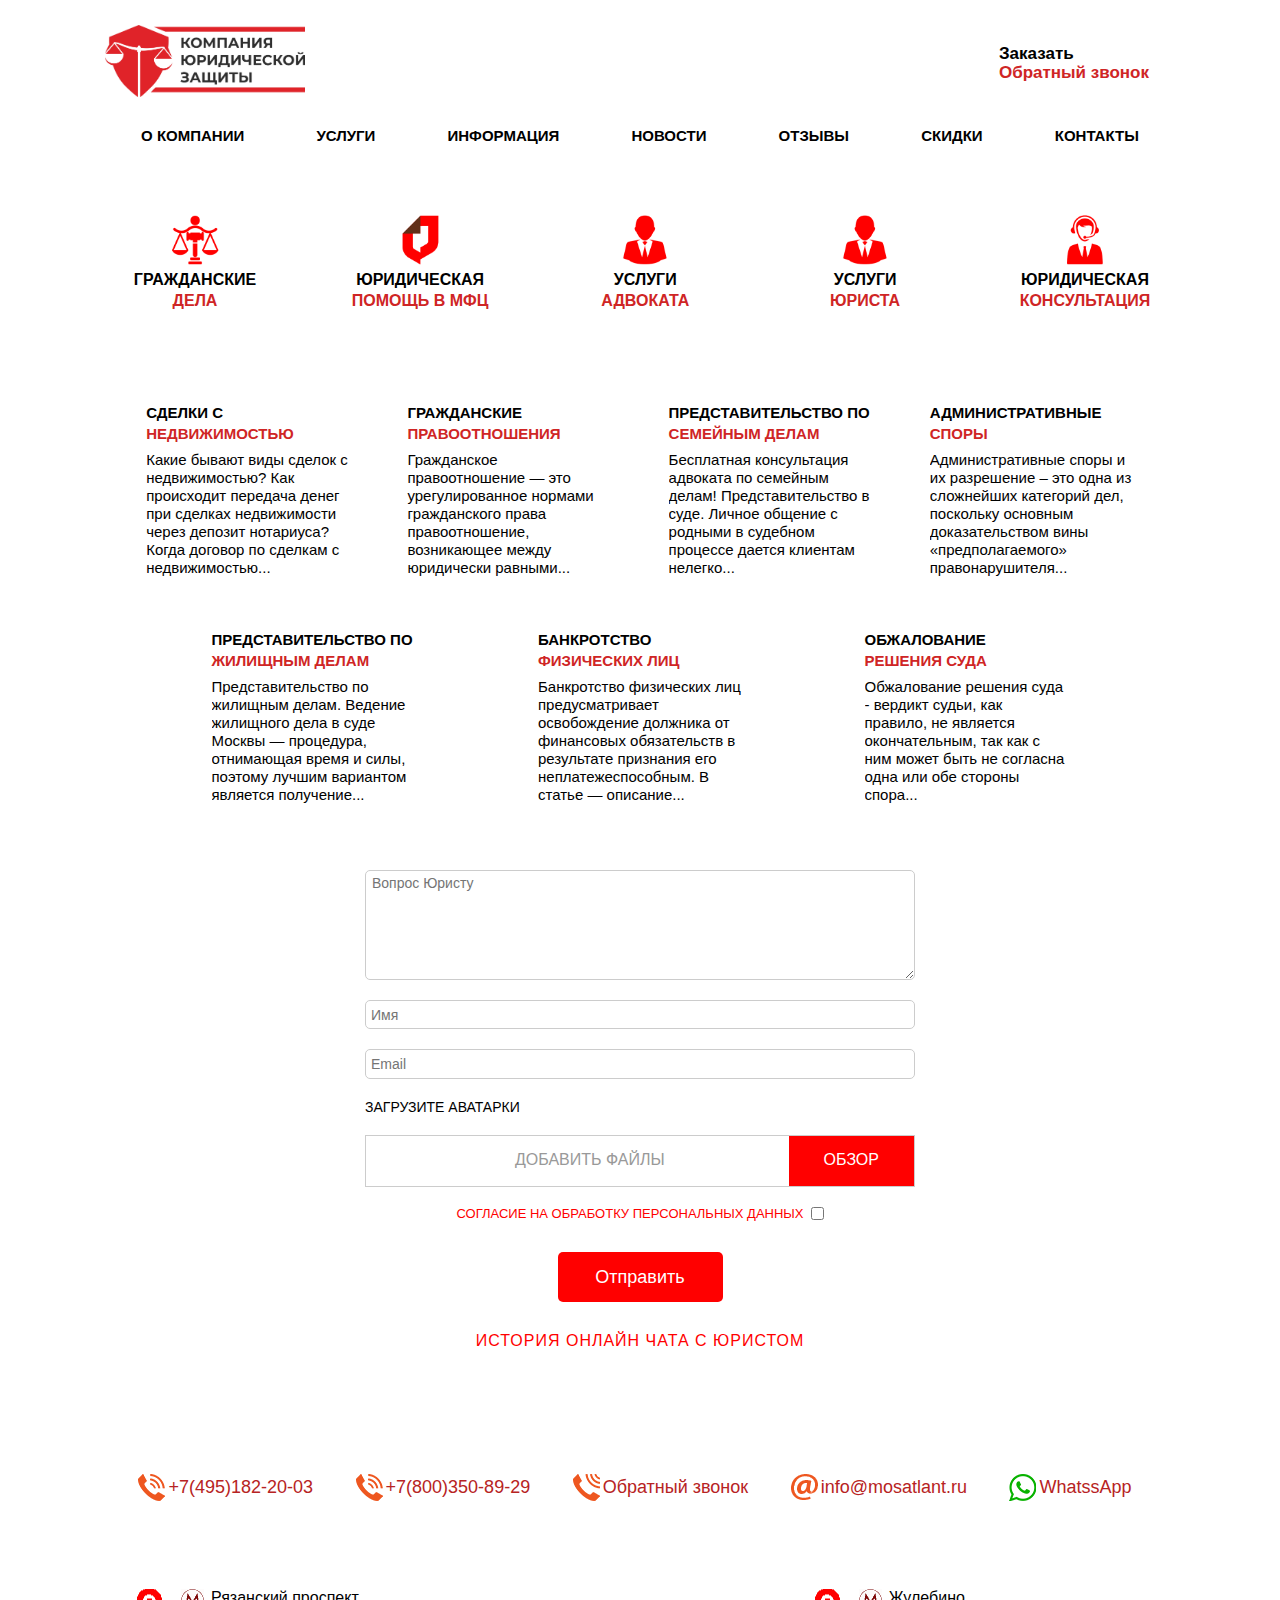
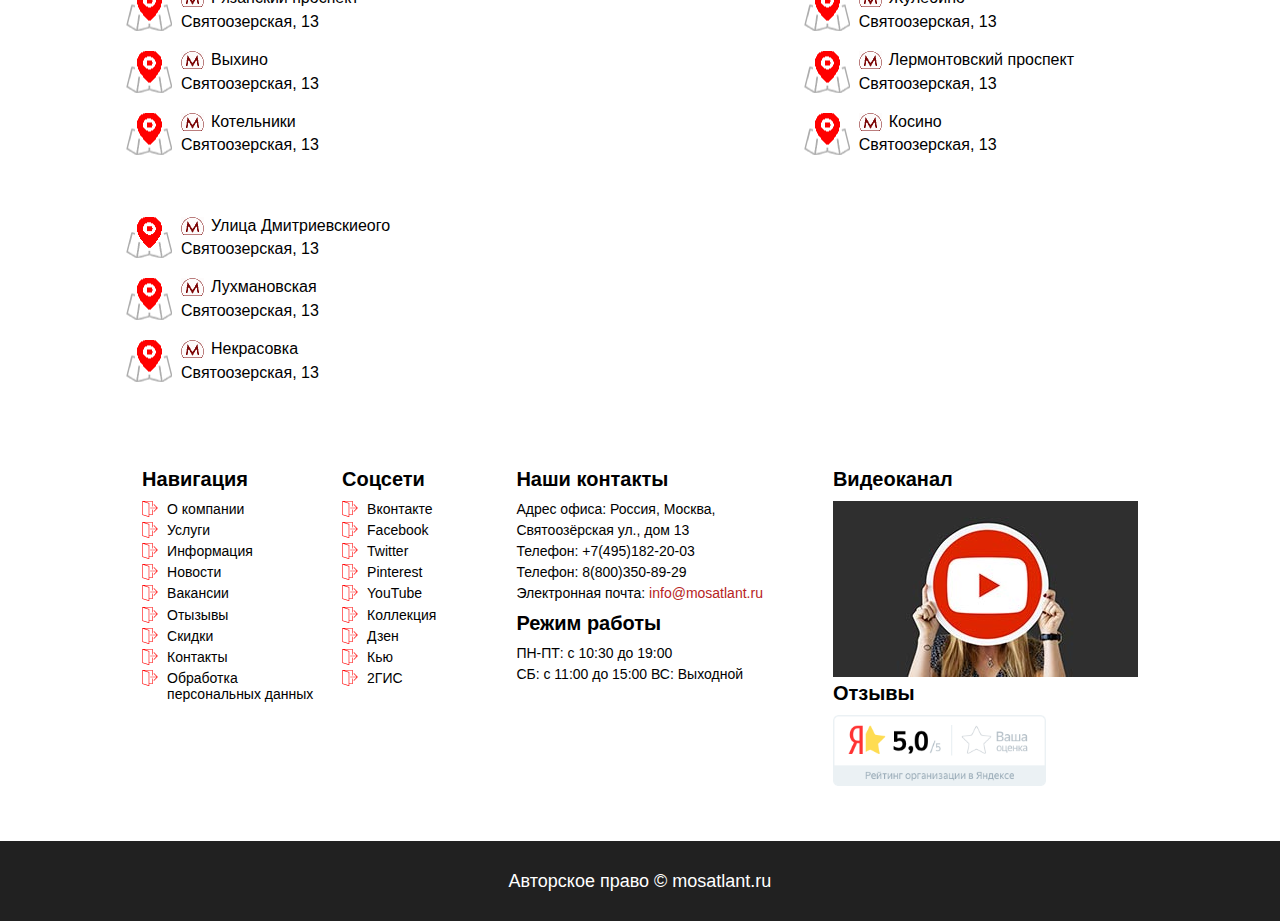
<file: html/index.html>
<!DOCTYPE html>
<html lang="ru">
<head>
    <meta charset="UTF-8">
    <meta http-equiv="X-UA-Compatible" content="IE=edge">
    <meta name="viewport" content="width=device-width, initial-scale=1.0">
    <link rel="stylesheet" href="../css/normalize.css">
    <link rel="stylesheet" href="../css/style.css">
    <link rel="stylesheet" href="../css/media.css">
    <title>Document</title>
</head>
<body>
    <div class="page">
        <header class="header">
            <div class="header__inner">
                <div class="container">
                    <div class="header__wrapper">
                        <div class="header__top">
                            <div class="logo">
                                <a href="index.html"><img src="../img/logo.jpg" width="200"  alt="Logo"></a>
                            </div>
                            <div class="burger">
                                <span class="burger__line"></span>
                            </div>
                            <div class="options">
                                <a href="#" class="call option__item">
                                    <div class="options__title">
                                        <span>Заказать</span>
                                        <p></p>
                                        Обратный звонок
                                    </div>
                                </a>
                            </div>
                        </div>
                        <nav class="header__nav">
                            <ul class="nav">
                                <li class="nav__item"><a class="link__item" href="aboutus.html">о компании</a></li> 
                                <li class="nav__item"><a class="link__item" href="services.html">услуги</a></li>
                                <li class="nav__item"><a class="link__item" href="information.html">информация</a></li>
                                <li class="nav__item"><a class="link__item" href="news.html">новости</a></li>
                                <li class="nav__item"><a class="link__item" href="https://yandex.ru/profile/81373571577?lr=213">отзывы</a></li>
                                <li class="nav__item"><a class="link__item" href="discounts.html">скидки</a></li>
                                <li class="nav__item"><a class="link__item" href="contacts.html">Контакты</a></li> 
                            </ul>
                        </nav>
                        <div class="header__works">
                            <a href="citizens.html" class="works__item">
                                <div class="works__img">
                                    <img src="../img/chain.png" width="50" height="50" alt="chain">
                                    <div class="works__info">
                                        <span>Гражданские </span> дела
                                    </div>
                                </div>
                            </a>
                            <a href="citizens.html" class="works__item">
                                <div class="works__img">
                                    <img src="../img/icon.png" width="50" height="50" alt="chain">
                                    <div class="works__info">
                                        <span>Юридическая </span> помощь в мфц
                                    </div>
                                </div>
                            </a>
                            <a href="citizens.html" class="works__item">
                                <div class="works__img">
                                    <img src="../img/man.png" width="50" height="50" alt="chain">
                                    <div class="works__info">
                                        <span>услуги</span> адвоката
                                    </div>
                                </div>
                            </a>
                            <a href="citizens.html" class="works__item">
                                <div class="works__img">
                                    <img src="../img/man.png" width="50" height="50" alt="chain">
                                    <div class="works__info">
                                        <span>услуги</span> юриста
                                    </div>
                                </div>
                            </a>
                            <a href="citizens.html" class="works__item">
                                <div class="works__img">
                                    <img src="../img/support.png" width="50" height="50" alt="chain">
                                    <div class="works__info">
                                        <span>Юридическая</span> консультация
                                    </div>
                                </div>
                            </a>
                        </div>
                    </div>
                </div>
            </div>
            <div class="modal hidden" id="modal-1" data-modal> 
                <div class="modal__window">
                    <div class="card">
                        <div class="card__title">Обратный звонок</div>
                        <form action="#" class="form">
                            <input type="text" class="modal__input" placeholder="Имя" required>
                            <input type="tel" class="modal__input" placeholder="Телефон" required>
                            <input type="date" class="modal__input" placeholder="Дата звонка" required>
                            <input type="time" class="modal__input" placeholder="Время звонка" required>
                            <div class="personal">
                                <label for="personal">
                                    СОГЛАСИЕ НА ОБРАБОТКУ ПЕРСОНАЛЬНЫХ ДАННЫХ
                                </label>
                                <input type="checkbox" name="" id="personal" required>
                            </div>
                            <button class="submit__btn modal__btn">Отправить</button>
                        </form>
                    </div>
                </div>
            </div>
            <div class="modal2 hidden" id="modal-2">
                <div class="modal__window">
                    <div class="card">
                        <div class="card__title">Связь с юридическим центром</div>
                        <form action="#" class="form">
                            <input type="text" class="modal__input" placeholder="Имя" required>
                            <textarea name="" id="" cols="30" rows="10" class="form__textarea modal__textarea" placeholder="Ваше сообщение"></textarea>
                            <input type="tel" class="modal__input" placeholder="Телефон" required>
                            <input type="email" class="modal__input" placeholder="Электронная почта E-mail" required>
                            <div class="personal">
                                <label for="personal">
                                    СОГЛАСИЕ НА ОБРАБОТКУ ПЕРСОНАЛЬНЫХ ДАННЫХ
                                </label>
                                <input type="checkbox" name="" id="personal" required>
                            </div>
                            <button class="submit__btn modal__btn">Отправить</button>
                        </form>
                    </div>
                </div>
            </div>
        </header>
        
        <main>
            <section class="projects">
                <div class="container">
                    <div class="projects__inner">
                        <div class="project__item">
                            <h3 class="item__title">
                                <a href=""><span>Сделки с</span> Недвижимостью</a>
                            </h3>
                            <p class="item__text">
                                Какие бывают виды сделок с недвижимостью? Как происходит передача денег при сделках недвижимости через депозит нотариуса? Когда договор по сделкам с недвижимостью...
                            </p>
                        </div>
                        <div class="project__item">
                            <h3 class="item__title">
                                <a href=""><span>ГРАЖДАНСКИЕ</span> ПРАВООТНОШЕНИЯ</a>
                            </h3>
                            <p class="item__text">
                                Гражданское правоотношение — это урегулированное нормами гражданского права правоотношение, возникающее между юридически равными...
                            </p>
                        </div>
                        <div class="project__item">
                            <h3 class="item__title">
                                <a href=""><span>ПРЕДСТАВИТЕЛЬСТВО ПО</span> СЕМЕЙНЫМ ДЕЛАМ</a>
                            </h3>
                            <p class="item__text">
                                Бесплатная консультация адвоката по семейным делам! Представительство в суде. Личное общение с родными в судебном процессе дается клиентам нелегко...
                            </p>
                        </div>
                        <div class="project__item">
                            <h3 class="item__title">
                                <a href=""><span>АДМИНИСТРАТИВНЫЕ</span> СПОРЫ</a>
                            </h3>
                            <p class="item__text">
                                Административные споры и их разрешение – это одна из сложнейших категорий дел, поскольку основным доказательством вины «предполагаемого» правонарушителя...
                            </p>
                        </div>
                        <div class="project__item">
                            <h3 class="item__title">
                                <a href=""><span>ПРЕДСТАВИТЕЛЬСТВО ПО </span>ЖИЛИЩНЫМ ДЕЛАМ</a>
                            </h3> 
                            <p class="item__text">
                                Представительство по жилищным делам. Ведение жилищного дела в суде Москвы — процедура, отнимающая время и силы, поэтому лучшим вариантом является получение...
                            </p>
                        </div>
                        <div class="project__item">
                            <h3 class="item__title">
                                <a href=""><span>БАНКРОТСТВО
                                    </span>ФИЗИЧЕСКИХ ЛИЦ</a>
                            </h3>
                            <p class="item__text">
                                Банкротство физических лиц предусматривает освобождение должника от финансовых обязательств в результате признания его неплатежеспособным. В статье — описание...
                            </p>
                        </div>
                        <div class="project__item">
                            <h3 class="item__title">
                                <a href=""><span>ОБЖАЛОВАНИЕ</span> РЕШЕНИЯ СУДА</a>
                            </h3>
                            <p class="item__text">
                                Обжалование решения суда - вердикт судьи, как правило, не является окончательным, так как с ним может быть не согласна одна или обе стороны спора...
                            </p>
                        </div>
                    </div>
                </div>
            </section>
            <section class="main__form">
                <div class="container">
                    <div class="main__form__inner">
                        <form action="" class="form">
                            <textarea class="form__textarea" placeholder="Вопрос Юристу" name="" id="" cols="30" rows="10"></textarea>
                            <input class="form__input" type="text" placeholder="Имя">
                            <input class="form__input" type="email" placeholder="Email">
                            <div class="form__file">
                                <div class="file__text">
                                    Загрузите аватарки
                                </div>
                                <input placeholder="Добавить файлы" type="file" name="file" id="input__file" class="input__file">
                                <label for="input__file"> 
                                    <div class="file__title">Добавить файлы</div>
                                    <div class="review">Обзор </div>
                                </label>
                            </div>
                            <div class="personal">
                                <label for="personal">
                                    СОГЛАСИЕ НА ОБРАБОТКУ ПЕРСОНАЛЬНЫХ ДАННЫХ
                                </label>
                                <input type="checkbox" name="" id="personal">
                            </div>
                            <button class="submit__btn">Отправить</button>
                            <a href="#" class="history">ИСТОРИЯ ОНЛАЙН ЧАТА С ЮРИСТОМ</a>
                        </form>
                    </div>
                </div>
            </section>
             
        </main>
        <footer class="footer">
            <div class="footer__main">
                <section class="contacts">
                    <div class="container">
                        <div class="contacts__inner">
                            <li class="contact__item" style="background-image: url(../img/phone.png); background-repeat: no-repeat; background-position: left center;"><a class="contact__link" href="#">+7(495)182-20-03</a></li>
                            <li class="contact__item" style="background-image: url(../img/phone.png); background-repeat: no-repeat; background-position: left center;"><a class="contact__link" href="#">+7(800)350-89-29</a></li>
                            <li class="contact__item" style="background-image: url(../img/callback.png); background-repeat: no-repeat; background-position: left center;"><a class="contact__link" href="#">Обратный звонок</a></li>
                            <li class="contact__item" style="background-image: url(../img/mail.png); background-repeat: no-repeat; background-position: left center;"><a class="contact__link" href="#">info@mosatlant.ru</a></li>
                            <li class="contact__item" style="background-image: url(../img/whatssapp.png); background-repeat: no-repeat; background-position: left center;"><a class="contact__link" href="#">WhatssApp</a></li>
                        </div>
                    </div>
                </section>
               
                <section class="places">
                    <div class="container">
                        <div class="places__inner">
                            <div class="place__1 place">
                                <li class="places__item"><a class="places__link" href="#"><span>Рязанский проспект</span>Святоозерская, 13</a></li>
                                <li class="places__item"><a class="places__link" href="#"><span>Выхино</span>Святоозерская, 13</a></li>
                                <li class="places__item"><a class="places__link" href="#"><span>Котельники</span>Святоозерская, 13</a></li>
                            </div>
                            <div class="place__2 place">
                                <li class="places__item"><a class="places__link" href="#"><span>Жулебино</span>Святоозерская, 13</a></li>
                                <li class="places__item"><a class="places__link" href="#"><span>Лермонтовский проспект</span>Святоозерская, 13</a></li>
                                <li class="places__item"><a class="places__link" href="#"><span>Косино</span>Святоозерская, 13</a></li>
                            </div>
                            <div class="place__3 place">
                                <li class="places__item"><a class="places__link" href="#"><span>Улица Дмитриевскиеого</span>Святоозерская, 13</a></li>
                                <li class="places__item"><a class="places__link" href="#"><span>Лухмановская</span>Святоозерская, 13</a></li>
                                <li class="places__item"><a class="places__link" href="#"><span>Некрасовка</span>Святоозерская, 13</a></li>
                            </div>
                        </div>
                    </div>
                </section>
                <section class="navigation">
                    <div class="container">
                        <div class="navigation__inner">
                            <div class="blocks">
                                <div class="block1 block">
                                    <h4 class="block__title">Навигация</h4>
                                    <li class="navigation__item"><a href="#" class="navigation__link">О компании</a></li>
                                    <li class="navigation__item"><a href="#" class="navigation__link">Услуги</a></li>
                                    <li class="navigation__item"><a href="#" class="navigation__link">Информация</a></li>
                                    <li class="navigation__item"><a href="#" class="navigation__link">Новости</a></li>
                                    <li class="navigation__item"><a href="#" class="navigation__link">Вакансии</a></li>
                                    <li class="navigation__item"><a href="#" class="navigation__link">Отызывы</a></li>
                                    <li class="navigation__item"><a href="#" class="navigation__link">Скидки</a></li>
                                    <li class="navigation__item"><a href="#" class="navigation__link">Контакты</a></li>
                                    <li class="navigation__item"><a href="#" class="navigation__link">Обработка персональных данных</a></li>
                                </div>
                                <div class="block2 block">
                                    <h4 class="block__title">Соцсети</h4>
                                    <li class="navigation__item"><a href="#" class="navigation__link">Вконтакте</a></li>
                                    <li class="navigation__item"><a href="#" class="navigation__link">Facebook</a></li>
                                    <li class="navigation__item"><a href="#" class="navigation__link">Twitter</a></li>
                                    <li class="navigation__item"><a href="#" class="navigation__link">Pinterest</a></li>
                                    <li class="navigation__item"><a href="#" class="navigation__link">YouTube</a></li>
                                    <li class="navigation__item"><a href="#" class="navigation__link">Коллекция</a></li>
                                    <li class="navigation__item"><a href="#" class="navigation__link">Дзен</a></li>
                                    <li class="navigation__item"><a href="#" class="navigation__link">Кью</a></li>
                                    <li class="navigation__item"><a href="#" class="navigation__link">2ГИС</a></li>
                                    
                                </div>
                            </div>
                            <div class="bloks2">
                                <div class="our__contacts">
                                    <div class="first__item">
                                        <h3 class="contacts__title">
                                            Наши контакты
                                        </h3>
                                        <ul class="our__contacts__nav">
                                            <li class="contacts__item">Адрес офиса: Россия, Москва,</li>
                                            <li class="contacts__item">Святоозёрская ул., дом 13</li>
                                            <li class="contacts__item">Телефон: +7(495)182-20-03</li>
                                            <li class="contacts__item">Телефон: 8(800)350-89-29</li>
                                            <li class="contacts__item">Электронная почта: <a href="mailto:@mosatlant.ru"><span>info@mosatlant.ru</span></a></li>
                                        </ul>
                                        
                                    </div>
                                    <div class="second__item">
                                        <h3 class="contacts__title">
                                            Режим работы
                                        </h3>
                                        <ul class="our__contacts__nav">
                                            <li class="contacts__item">ПН-ПТ: с 10:30 до 19:00</li>
                                            <li class="contacts__item">СБ: с 11:00 до 15:00 ВС: Выходной</li>
                                        </ul>
                                    </div>
                                </div>
                                <div class="our__video">
                                    <h4 class="block__title">Видеоканал</h4>
                                    <div class="channel">
                                        <a href="#"><img class="channel__img" src="/../img/youtube-atlant.jpg" alt=""></a>
                                    </div>
                                    <a href="" class="our__rewievs">
                                        <div class="contacts__title">
                                            Отзывы
                                        </div>
                                        <div class="rewiews__img">
                                            <img src="../img/orig.png" alt="">
                                        </div>
                                    </a>
                                </div>
        
                            </div>
                        </div>
                    </div>
                </section>
            </div>
            <div class="footer__inner">
                <div class="container">
                    <div class="footer__inner">
                        <div class="footer__text">
                            Авторское право © mosatlant.ru
                        </div>
                    </div>
                </div>
            </div>
        </footer>
    </div>
    <script src="../js/script.js"></script>
</body>
</html>
</file>
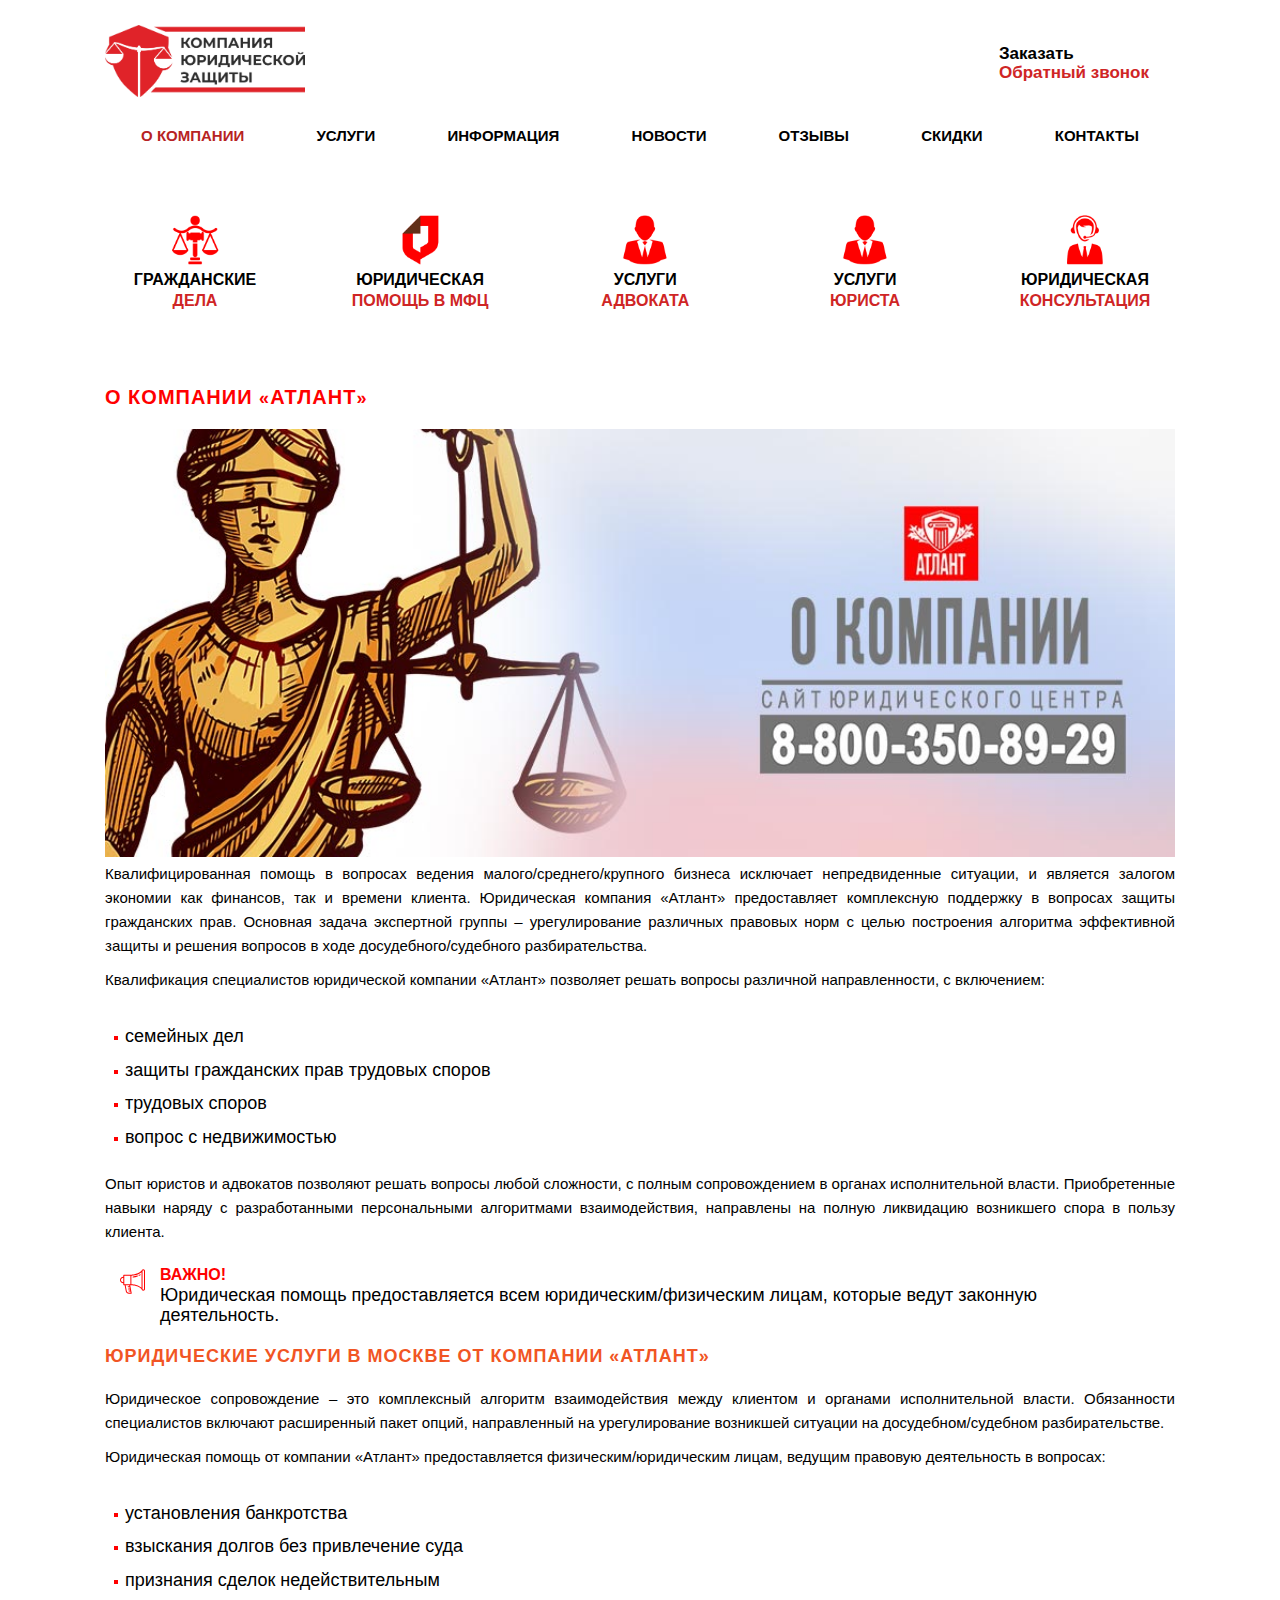
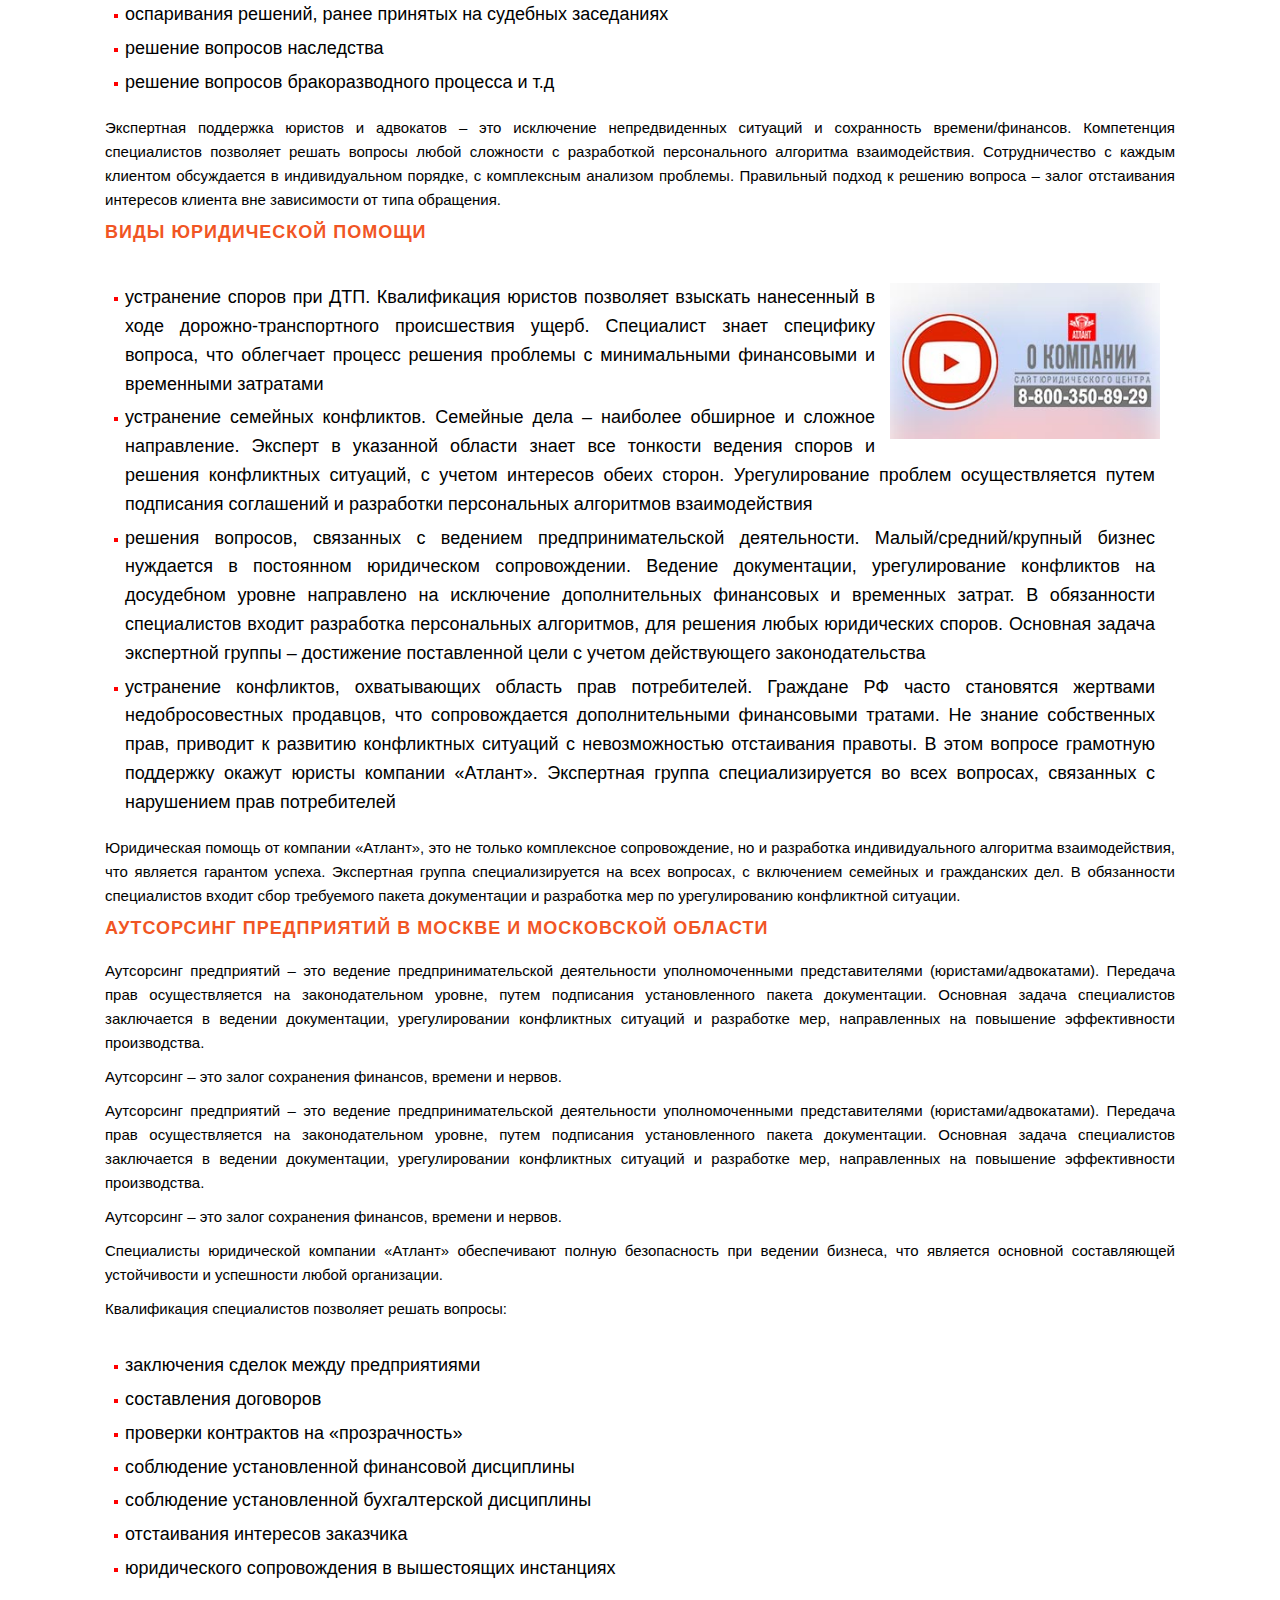
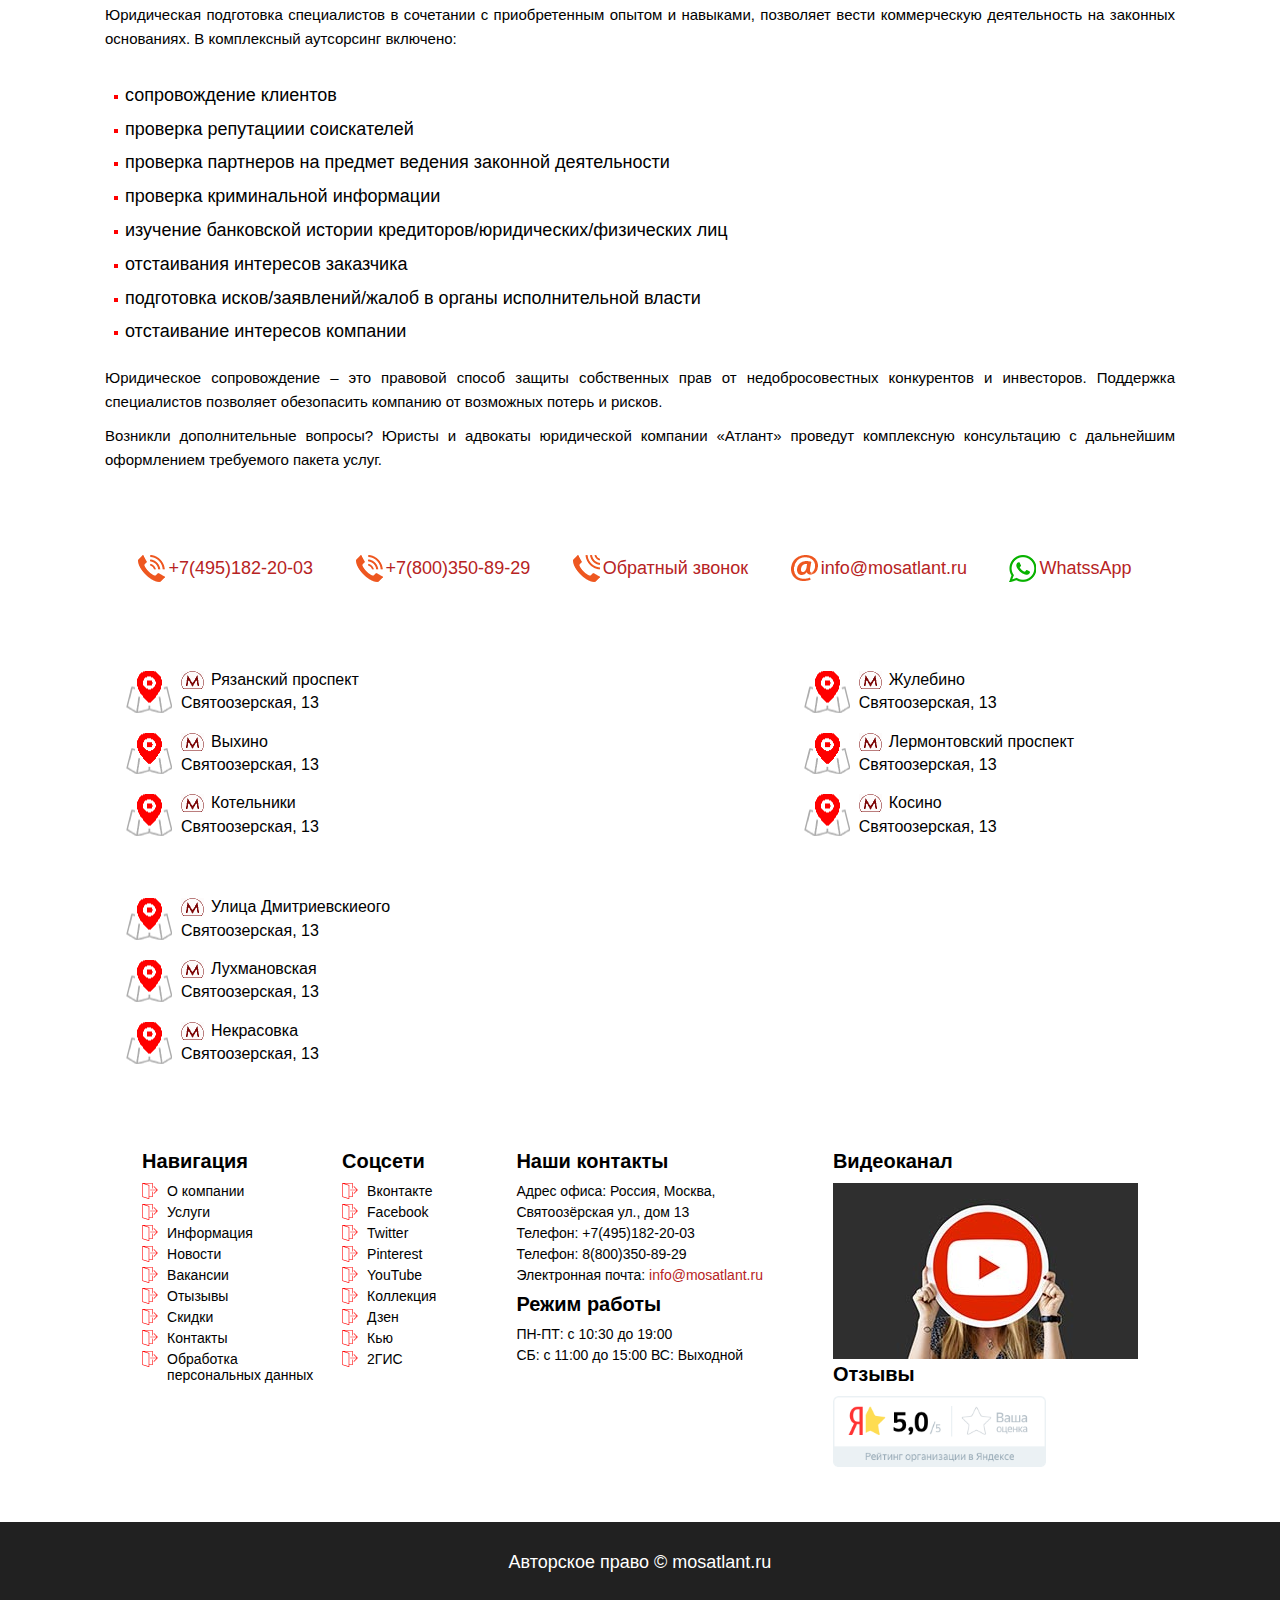
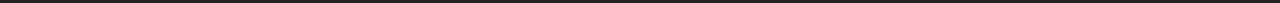
<file: html/aboutus.html>
<!DOCTYPE html>
<html lang="en">

<head>
    <meta charset="UTF-8">
    <meta http-equiv="X-UA-Compatible" content="IE=edge">
    <meta name="viewport" content="width=device-width, initial-scale=1.0">
    <link rel="stylesheet" href="../css/normalize.css">
    <link rel="stylesheet" href="../css/style.css">
    <link rel="stylesheet" href="../css/media.css">
    <link rel="stylesheet" href="../css/main.css">
    <title>Document</title>
</head>

<body>
    <div class="page">
        <header class="header">
            <div class="header__inner">
                <div class="container">
                    <div class="header__wrapper">
                        <div class="header__top">
                            <div class="logo">
                                <a href="index.html"><img src="../img/logo.jpg" width="200" alt="Logo"></a>
                            </div>
                            <div class="burger">
                                <span class="burger__line"></span>
                            </div>
                            <div class="options">
                                <a href="#" class="call option__item">
                                    <div class="options__title">
                                        <span>Заказать</span>
                                        <p></p>
                                        Обратный звонок
                                    </div>
                                </a>
                            </div>
                        </div>
                        <nav class="header__nav">
                            <ul class="nav">
                                <li class="nav__item menu__item__active "><a class="link__item" href="aboutus.html">о компании</a></li> 
                                <li class="nav__item"><a class="link__item" href="services.html">услуги</a></li>
                                <li class="nav__item"><a class="link__item" href="information.html">информация</a></li>
                                <li class="nav__item"><a class="link__item" href="news.html">новости</a></li>
                                <li class="nav__item"><a class="link__item" href="https://yandex.ru/profile/81373571577?lr=213">отзывы</a></li>
                                <li class="nav__item"><a class="link__item" href="discounts.html">скидки</a></li>
                                <li class="nav__item"><a class="link__item" href="contacts.html">Контакты</a></li> 
                            </ul>
                        </nav>
                        <div class="header__works">
                            <a href="citizens.html" class="works__item">
                                <div class="works__img">
                                    <img src="../img/chain.png" width="50" height="50" alt="chain">
                                    <div class="works__info">
                                        <span>Гражданские </span> дела
                                    </div>
                                </div>
                            </a>
                            <a href="citizens.html" class="works__item">
                                <div class="works__img">
                                    <img src="../img/icon.png" width="50" height="50" alt="chain">
                                    <div class="works__info">
                                        <span>Юридическая </span> помощь в мфц
                                    </div>
                                </div>
                            </a>
                            <a href="citizens.html" class="works__item">
                                <div class="works__img">
                                    <img src="../img/man.png" width="50" height="50" alt="chain">
                                    <div class="works__info">
                                        <span>услуги</span> адвоката
                                    </div>
                                </div>
                            </a>
                            <a href="citizens.html" class="works__item">
                                <div class="works__img">
                                    <img src="../img/man.png" width="50" height="50" alt="chain">
                                    <div class="works__info">
                                        <span>услуги</span> юриста
                                    </div>
                                </div>
                            </a>
                            <a href="citizens.html" class="works__item">
                                <div class="works__img">
                                    <img src="../img/support.png" width="50" height="50" alt="chain">
                                    <div class="works__info">
                                        <span>Юридическая</span> консультация
                                    </div>
                                </div>
                            </a>
                        </div>
                    </div>
                </div>
            </div>
            <div class="modal hidden" id="modal-1" data-modal> 
                <div class="modal__window">
                    <div class="card">
                        <div class="card__title">Обратный звонок</div>
                        <form action="#" class="form">
                            <input type="text" class="modal__input" placeholder="Имя" required>
                            <input type="tel" class="modal__input" placeholder="Телефон" required>
                            <input type="date" class="modal__input" placeholder="Дата звонка" required>
                            <input type="time" class="modal__input" placeholder="Время звонка" required>
                            <div class="personal">
                                <label for="personal">
                                    СОГЛАСИЕ НА ОБРАБОТКУ ПЕРСОНАЛЬНЫХ ДАННЫХ
                                </label>
                                <input type="checkbox" name="" id="personal" required>
                            </div>
                            <button class="submit__btn modal__btn">Отправить</button>
                        </form>
                    </div>
                </div>
            </div>
            <div class="modal2 hidden" id="modal-2">
                <div class="modal__window">
                    <div class="card">
                        <div class="card__title">Связь с юридическим центром</div>
                        <form action="#" class="form">
                            <input type="text" class="modal__input" placeholder="Имя" required>
                            <textarea name="" id="" cols="30" rows="10" class="form__textarea modal__textarea" placeholder="Ваше сообщение"></textarea>
                            <input type="tel" class="modal__input" placeholder="Телефон" required>
                            <input type="email" class="modal__input" placeholder="Электронная почта E-mail" required>
                            <div class="personal">
                                <label for="personal">
                                    СОГЛАСИЕ НА ОБРАБОТКУ ПЕРСОНАЛЬНЫХ ДАННЫХ
                                </label>
                                <input type="checkbox" name="" id="personal" required>
                            </div>
                            <button class="submit__btn modal__btn">Отправить</button>
                        </form>
                    </div>
                </div>
            </div>
        </header>
        <main>
            <section class="about__us">
                <div class="container">
                    <div class="about__us__block">
                        <div class="about__company__title">
                            О компании <span>Атлант</span>
                        </div>
                        <div class="about__us__img">
                            <img src="../img/about__company.jpg" alt="about__company">
                        </div>
                        <p class="about__us__text">
                            Квалифицированная помощь в вопросах ведения малого/среднего/крупного бизнеса исключает
                            непредвиденные ситуации, и является залогом экономии как финансов, так и времени клиента.
                            Юридическая компания «Атлант» предоставляет комплексную поддержку в вопросах защиты гражданских
                            прав. Основная задача экспертной группы – урегулирование различных правовых норм с целью
                            построения алгоритма эффективной защиты и решения вопросов в ходе досудебного/судебного
                            разбирательства.
                        </p>
                        <p class="about__us__text">
                            Квалификация специалистов юридической компании «Атлант» позволяет решать вопросы различной
                            направленности, с включением:
                        </p>
                        <div class="about__us__ul">
                            <li class="about__us__item ">семейных дел</li>
                            <li class="about__us__item ">защиты гражданских прав трудовых споров</li>
                            <li class="about__us__item ">трудовых споров</li>
                            <li class="about__us__item ">вопрос с недвижимостью</li>
                        </div>
                        <p class="about__us__text">
                            Опыт юристов и адвокатов позволяют решать вопросы любой сложности, с полным сопровождением в
                            органах исполнительной власти. Приобретенные навыки наряду с разработанными персональными
                            алгоритмами взаимодействия, направлены на полную ликвидацию возникшего спора в пользу клиента.
                        </p>
                        <div class="important__text">
                            <span>Важно!</span>
                            <p>Юридическая помощь предоставляется всем юридическим/физическим лицам, которые ведут законную
                                деятельность.</p>
                        </div>
    
                    </div>
                    <div class="about__us__block">
                        <div class="about__company__title company__title">
                            ЮРИДИЧЕСКИЕ УСЛУГИ В МОСКВЕ ОТ КОМПАНИИ «АТЛАНТ»
                        </div>
                        <p class="about__us__text">
                            Юридическое сопровождение – это комплексный алгоритм взаимодействия между клиентом и органами
                            исполнительной власти. Обязанности специалистов включают расширенный пакет опций, направленный
                            на урегулирование возникшей ситуации на досудебном/судебном разбирательстве.
                        </p>
                        <p class="about__us__text">
                            Юридическая помощь от компании «Атлант» предоставляется физическим/юридическим лицам, ведущим
                            правовую деятельность в вопросах:
                        </p>
                        <ul class="about__us__ul">
                            <li class="about__us__item ">установления банкротства</li>
                            <li class="about__us__item ">взыскания долгов без привлечение суда</li>
                            <li class="about__us__item ">признания сделок недействительным</li>
                            <li class="about__us__item ">оспаривания решений, ранее принятых на судебных заседаниях</li>
                            <li class="about__us__item ">решение вопросов наследства</li>
                            <li class="about__us__item ">решение вопросов бракоразводного процесса и т.д</li>
                        </ul>
                        <p class="about__us__text">
                            Экспертная поддержка юристов и адвокатов – это исключение непредвиденных ситуаций и сохранность времени/финансов. Компетенция специалистов позволяет решать вопросы любой сложности с разработкой персонального алгоритма взаимодействия. Сотрудничество с каждым клиентом обсуждается в индивидуальном порядке, с комплексным анализом проблемы. Правильный подход к решению вопроса – залог отстаивания интересов клиента вне зависимости от типа обращения.
                        </p>
                        
    
                    </div>
                    <div class="about__us__block">
                        <div class="about__company__title company__title">
                            ВИДЫ ЮРИДИЧЕСКОЙ ПОМОЩИ
                        </div>
                        <div class="about__us__img second__img">
                            <img src="../img/aboutusyt.jpg" alt="about__company">
                        </div>
                        <ul class="about__us__ul">
                            <li class="about__us__item ">
                                устранение споров при ДТП. Квалификация юристов позволяет взыскать нанесенный в ходе дорожно-транспортного происшествия ущерб. Специалист знает специфику вопроса, что облегчает процесс решения проблемы с минимальными финансовыми и временными затратами
                            </li>
                            <li class="about__us__item ">
                                устранение семейных конфликтов. Семейные дела – наиболее обширное и сложное направление. Эксперт в указанной области знает все тонкости ведения споров и решения конфликтных ситуаций, с учетом интересов обеих сторон. Урегулирование проблем осуществляется путем подписания соглашений и разработки персональных алгоритмов взаимодействия
                            </li>
                            <li class="about__us__item ">
                                решения вопросов, связанных с ведением предпринимательской деятельности. Малый/средний/крупный бизнес нуждается в постоянном юридическом сопровождении. Ведение документации, урегулирование конфликтов на досудебном уровне направлено на исключение дополнительных финансовых и временных затрат. В обязанности специалистов входит разработка персональных алгоритмов, для решения любых юридических споров. Основная задача экспертной группы – достижение поставленной цели с учетом действующего законодательства
                            </li>
                            <li class="about__us__item ">
                                устранение конфликтов, охватывающих область прав потребителей. Граждане РФ часто становятся жертвами недобросовестных продавцов, что сопровождается дополнительными финансовыми тратами. Не знание собственных прав, приводит к развитию конфликтных ситуаций с невозможностью отстаивания правоты. В этом вопросе грамотную поддержку окажут юристы компании «Атлант». Экспертная группа специализируется во всех вопросах, связанных с нарушением прав потребителей
                            </li>
                        </ul>
                        <p class="about__us__text">
                            Юридическая помощь от компании «Атлант», это не только комплексное сопровождение, но и разработка индивидуального алгоритма взаимодействия, что является гарантом успеха. Экспертная группа специализируется на всех вопросах, с включением семейных и гражданских дел. В обязанности специалистов входит сбор требуемого пакета документации и разработка мер по урегулированию конфликтной ситуации.
                        </p>
                    </div>
                    <div class="about__us__block">
                        <div class="about__company__title company__title">
                            АУТСОРСИНГ ПРЕДПРИЯТИЙ В МОСКВЕ И МОСКОВСКОЙ ОБЛАСТИ
                        </div>
                        <p class="about__us__text">
                            Аутсорсинг предприятий – это ведение предпринимательской деятельности уполномоченными представителями (юристами/адвокатами). Передача прав осуществляется на законодательном уровне, путем подписания установленного пакета документации. Основная задача специалистов заключается в ведении документации, урегулировании конфликтных ситуаций и разработке мер, направленных на повышение эффективности производства.
                        </p>
                        <p class="about__us__text">
                            Аутсорсинг – это залог сохранения финансов, времени и нервов.
                        </p>
                        <p class="about__us__text">
                            Аутсорсинг предприятий – это ведение предпринимательской деятельности уполномоченными представителями (юристами/адвокатами). Передача прав осуществляется на законодательном уровне, путем подписания установленного пакета документации. Основная задача специалистов заключается в ведении документации, урегулировании конфликтных ситуаций и разработке мер, направленных на повышение эффективности производства.
                        </p>
                        <p class="about__us__text">
                            Аутсорсинг – это залог сохранения финансов, времени и нервов.
                        </p>
                        <p class="about__us__text">
                            Специалисты юридической компании «Атлант» обеспечивают полную безопасность при ведении бизнеса, что является основной составляющей устойчивости и успешности любой организации.
                        </p>
                        <p class="about__us__text">
                            Квалификация специалистов позволяет решать вопросы:
                        </p>
                        <ul class="about__us__ul">
                            <li class="about__us__item ">заключения сделок между предприятиями</li>
                            <li class="about__us__item ">составления договоров</li>
                            <li class="about__us__item ">проверки контрактов на «прозрачность»</li>
                            <li class="about__us__item ">соблюдение установленной финансовой дисциплины</li>
                            <li class="about__us__item ">соблюдение установленной бухгалтерской дисциплины</li>
                            <li class="about__us__item ">отстаивания интересов заказчика</li>
                            <li class="about__us__item ">юридического сопровождения в вышестоящих инстанциях
                            </li>
                        </ul>
                        <p class="about__us__text">
                            Юридическая подготовка специалистов в сочетании с приобретенным опытом и навыками, позволяет вести коммерческую деятельность на законных основаниях. В комплексный аутсорсинг включено:
                        </p>
                        <ul class="about__us__ul">
                            <li class="about__us__item ">сопровождение клиентов</li>
                            <li class="about__us__item ">проверка репутациии соискателей</li>
                            <li class="about__us__item ">проверка партнеров на предмет ведения законной деятельности</li>
                            <li class="about__us__item ">проверка криминальной информации</li>
                            <li class="about__us__item ">изучение банковской истории кредиторов/юридических/физических лиц</li>
                            <li class="about__us__item ">отстаивания интересов заказчика</li>
                            <li class="about__us__item ">подготовка исков/заявлений/жалоб в органы исполнительной власти
                            </li>
                            <li class="about__us__item ">отстаивание интересов компании
                            </li>
                        </ul>
                        <p class="about__us__text">
                            Юридическое сопровождение – это правовой способ защиты собственных прав от недобросовестных конкурентов и инвесторов. Поддержка специалистов позволяет обезопасить компанию от возможных потерь и рисков.
                        </p>
                        <p class="about__us__text">
                            Возникли дополнительные вопросы? Юристы и адвокаты юридической компании «Атлант» проведут комплексную консультацию с дальнейшим оформлением требуемого пакета услуг.
                        </p>
                    </div>
                </div>
            </section>
        </main>
        <footer class="footer">
            <div class="footer__main">
                <section class="contacts">
                    <div class="container">
                        <div class="contacts__inner">
                            <li class="contact__item" style="background-image: url(../img/phone.png); background-repeat: no-repeat; background-position: left center;"><a class="contact__link" href="#">+7(495)182-20-03</a></li>
                            <li class="contact__item" style="background-image: url(../img/phone.png); background-repeat: no-repeat; background-position: left center;"><a class="contact__link" href="#">+7(800)350-89-29</a></li>
                            <li class="contact__item" style="background-image: url(../img/callback.png); background-repeat: no-repeat; background-position: left center;"><a class="contact__link" href="#">Обратный звонок</a></li>
                            <li class="contact__item" style="background-image: url(../img/mail.png); background-repeat: no-repeat; background-position: left center;"><a class="contact__link" href="#">info@mosatlant.ru</a></li>
                            <li class="contact__item" style="background-image: url(../img/whatssapp.png); background-repeat: no-repeat; background-position: left center;"><a class="contact__link" href="#">WhatssApp</a></li>
                        </div>
                    </div>
                </section>
               
                <section class="places">
                    <div class="container">
                        <div class="places__inner">
                            <div class="place__1 place">
                                <li class="places__item"><a class="places__link" href="#"><span>Рязанский проспект</span>Святоозерская, 13</a></li>
                                <li class="places__item"><a class="places__link" href="#"><span>Выхино</span>Святоозерская, 13</a></li>
                                <li class="places__item"><a class="places__link" href="#"><span>Котельники</span>Святоозерская, 13</a></li>
                            </div>
                            <div class="place__2 place">
                                <li class="places__item"><a class="places__link" href="#"><span>Жулебино</span>Святоозерская, 13</a></li>
                                <li class="places__item"><a class="places__link" href="#"><span>Лермонтовский проспект</span>Святоозерская, 13</a></li>
                                <li class="places__item"><a class="places__link" href="#"><span>Косино</span>Святоозерская, 13</a></li>
                            </div>
                            <div class="place__3 place">
                                <li class="places__item"><a class="places__link" href="#"><span>Улица Дмитриевскиеого</span>Святоозерская, 13</a></li>
                                <li class="places__item"><a class="places__link" href="#"><span>Лухмановская</span>Святоозерская, 13</a></li>
                                <li class="places__item"><a class="places__link" href="#"><span>Некрасовка</span>Святоозерская, 13</a></li>
                            </div>
                        </div>
                    </div>
                </section>
                <section class="navigation">
                    <div class="container">
                        <div class="navigation__inner">
                            <div class="blocks">
                                <div class="block1 block">
                                    <h4 class="block__title">Навигация</h4>
                                    <li class="navigation__item"><a href="#" class="navigation__link">О компании</a></li>
                                    <li class="navigation__item"><a href="#" class="navigation__link">Услуги</a></li>
                                    <li class="navigation__item"><a href="#" class="navigation__link">Информация</a></li>
                                    <li class="navigation__item"><a href="#" class="navigation__link">Новости</a></li>
                                    <li class="navigation__item"><a href="#" class="navigation__link">Вакансии</a></li>
                                    <li class="navigation__item"><a href="#" class="navigation__link">Отызывы</a></li>
                                    <li class="navigation__item"><a href="#" class="navigation__link">Скидки</a></li>
                                    <li class="navigation__item"><a href="#" class="navigation__link">Контакты</a></li>
                                    <li class="navigation__item"><a href="#" class="navigation__link">Обработка персональных данных</a></li>
                                </div>
                                <div class="block2 block">
                                    <h4 class="block__title">Соцсети</h4>
                                    <li class="navigation__item"><a href="#" class="navigation__link">Вконтакте</a></li>
                                    <li class="navigation__item"><a href="#" class="navigation__link">Facebook</a></li>
                                    <li class="navigation__item"><a href="#" class="navigation__link">Twitter</a></li>
                                    <li class="navigation__item"><a href="#" class="navigation__link">Pinterest</a></li>
                                    <li class="navigation__item"><a href="#" class="navigation__link">YouTube</a></li>
                                    <li class="navigation__item"><a href="#" class="navigation__link">Коллекция</a></li>
                                    <li class="navigation__item"><a href="#" class="navigation__link">Дзен</a></li>
                                    <li class="navigation__item"><a href="#" class="navigation__link">Кью</a></li>
                                    <li class="navigation__item"><a href="#" class="navigation__link">2ГИС</a></li>
                                    
                                </div>
                            </div>
                            <div class="bloks2">
                                <div class="our__contacts">
                                    <div class="first__item">
                                        <h3 class="contacts__title">
                                            Наши контакты
                                        </h3>
                                        <ul class="our__contacts__nav">
                                            <li class="contacts__item">Адрес офиса: Россия, Москва,</li>
                                            <li class="contacts__item">Святоозёрская ул., дом 13</li>
                                            <li class="contacts__item">Телефон: +7(495)182-20-03</li>
                                            <li class="contacts__item">Телефон: 8(800)350-89-29</li>
                                            <li class="contacts__item">Электронная почта: <a href="mailto:@mosatlant.ru"><span>info@mosatlant.ru</span></a></li>
                                        </ul>
                                        
                                    </div>
                                    <div class="second__item">
                                        <h3 class="contacts__title">
                                            Режим работы
                                        </h3>
                                        <ul class="our__contacts__nav">
                                            <li class="contacts__item">ПН-ПТ: с 10:30 до 19:00</li>
                                            <li class="contacts__item">СБ: с 11:00 до 15:00 ВС: Выходной</li>
                                        </ul>
                                    </div>
                                </div>
                                <div class="our__video">
                                    <h4 class="block__title">Видеоканал</h4>
                                    <div class="channel">
                                        <a href="#"><img class="channel__img" src="/../img/youtube-atlant.jpg" alt=""></a>
                                    </div>
                                    <a href="" class="our__rewievs">
                                        <div class="contacts__title">
                                            Отзывы
                                        </div>
                                        <div class="rewiews__img">
                                            <img src="../img/orig.png" alt="">
                                        </div>
                                    </a>
                                </div>
        
                            </div>
                        </div>
                    </div>
                </section>
            </div>
            <div class="footer__inner">
                <div class="container">
                    <div class="footer__inner">
                        <div class="footer__text">
                            Авторское право © mosatlant.ru
                        </div>
                    </div>
                </div>
            </div>
        </footer>
    </div>
    <script src="../js/script.js"></script>
</body>

</html>
</file>
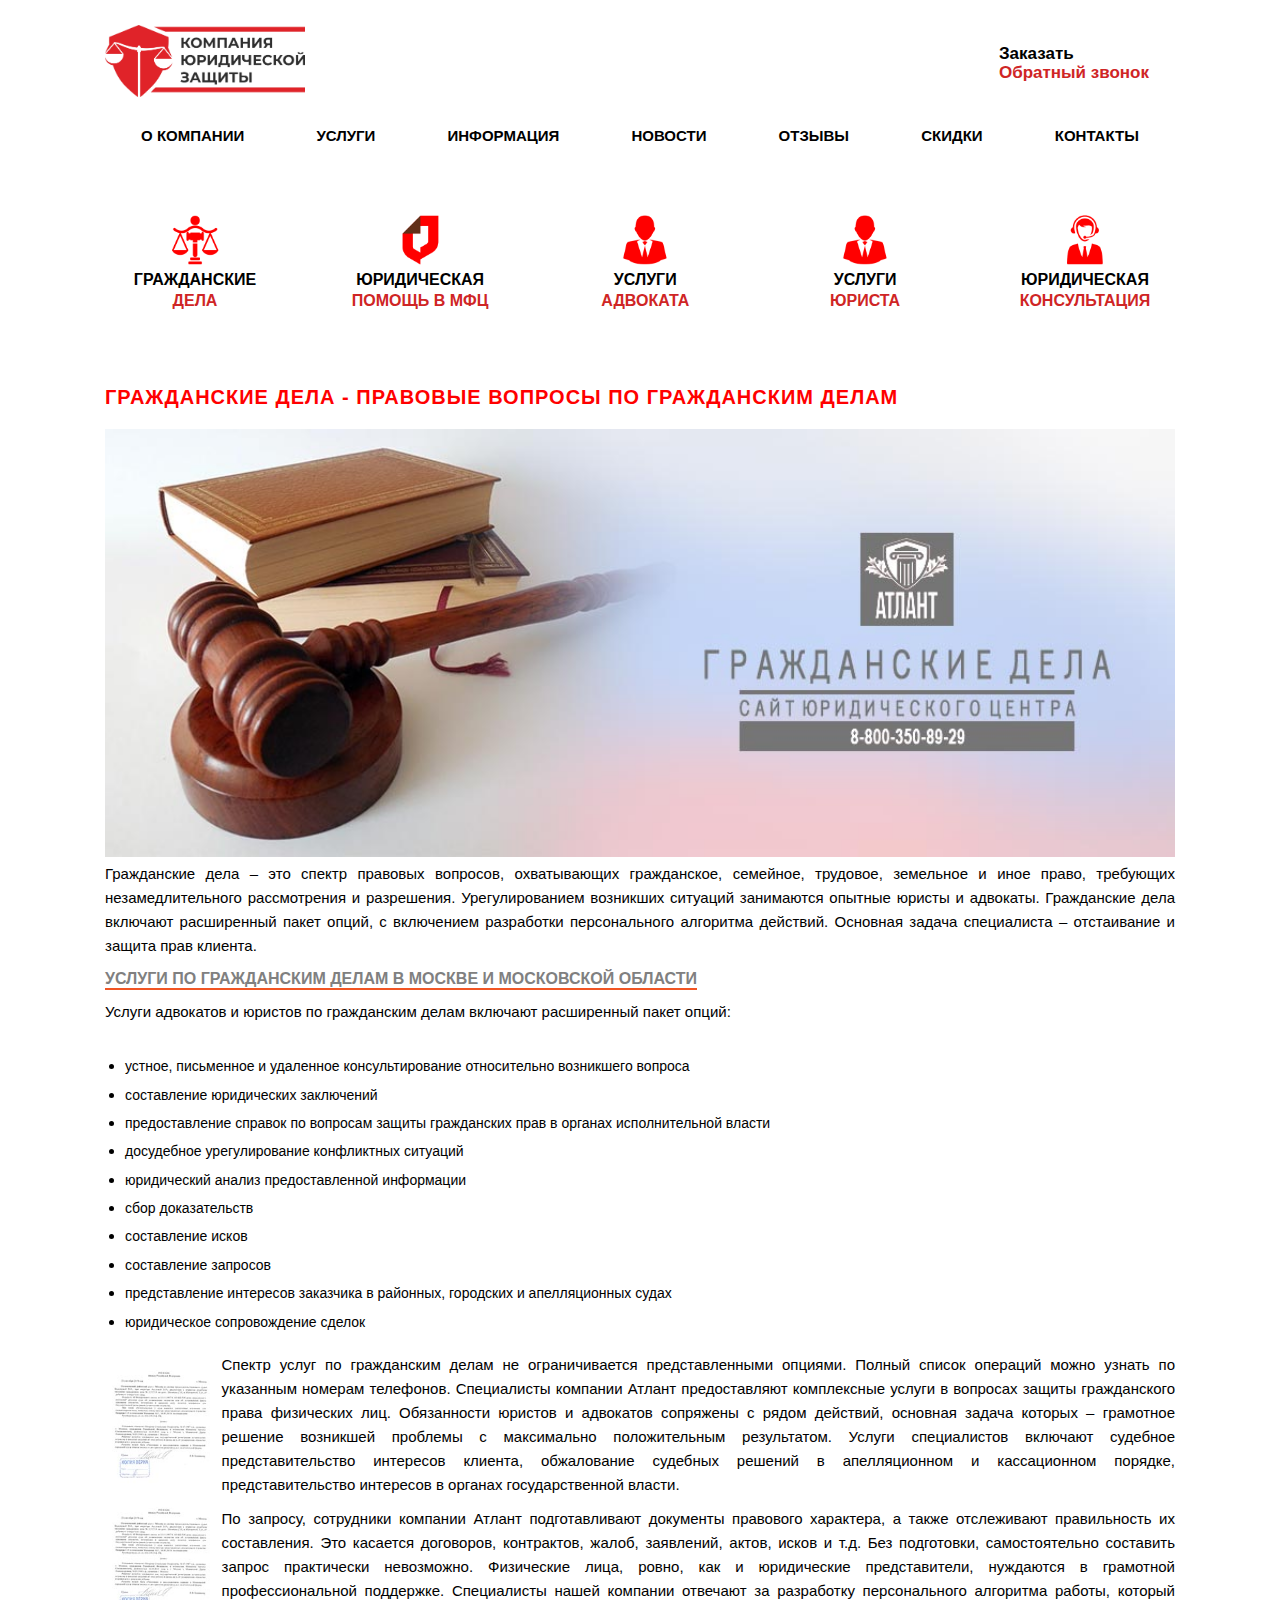
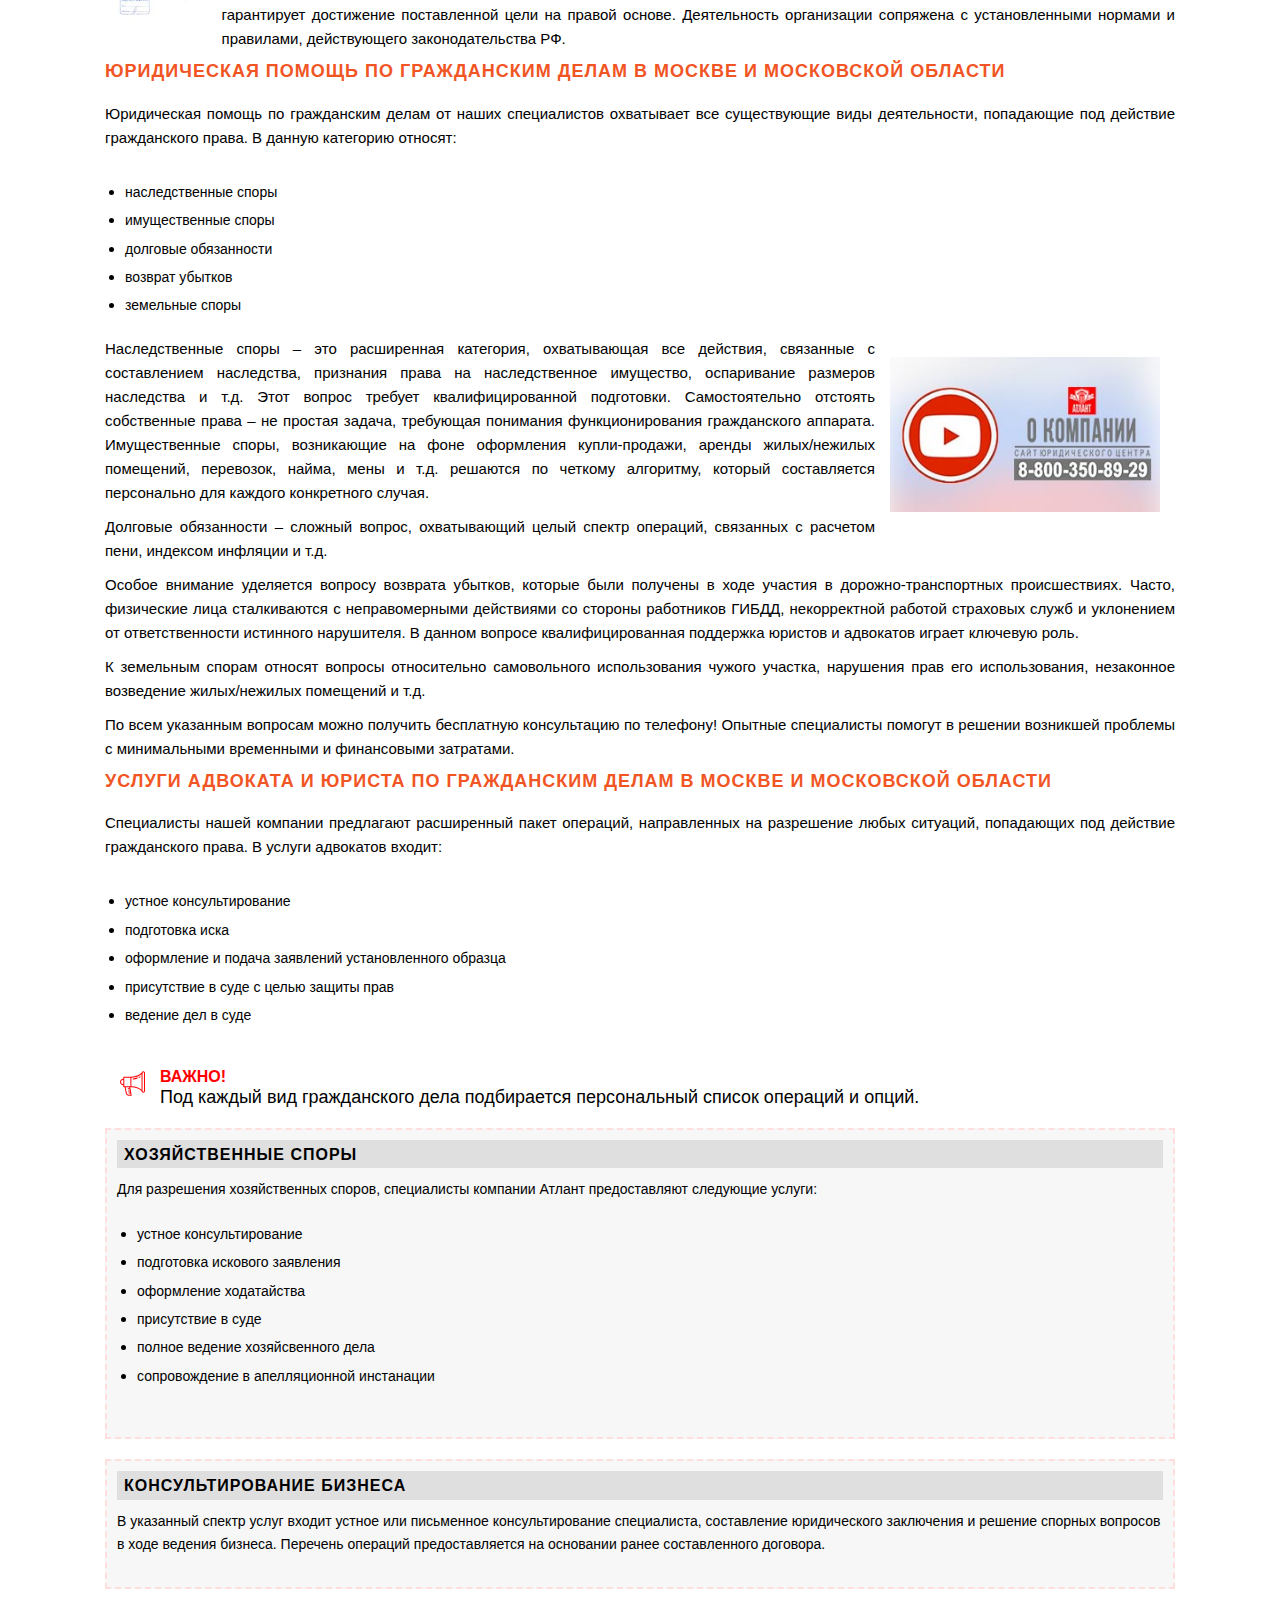
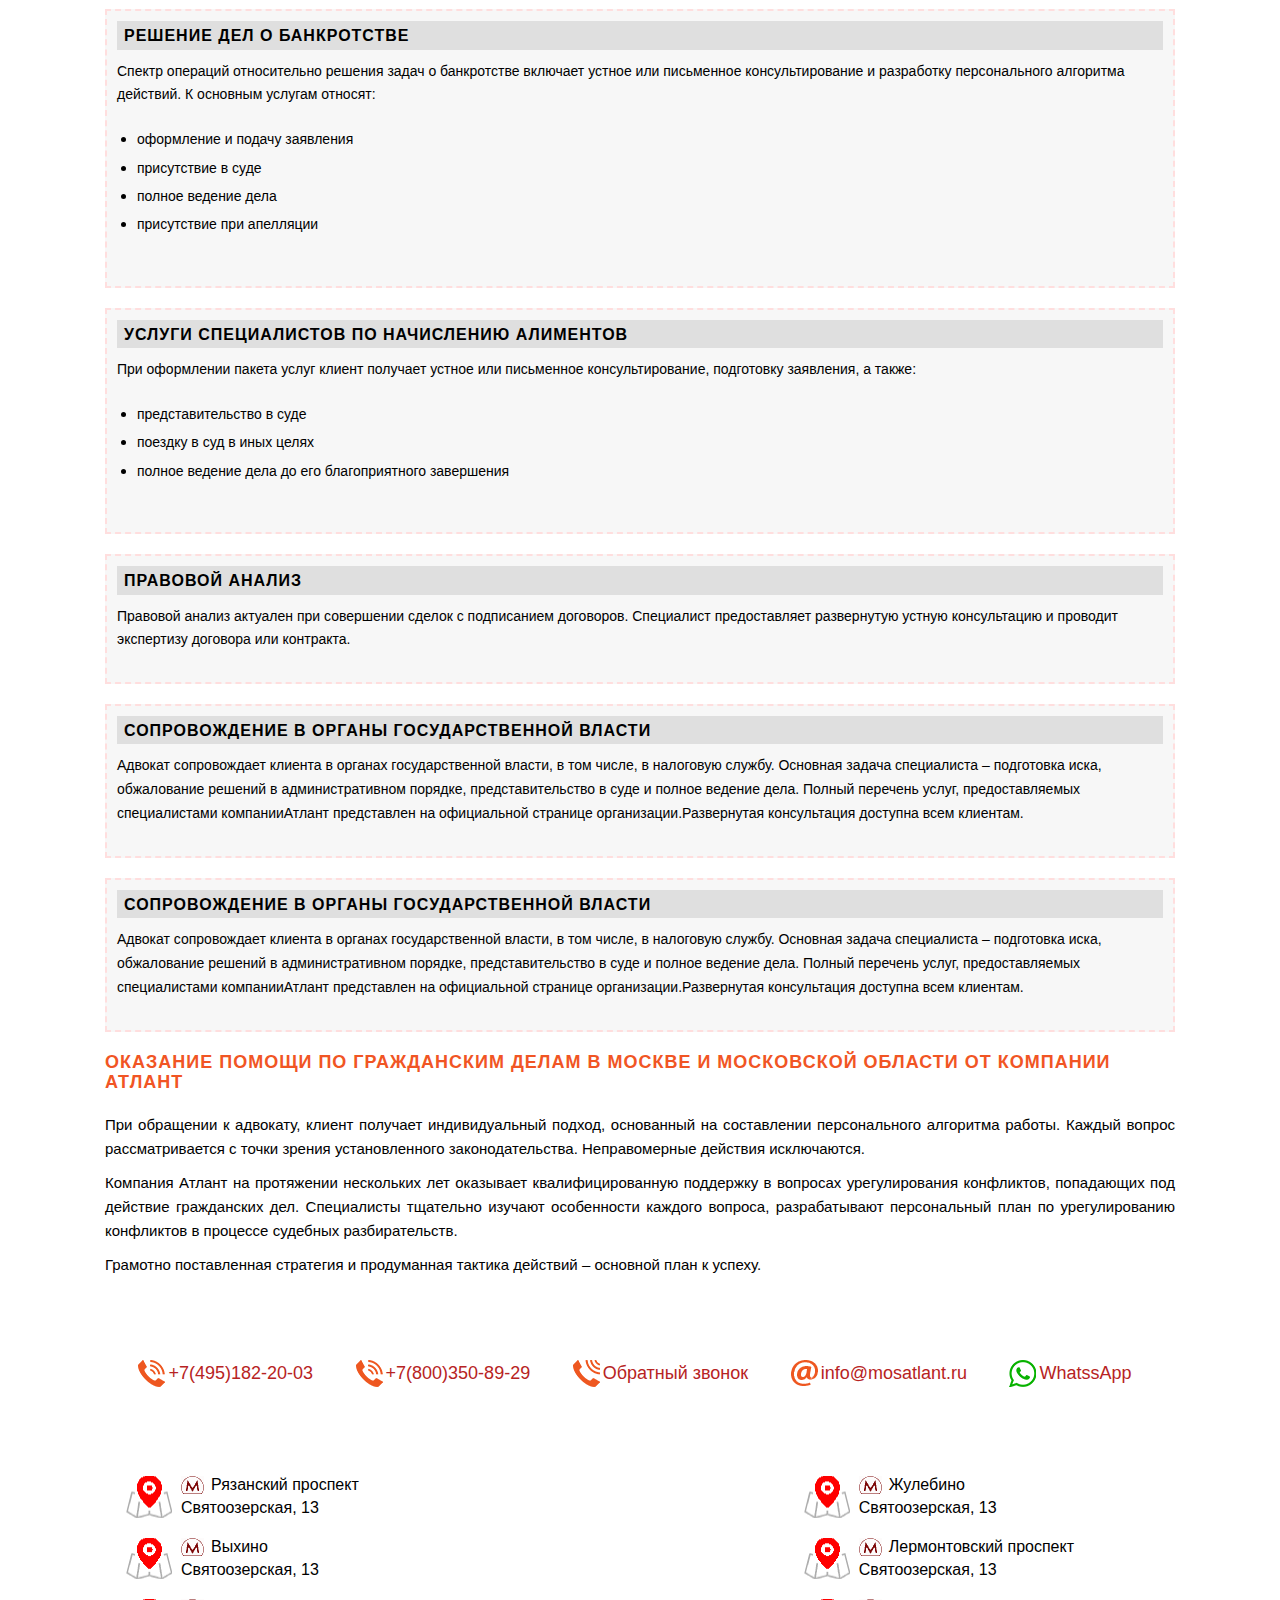
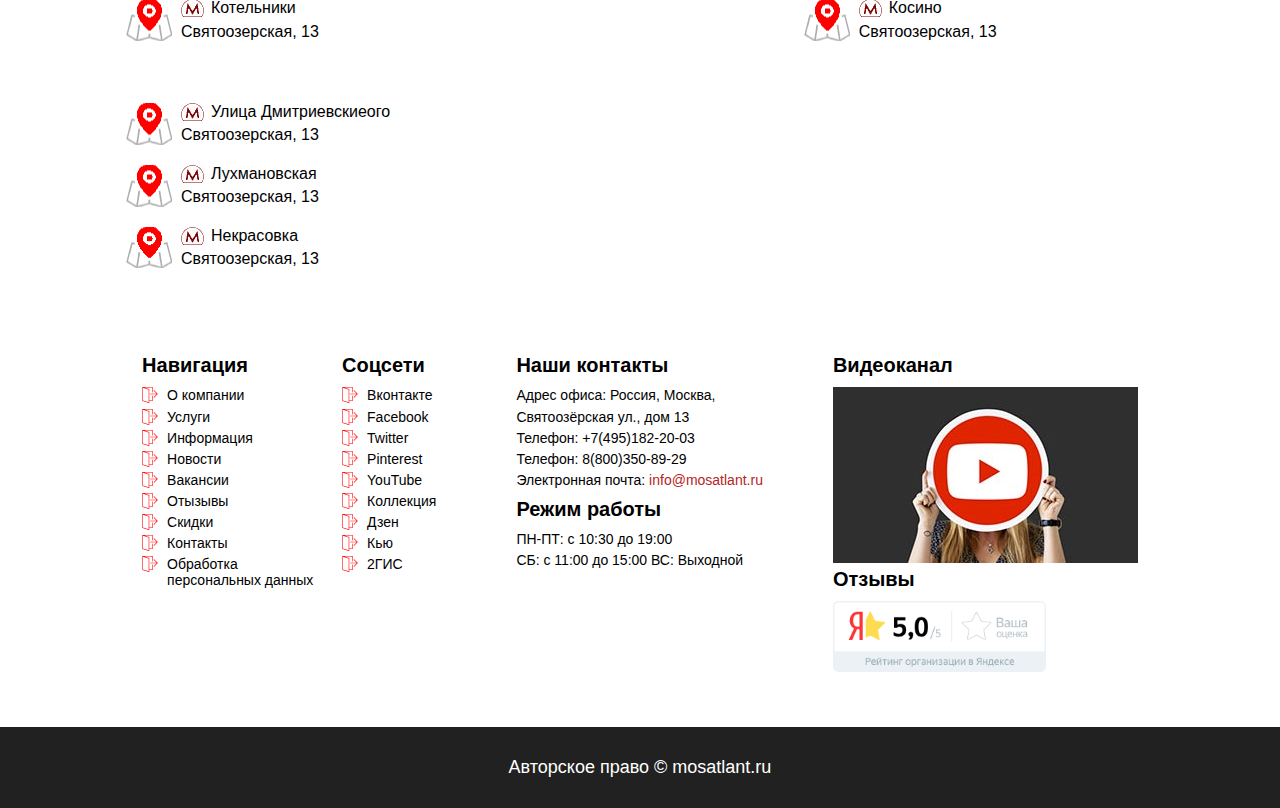
<file: html/citizens.html>
<!DOCTYPE html>
<html lang="en">

<head>
    <meta charset="UTF-8">
    <meta http-equiv="X-UA-Compatible" content="IE=edge">
    <meta name="viewport" content="width=device-width, initial-scale=1.0">
    <link rel="stylesheet" href="../css/normalize.css">
    <link rel="stylesheet" href="../css/style.css">
    <link rel="stylesheet" href="../css/media.css">
    <link rel="stylesheet" href="../css/main.css">
    <title>Document</title>
</head>

<body>
    <div class="page">
        <header class="header">
            <div class="header__inner">
                <div class="container">
                    <div class="header__wrapper">
                        <div class="header__top">
                            <div class="logo">
                                <a href="index.html"><img src="../img/logo.jpg" width="200" alt="Logo"></a>
                            </div>
                            <div class="burger">
                                <span class="burger__line"></span>
                            </div>
                            <div class="options">
                                <a href="#" class="call option__item">
                                    <div class="options__title">
                                        <span>Заказать</span>
                                        <p></p>
                                        Обратный звонок
                                    </div>
                                </a>
                            </div>
                        </div>
                        <nav class="header__nav">
                            <ul class="nav">
                                <li class="nav__item"><a class="link__item" href="aboutus.html">о компании</a></li> 
                                <li class="nav__item"><a class="link__item" href="services.html">услуги</a></li>
                                <li class="nav__item"><a class="link__item" href="information.html">информация</a></li>
                                <li class="nav__item"><a class="link__item" href="news.html">новости</a></li>
                                <li class="nav__item"><a class="link__item" href="https://yandex.ru/profile/81373571577?lr=213">отзывы</a></li>
                                <li class="nav__item"><a class="link__item" href="discounts.html">скидки</a></li>
                                <li class="nav__item"><a class="link__item" href="contacts.html">Контакты</a></li> 
                            </ul>
                        </nav>
                        <div class="header__works">
                            <a href="citizens.html" class="works__item">
                                <div class="works__img">
                                    <img src="../img/chain.png" width="50" height="50" alt="chain">
                                    <div class="works__info">
                                        <span>Гражданские </span> дела
                                    </div>
                                </div>
                            </a>
                            <a href="citizens.html" class="works__item">
                                <div class="works__img">
                                    <img src="../img/icon.png" width="50" height="50" alt="chain">
                                    <div class="works__info">
                                        <span>Юридическая </span> помощь в мфц
                                    </div>
                                </div>
                            </a>
                            <a href="citizens.html" class="works__item">
                                <div class="works__img">
                                    <img src="../img/man.png" width="50" height="50" alt="chain">
                                    <div class="works__info">
                                        <span>услуги</span> адвоката
                                    </div>
                                </div>
                            </a>
                            <a href="citizens.html" class="works__item">
                                <div class="works__img">
                                    <img src="../img/man.png" width="50" height="50" alt="chain">
                                    <div class="works__info">
                                        <span>услуги</span> юриста
                                    </div>
                                </div>
                            </a>
                            <a href="citizens.html" class="works__item">
                                <div class="works__img">
                                    <img src="../img/support.png" width="50" height="50" alt="chain">
                                    <div class="works__info">
                                        <span>Юридическая</span> консультация
                                    </div>
                                </div>
                            </a>
                        </div>
                    </div>
                </div>
            </div>
            <div class="modal hidden" id="modal-1" data-modal> 
                <div class="modal__window">
                    <div class="card">
                        <div class="card__title">Обратный звонок</div>
                        <form action="#" class="form">
                            <input type="text" class="modal__input" placeholder="Имя" required>
                            <input type="tel" class="modal__input" placeholder="Телефон" required>
                            <input type="date" class="modal__input" placeholder="Дата звонка" required>
                            <input type="time" class="modal__input" placeholder="Время звонка" required>
                            <div class="personal">
                                <label for="personal">
                                    СОГЛАСИЕ НА ОБРАБОТКУ ПЕРСОНАЛЬНЫХ ДАННЫХ
                                </label>
                                <input type="checkbox" name="" id="personal" required>
                            </div>
                            <button class="submit__btn modal__btn">Отправить</button>
                        </form>
                    </div>
                </div>
            </div>
            <div class="modal2 hidden" id="modal-2">
                <div class="modal__window">
                    <div class="card">
                        <div class="card__title">Связь с юридическим центром</div>
                        <form action="#" class="form">
                            <input type="text" class="modal__input" placeholder="Имя" required>
                            <textarea name="" id="" cols="30" rows="10" class="form__textarea modal__textarea" placeholder="Ваше сообщение"></textarea>
                            <input type="tel" class="modal__input" placeholder="Телефон" required>
                            <input type="email" class="modal__input" placeholder="Электронная почта E-mail" required>
                            <div class="personal">
                                <label for="personal">
                                    СОГЛАСИЕ НА ОБРАБОТКУ ПЕРСОНАЛЬНЫХ ДАННЫХ
                                </label>
                                <input type="checkbox" name="" id="personal" required>
                            </div>
                            <button class="submit__btn modal__btn">Отправить</button>
                        </form>
                    </div>
                </div>
            </div>
        </header>
        <main>
            <section class="about__us">
                <div class="container">
                    <div class="about__us__block">
                        <div class="about__company__title">
                            ГРАЖДАНСКИЕ ДЕЛА - ПРАВОВЫЕ ВОПРОСЫ ПО ГРАЖДАНСКИМ ДЕЛАМ
                        </div>
                        <div class="about__us__img">
                            <img src="../img/grazhdanskie-dela.jpg"  alt="grazhdanskie-dela">
                        </div>
                        <p class="about__us__text">
                            Гражданские дела – это спектр правовых вопросов, охватывающих гражданское, семейное, трудовое, земельное и иное право, требующих незамедлительного рассмотрения и разрешения. Урегулированием возникших ситуаций занимаются опытные юристы и адвокаты. Гражданские дела включают расширенный пакет опций, с включением разработки персонального алгоритма действий. Основная задача специалиста – отстаивание и защита прав клиента.
                        </p>
                        <div class="gray__title">УСЛУГИ ПО ГРАЖДАНСКИМ ДЕЛАМ В МОСКВЕ И МОСКОВСКОЙ ОБЛАСТИ
                            </div>
                        <p class="about__us__text">
                            Услуги адвокатов и юристов по гражданским делам включают расширенный пакет опций:
                        </p>
                        <div class="about__us__ul">
                            <li class="about__us__item about__us__item2">устное, письменное и удаленное консультирование относительно возникшего вопроса</li>
                            <li class="about__us__item about__us__item2">составление юридических заключений</li>
                            <li class="about__us__item about__us__item2">предоставление справок по вопросам защиты гражданских прав в органах исполнительной власти</li>
                            <li class="about__us__item about__us__item2">досудебное урегулирование конфликтных ситуаций</li>
                            <li class="about__us__item about__us__item2">юридический анализ предоставленной информации</li>
                            <li class="about__us__item about__us__item2">сбор доказательств</li>
                            <li class="about__us__item about__us__item2">составление исков</li>
                            <li class="about__us__item about__us__item2">составление запросов</li>
                            <li class="about__us__item about__us__item2">представление интересов заказчика в районных, городских и апелляционных судах</li>
                            <li class="about__us__item about__us__item2">юридическое сопровождение сделок</li>
                        </div>
                        <div class="left__imgs">
                            <a href="#" download="" class="left__img">
                                <img src="../img/doc-mini-img.jpg" alt="">
                            </a>
                            <a href="#" download="" class="left__img">
                                <img src="../img/doc-mini-img.jpg" alt="">
                            </a>
                        </div>
                        <p class="about__us__text">
                            Спектр услуг по гражданским делам не ограничивается представленными опциями. Полный список операций можно узнать по указанным номерам телефонов. Специалисты компании Атлант предоставляют комплексные услуги в вопросах защиты гражданского права физических лиц.
                            Обязанности юристов и адвокатов сопряжены с рядом действий, основная задача которых – грамотное решение возникшей проблемы с максимально положительным результатом.
                            Услуги специалистов включают судебное представительство интересов клиента, обжалование судебных решений в апелляционном и кассационном порядке, представительство интересов в органах государственной власти.
                        </p>
                        <p class="about__us__text">
                            По запросу, сотрудники компании Атлант подготавливают документы правового характера, а также отслеживают правильность их составления. Это касается договоров, контрактов, жалоб, заявлений, актов, исков и т.д. Без подготовки, самостоятельно составить запрос практически невозможно. Физические лица, ровно, как и юридические представители, нуждаются в грамотной профессиональной поддержке.
                            Специалисты нашей компании отвечают за разработку персонального алгоритма работы, который гарантирует достижение поставленной цели на правой основе. Деятельность организации сопряжена с установленными нормами и правилами, действующего законодательства РФ.
                        </p>
                    </div>
                    <div class="about__us__block">
                        <div class="about__company__title company__title">
                            ЮРИДИЧЕСКАЯ ПОМОЩЬ ПО ГРАЖДАНСКИМ ДЕЛАМ В МОСКВЕ И МОСКОВСКОЙ ОБЛАСТИ
                        </div>
                        <p class="about__us__text">
                            Юридическая помощь по гражданским делам от наших специалистов охватывает все существующие виды деятельности, попадающие под действие гражданского права. В данную категорию относят:
                        </p>
                        <ul class="about__us__ul">
                            <li class="about__us__item about__us__item2">наследственные споры</li>
                            <li class="about__us__item about__us__item2">имущественные споры</li>
                            <li class="about__us__item about__us__item2">долговые обязанности</li>
                            <li class="about__us__item about__us__item2">возврат убытков</li>
                            <li class="about__us__item about__us__item2">земельные споры</li>
                        </ul>
                    </div>
                    <div class="about__us__img second__img">
                        <img src="../img/aboutusyt.jpg" alt="about__company">
                    </div>
                    <p class="about__us__text">
                        Наследственные споры – это расширенная категория, охватывающая все действия, связанные с составлением наследства, признания права на наследственное имущество, оспаривание размеров наследства и т.д. Этот вопрос требует квалифицированной подготовки. Самостоятельно отстоять собственные права – не простая задача, требующая понимания функционирования гражданского аппарата. Имущественные споры, возникающие на фоне оформления купли-продажи, аренды жилых/нежилых помещений, перевозок, найма, мены и т.д. решаются по четкому алгоритму, который составляется персонально для каждого конкретного случая.
                    </p>
                    <p class="about__us__text">Долговые обязанности – сложный вопрос, охватывающий целый спектр операций, связанных с расчетом пени, индексом инфляции и т.д.</p>
                    <p class="about__us__text">Особое внимание уделяется вопросу возврата убытков, которые были получены в ходе участия в дорожно-транспортных происшествиях. Часто, физические лица сталкиваются с неправомерными действиями со стороны работников ГИБДД, некорректной работой страховых служб и уклонением от ответственности истинного нарушителя. В данном вопросе квалифицированная поддержка юристов и адвокатов играет ключевую роль.</p>
                    <p class="about__us__text">К земельным спорам относят вопросы относительно самовольного использования чужого участка, нарушения прав его использования, незаконное возведение жилых/нежилых помещений и т.д.</p>
                    <p class="about__us__text">По всем указанным вопросам можно получить бесплатную консультацию по телефону! Опытные специалисты помогут в решении возникшей проблемы с минимальными временными и финансовыми затратами.</p>
                    <div class="about__us__block">
                        <div class="about__company__title company__title">
                            УСЛУГИ АДВОКАТА И ЮРИСТА ПО ГРАЖДАНСКИМ ДЕЛАМ В МОСКВЕ И МОСКОВСКОЙ ОБЛАСТИ
                        </div>
                        <p class="about__us__text">
                            Специалисты нашей компании предлагают расширенный пакет операций, направленных на разрешение любых ситуаций, попадающих под действие гражданского права. В услуги адвокатов входит:
                        </p>
                        <ul class="about__us__ul">
                            <li class="about__us__item about__us__item2">
                                устное консультирование
                            </li>
                            <li class="about__us__item about__us__item2">
                                подготовка иска
                            </li>
                            <li class="about__us__item about__us__item2">
                                оформление и подача заявлений установленного образца
                            </li>
                            <li class="about__us__item about__us__item2">
                                присутствие в суде с целью защиты прав
                            </li>
                            <li class="about__us__item about__us__item2">
                                ведение дел в суде
                            </li>
                        </ul>
                        <div class="important__text">
                            <span>Важно!</span>
                            <p>Под каждый вид гражданского дела подбирается персональный список операций и опций.</p>
                        </div>
                    </div>
                    <div class="about__us__dotted">
                        <div class="dotted__item">
                            <div class="dotted__title">ХОЗЯЙСТВЕННЫЕ СПОРЫ</div>
                            <div class="dotted__subtitle">Для разрешения хозяйственных споров, специалисты компании Атлант предоставляют следующие услуги:</div>
                            <ul class="about__us__ul">
                                <li class="about__us__item about__us__item2">
                                    устное консультирование
                                </li>
                                <li class="about__us__item about__us__item2">
                                    подготовка искового заявления
                                </li>
                                <li class="about__us__item about__us__item2">
                                    оформление ходатайства
                                </li>
                                <li class="about__us__item about__us__item2">
                                    присутствие в суде 
                                </li>
                                <li class="about__us__item about__us__item2">
                                    полное ведение хозяйсвенного дела
                                </li>
                                <li class="about__us__item about__us__item2">
                                    сопровождение в апелляционной инстанации
                                </li>
                            </ul>
                        </div>
                        <div class="dotted__item">
                            <div class="dotted__title">КОНСУЛЬТИРОВАНИЕ БИЗНЕСА</div>
                            <div class="dotted__subtitle">В указанный спектр услуг входит устное или письменное консультирование специалиста, составление юридического заключения и решение спорных вопросов в ходе ведения бизнеса. Перечень операций предоставляется на основании ранее составленного договора.</div>
                        </div>
                        <div class="dotted__item">
                            <div class="dotted__title">РЕШЕНИЕ ДЕЛ О БАНКРОТСТВЕ</div>
                            <div class="dotted__subtitle">Спектр операций относительно решения задач о банкротстве включает устное или письменное консультирование и разработку персонального алгоритма действий. К основным услугам относят:</div>
                            <ul class="about__us__ul">
                                <li class="about__us__item about__us__item2 ">
                                    оформление и подачу заявления
                                </li>
                                <li class="about__us__item about__us__item2 ">
                                    присутствие в суде
                                </li>
                                <li class="about__us__item about__us__item2 ">
                                    полное ведение дела
                                </li>
                                <li class="about__us__item about__us__item2 ">
                                    присутствие при апелляции 
                                </li>
                            </ul>
                        </div>
                        <div class="dotted__item">
                            <div class="dotted__title">УСЛУГИ СПЕЦИАЛИСТОВ ПО НАЧИСЛЕНИЮ АЛИМЕНТОВ</div>
                            <div class="dotted__subtitle">При оформлении пакета услуг клиент получает устное или письменное консультирование, подготовку заявления, а также:</div>
                            <ul class="about__us__ul">
                                <li class="about__us__item about__us__item2 ">
                                    представительство в суде
                                </li>
                                <li class="about__us__item about__us__item2 ">
                                    поездку в суд в иных целях
                                </li>
                                <li class="about__us__item about__us__item2 ">
                                    полное ведение дела до его благоприятного завершения
                                </li>
                            </ul>
                        </div>
                        <div class="dotted__item">
                            <div class="dotted__title">ПРАВОВОЙ АНАЛИЗ</div>
                            <div class="dotted__subtitle">Правовой анализ актуален при совершении сделок с подписанием договоров. Специалист предоставляет развернутую устную консультацию и проводит экспертизу договора или контракта.</div>
                        </div>
                        <div class="dotted__item">
                            <div class="dotted__title">СОПРОВОЖДЕНИЕ В ОРГАНЫ ГОСУДАРСТВЕННОЙ ВЛАСТИ</div>
                            <div class="dotted__subtitle">Адвокат сопровождает клиента в органах государственной власти, в том числе, в налоговую службу. Основная задача специалиста – подготовка иска, обжалование решений в административном порядке, представительство в суде и полное ведение дела.
                            Полный перечень услуг, предоставляемых специалистами компанииАтлант представлен на официальной странице организации.Развернутая консультация доступна всем клиентам.</div>
                        </div>
                        <div class="dotted__item">
                            <div class="dotted__title">СОПРОВОЖДЕНИЕ В ОРГАНЫ ГОСУДАРСТВЕННОЙ ВЛАСТИ</div>
                            <div class="dotted__subtitle">Адвокат сопровождает клиента в органах государственной власти, в том числе, в налоговую службу. Основная задача специалиста – подготовка иска, обжалование решений в административном порядке, представительство в суде и полное ведение дела.
                            Полный перечень услуг, предоставляемых специалистами компанииАтлант представлен на официальной странице организации.Развернутая консультация доступна всем клиентам.
                            </div>
                        </div>
                    </div>
                    <div class="about__us__block">
                        <div class="about__company__title company__title">
                            ОКАЗАНИЕ ПОМОЩИ ПО ГРАЖДАНСКИМ ДЕЛАМ В МОСКВЕ И МОСКОВСКОЙ ОБЛАСТИ ОТ КОМПАНИИ АТЛАНТ
                        </div>
                        <p class="about__us__text">
                            При обращении к адвокату, клиент получает индивидуальный подход, основанный на составлении персонального алгоритма работы. Каждый вопрос рассматривается с точки зрения установленного законодательства. Неправомерные действия исключаются.
                        </p>
                        <p class="about__us__text">
                            Компания Атлант на протяжении нескольких лет оказывает квалифицированную поддержку в вопросах урегулирования конфликтов, попадающих под действие гражданских дел. Специалисты тщательно изучают особенности каждого вопроса, разрабатывают персональный план по урегулированию конфликтов в процессе судебных разбирательств.
                        </p>
                        <p class="about__us__text">
                            Грамотно поставленная стратегия и продуманная тактика действий – основной план к успеху.
                        </p>
                    </div>
                </div>
            </section>
        </main>
        <footer class="footer">
            <div class="footer__main">
                <section class="contacts">
                    <div class="container">
                        <div class="contacts__inner">
                            <li class="contact__item" style="background-image: url(../img/phone.png); background-repeat: no-repeat; background-position: left center;"><a class="contact__link" href="#">+7(495)182-20-03</a></li>
                            <li class="contact__item" style="background-image: url(../img/phone.png); background-repeat: no-repeat; background-position: left center;"><a class="contact__link" href="#">+7(800)350-89-29</a></li>
                            <li class="contact__item" style="background-image: url(../img/callback.png); background-repeat: no-repeat; background-position: left center;"><a class="contact__link" href="#">Обратный звонок</a></li>
                            <li class="contact__item" style="background-image: url(../img/mail.png); background-repeat: no-repeat; background-position: left center;"><a class="contact__link" href="#">info@mosatlant.ru</a></li>
                            <li class="contact__item" style="background-image: url(../img/whatssapp.png); background-repeat: no-repeat; background-position: left center;"><a class="contact__link" href="#">WhatssApp</a></li>
                        </div>
                    </div>
                </section>
               
                <section class="places">
                    <div class="container">
                        <div class="places__inner">
                            <div class="place__1 place">
                                <li class="places__item"><a class="places__link" href="#"><span>Рязанский проспект</span>Святоозерская, 13</a></li>
                                <li class="places__item"><a class="places__link" href="#"><span>Выхино</span>Святоозерская, 13</a></li>
                                <li class="places__item"><a class="places__link" href="#"><span>Котельники</span>Святоозерская, 13</a></li>
                            </div>
                            <div class="place__2 place">
                                <li class="places__item"><a class="places__link" href="#"><span>Жулебино</span>Святоозерская, 13</a></li>
                                <li class="places__item"><a class="places__link" href="#"><span>Лермонтовский проспект</span>Святоозерская, 13</a></li>
                                <li class="places__item"><a class="places__link" href="#"><span>Косино</span>Святоозерская, 13</a></li>
                            </div>
                            <div class="place__3 place">
                                <li class="places__item"><a class="places__link" href="#"><span>Улица Дмитриевскиеого</span>Святоозерская, 13</a></li>
                                <li class="places__item"><a class="places__link" href="#"><span>Лухмановская</span>Святоозерская, 13</a></li>
                                <li class="places__item"><a class="places__link" href="#"><span>Некрасовка</span>Святоозерская, 13</a></li>
                            </div>
                        </div>
                    </div>
                </section>
                <section class="navigation">
                    <div class="container">
                        <div class="navigation__inner">
                            <div class="blocks">
                                <div class="block1 block">
                                    <h4 class="block__title">Навигация</h4>
                                    <li class="navigation__item"><a href="#" class="navigation__link">О компании</a></li>
                                    <li class="navigation__item"><a href="#" class="navigation__link">Услуги</a></li>
                                    <li class="navigation__item"><a href="#" class="navigation__link">Информация</a></li>
                                    <li class="navigation__item"><a href="#" class="navigation__link">Новости</a></li>
                                    <li class="navigation__item"><a href="#" class="navigation__link">Вакансии</a></li>
                                    <li class="navigation__item"><a href="#" class="navigation__link">Отызывы</a></li>
                                    <li class="navigation__item"><a href="#" class="navigation__link">Скидки</a></li>
                                    <li class="navigation__item"><a href="#" class="navigation__link">Контакты</a></li>
                                    <li class="navigation__item"><a href="#" class="navigation__link">Обработка персональных данных</a></li>
                                </div>
                                <div class="block2 block">
                                    <h4 class="block__title">Соцсети</h4>
                                    <li class="navigation__item"><a href="#" class="navigation__link">Вконтакте</a></li>
                                    <li class="navigation__item"><a href="#" class="navigation__link">Facebook</a></li>
                                    <li class="navigation__item"><a href="#" class="navigation__link">Twitter</a></li>
                                    <li class="navigation__item"><a href="#" class="navigation__link">Pinterest</a></li>
                                    <li class="navigation__item"><a href="#" class="navigation__link">YouTube</a></li>
                                    <li class="navigation__item"><a href="#" class="navigation__link">Коллекция</a></li>
                                    <li class="navigation__item"><a href="#" class="navigation__link">Дзен</a></li>
                                    <li class="navigation__item"><a href="#" class="navigation__link">Кью</a></li>
                                    <li class="navigation__item"><a href="#" class="navigation__link">2ГИС</a></li>
                                    
                                </div>
                            </div>
                            <div class="bloks2">
                                <div class="our__contacts">
                                    <div class="first__item">
                                        <h3 class="contacts__title">
                                            Наши контакты
                                        </h3>
                                        <ul class="our__contacts__nav">
                                            <li class="contacts__item">Адрес офиса: Россия, Москва,</li>
                                            <li class="contacts__item">Святоозёрская ул., дом 13</li>
                                            <li class="contacts__item">Телефон: +7(495)182-20-03</li>
                                            <li class="contacts__item">Телефон: 8(800)350-89-29</li>
                                            <li class="contacts__item">Электронная почта: <a href="mailto:@mosatlant.ru"><span>info@mosatlant.ru</span></a></li>
                                        </ul>
                                        
                                    </div>
                                    <div class="second__item">
                                        <h3 class="contacts__title">
                                            Режим работы
                                        </h3>
                                        <ul class="our__contacts__nav">
                                            <li class="contacts__item">ПН-ПТ: с 10:30 до 19:00</li>
                                            <li class="contacts__item">СБ: с 11:00 до 15:00 ВС: Выходной</li>
                                        </ul>
                                    </div>
                                </div>
                                <div class="our__video">
                                    <h4 class="block__title">Видеоканал</h4>
                                    <div class="channel">
                                        <a href="#"><img class="channel__img" src="/../img/youtube-atlant.jpg" alt=""></a>
                                    </div>
                                    <a href="" class="our__rewievs">
                                        <div class="contacts__title">
                                            Отзывы
                                        </div>
                                        <div class="rewiews__img">
                                            <img src="../img/orig.png" alt="">
                                        </div>
                                    </a>
                                </div>
        
                            </div>
                        </div>
                    </div>
                </section>
            </div>
            <div class="footer__inner">
                <div class="container">
                    <div class="footer__inner">
                        <div class="footer__text">
                            Авторское право © mosatlant.ru
                        </div>
                    </div>
                </div>
            </div>
        </footer>
    </div>
    <script src="../js/script.js"></script>
</body>

</html>
</file>
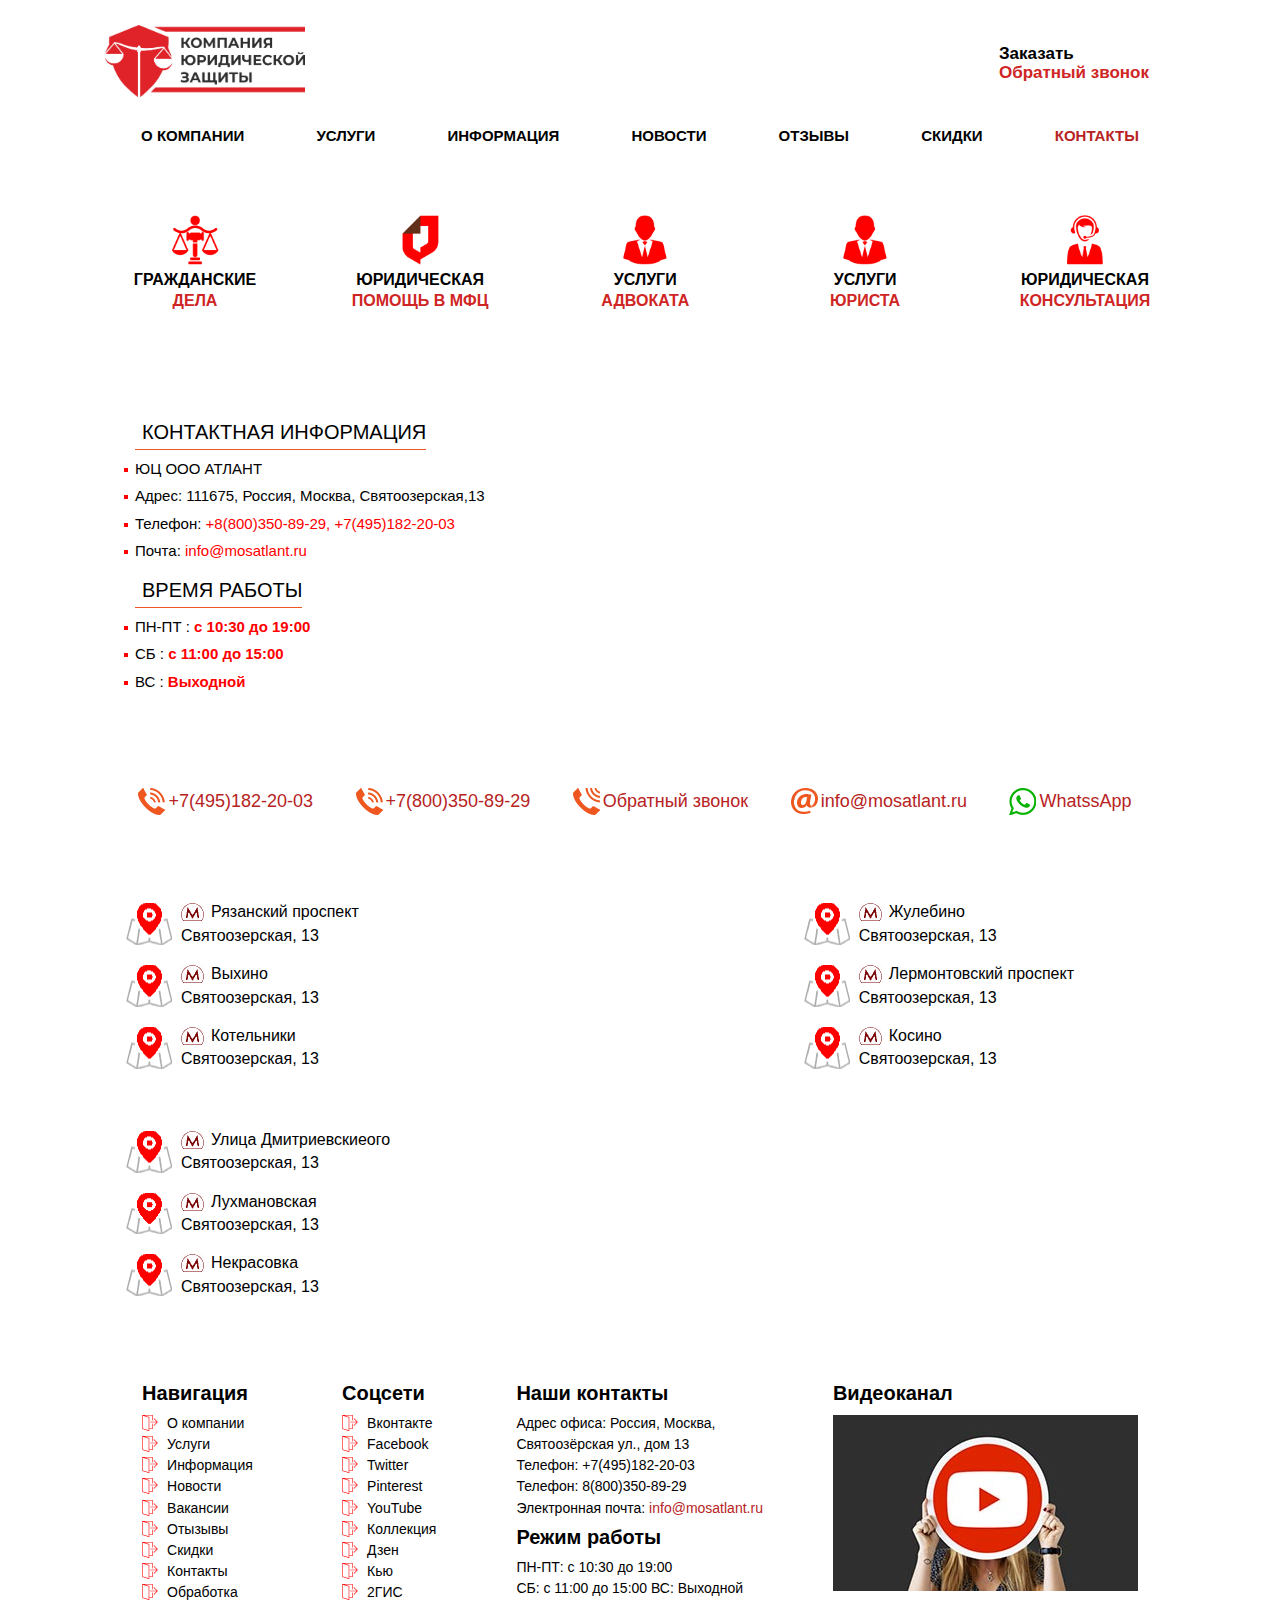
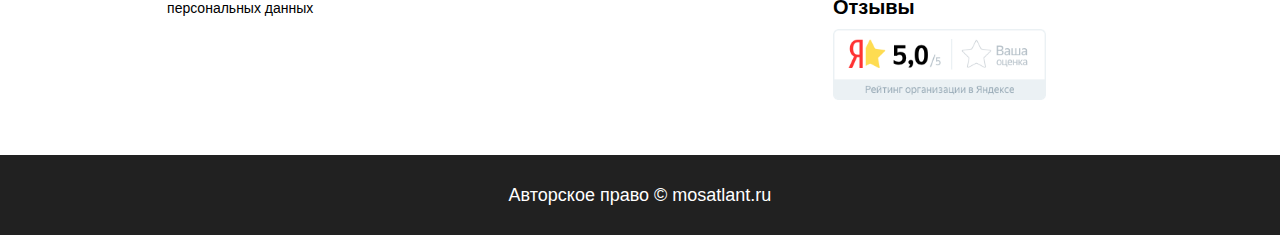
<file: html/contacts.html>
<!DOCTYPE html>
<html lang="en">

<head>
    <meta charset="UTF-8">
    <meta http-equiv="X-UA-Compatible" content="IE=edge">
    <meta name="viewport" content="width=device-width, initial-scale=1.0">
    <link rel="stylesheet" href="../css/normalize.css">
    <link rel="stylesheet" href="../css/style.css">
    <link rel="stylesheet" href="../css/media.css">
    <link rel="stylesheet" href="../css/main.css">
    <title>Document</title>
</head>

<body>
    <div class="page">
        <header class="header">
            <div class="header__inner">
                <div class="container">
                    <div class="header__wrapper">
                        <div class="header__top">
                            <div class="logo">
                                <a href="index.html"><img src="../img/logo.jpg" width="200" alt="Logo"></a>
                            </div>
                            <div class="burger">
                                <span class="burger__line"></span>
                            </div>
                            <div class="options">
                                <a href="#" class="call option__item">
                                    <div class="options__title">
                                        <span>Заказать</span>
                                        <p></p>
                                        Обратный звонок
                                    </div>
                                </a>
                            </div>
                        </div>
                        <nav class="header__nav">
                            <ul class="nav">
                                <li class="nav__item"><a class="link__item" href="aboutus.html">о компании</a></li> 
                                <li class="nav__item"><a class="link__item" href="services.html">услуги</a></li>
                                <li class="nav__item"><a class="link__item" href="information.html">информация</a></li>
                                <li class="nav__item"><a class="link__item" href="news.html">новости</a></li>
                                <li class="nav__item"><a class="link__item" href="https://yandex.ru/profile/81373571577?lr=213">отзывы</a></li>
                                <li class="nav__item"><a class="link__item" href="discounts.html">скидки</a></li>
                                <li class="nav__item menu__item__active"><a class="link__item" href="contacts.html">Контакты</a></li> 
                            </ul>
                        </nav>
                        <div class="header__works">
                            <a href="citizens.html" class="works__item">
                                <div class="works__img">
                                    <img src="../img/chain.png" width="50" height="50" alt="chain">
                                    <div class="works__info">
                                        <span>Гражданские </span> дела
                                    </div>
                                </div>
                            </a>
                            <a href="citizens.html" class="works__item">
                                <div class="works__img">
                                    <img src="../img/icon.png" width="50" height="50" alt="chain">
                                    <div class="works__info">
                                        <span>Юридическая </span> помощь в мфц
                                    </div>
                                </div>
                            </a>
                            <a href="citizens.html" class="works__item">
                                <div class="works__img">
                                    <img src="../img/man.png" width="50" height="50" alt="chain">
                                    <div class="works__info">
                                        <span>услуги</span> адвоката
                                    </div>
                                </div>
                            </a>
                            <a href="citizens.html" class="works__item">
                                <div class="works__img">
                                    <img src="../img/man.png" width="50" height="50" alt="chain">
                                    <div class="works__info">
                                        <span>услуги</span> юриста
                                    </div>
                                </div>
                            </a>
                            <a href="citizens.html" class="works__item">
                                <div class="works__img">
                                    <img src="../img/support.png" width="50" height="50" alt="chain">
                                    <div class="works__info">
                                        <span>Юридическая</span> консультация
                                    </div>
                                </div>
                            </a>
                        </div>
                    </div>
                </div>
            </div>
            <div class="modal hidden" id="modal-1" data-modal> 
                <div class="modal__window">
                    <div class="card">
                        <div class="card__title">Обратный звонок</div>
                        <form action="#" class="form">
                            <input type="text" class="modal__input" placeholder="Имя" required>
                            <input type="tel" class="modal__input" placeholder="Телефон" required>
                            <input type="date" class="modal__input" placeholder="Дата звонка" required>
                            <input type="time" class="modal__input" placeholder="Время звонка" required>
                            <div class="personal">
                                <label for="personal">
                                    СОГЛАСИЕ НА ОБРАБОТКУ ПЕРСОНАЛЬНЫХ ДАННЫХ
                                </label>
                                <input type="checkbox" name="" id="personal" required>
                            </div>
                            <button class="submit__btn modal__btn">Отправить</button>
                        </form>
                    </div>
                </div>
            </div>
            <div class="modal2 hidden" id="modal-2">
                <div class="modal__window">
                    <div class="card">
                        <div class="card__title">Связь с юридическим центром</div>
                        <form action="#" class="form">
                            <input type="text" class="modal__input" placeholder="Имя" required>
                            <textarea name="" id="" cols="30" rows="10" class="form__textarea modal__textarea" placeholder="Ваше сообщение"></textarea>
                            <input type="tel" class="modal__input" placeholder="Телефон" required>
                            <input type="email" class="modal__input" placeholder="Электронная почта E-mail" required>
                            <div class="personal">
                                <label for="personal">
                                    СОГЛАСИЕ НА ОБРАБОТКУ ПЕРСОНАЛЬНЫХ ДАННЫХ
                                </label>
                                <input type="checkbox" name="" id="personal" required>
                            </div>
                            <button class="submit__btn modal__btn">Отправить</button>
                        </form>
                    </div>
                </div>
            </div>
        </header>
        <main>
            <section class="contactss">
                <div class="container">
                    <div class="contactss__inner">
                        <div class="firstcblock">
                            <div class="first__contact">
                                <div class="contact__info__title">
                                    КОНТАКТНАЯ ИНФОРМАЦИЯ
                                </div>
                                <div class="contact__info__ul">
                                    <li class="contact__info__item">ЮЦ ООО АТЛАНТ</li>
                                    <li class="contact__info__item">Адрес: 111675, Россия, Москва, Святоозерская,13</li>
                                    <li class="contact__info__item">Телефон: 
                                        <a href="tel:+88003508929">+8(800)350-89-29, </a>
                                        <a href="tel:+74951822003">+7(495)182-20-03</a>
                                    </li>
                                    <li class="contact__info__item">Почта: <a href="mailto:info@mosaltant.ru">info@mosatlant.ru</a>
                                    </li>
                                </div>
                            </div>
                            <div class="second__contact">
                                <div class="contact__info__title">
                                    ВРЕМЯ РАБОТЫ
                                </div>
                                <div class="contact__info__ul">
                                    <li class="contact__info__item">ПН-ПТ : <span>с 10:30 до 19:00</span></li>
                                    <li class="contact__info__item">CБ : <span>с 11:00 до 15:00</span></li>
                                    <li class="contact__info__item">ВС : <span>Выходной</span></li>
                                </div>
                            </div>
                        </div>
                        <div class="secondcblock">
                            <script type="text/javascript" charset="utf-8" async src="https://api-maps.yandex.ru/services/constructor/1.0/js/?um=constructor%3A5454350a4df28e789e03eeadb7bb36543d37a5104685fcd842c7c4cd4581ba17&amp;width=500&amp;height=400&amp;lang=ru_RU&amp;scroll=true"></script>
                        </div>
                    </div>
                </div>
            </section>
        </main>
        <footer class="footer">
            <div class="footer__main">
                <section class="contacts">
                    <div class="container">
                        <div class="contacts__inner">
                            <li class="contact__item" style="background-image: url(../img/phone.png); background-repeat: no-repeat; background-position: left center;"><a class="contact__link" href="#">+7(495)182-20-03</a></li>
                            <li class="contact__item" style="background-image: url(../img/phone.png); background-repeat: no-repeat; background-position: left center;"><a class="contact__link" href="#">+7(800)350-89-29</a></li>
                            <li class="contact__item" style="background-image: url(../img/callback.png); background-repeat: no-repeat; background-position: left center;"><a class="contact__link" href="#">Обратный звонок</a></li>
                            <li class="contact__item" style="background-image: url(../img/mail.png); background-repeat: no-repeat; background-position: left center;"><a class="contact__link" href="#">info@mosatlant.ru</a></li>
                            <li class="contact__item" style="background-image: url(../img/whatssapp.png); background-repeat: no-repeat; background-position: left center;"><a class="contact__link" href="#">WhatssApp</a></li>
                        </div>
                    </div>
                </section>
               
                <section class="places">
                    <div class="container">
                        <div class="places__inner">
                            <div class="place__1 place">
                                <li class="places__item"><a class="places__link" href="#"><span>Рязанский проспект</span>Святоозерская, 13</a></li>
                                <li class="places__item"><a class="places__link" href="#"><span>Выхино</span>Святоозерская, 13</a></li>
                                <li class="places__item"><a class="places__link" href="#"><span>Котельники</span>Святоозерская, 13</a></li>
                            </div>
                            <div class="place__2 place">
                                <li class="places__item"><a class="places__link" href="#"><span>Жулебино</span>Святоозерская, 13</a></li>
                                <li class="places__item"><a class="places__link" href="#"><span>Лермонтовский проспект</span>Святоозерская, 13</a></li>
                                <li class="places__item"><a class="places__link" href="#"><span>Косино</span>Святоозерская, 13</a></li>
                            </div>
                            <div class="place__3 place">
                                <li class="places__item"><a class="places__link" href="#"><span>Улица Дмитриевскиеого</span>Святоозерская, 13</a></li>
                                <li class="places__item"><a class="places__link" href="#"><span>Лухмановская</span>Святоозерская, 13</a></li>
                                <li class="places__item"><a class="places__link" href="#"><span>Некрасовка</span>Святоозерская, 13</a></li>
                            </div>
                        </div>
                    </div>
                </section>
                <section class="navigation">
                    <div class="container">
                        <div class="navigation__inner">
                            <div class="blocks">
                                <div class="block1 block">
                                    <h4 class="block__title">Навигация</h4>
                                    <li class="navigation__item"><a href="#" class="navigation__link">О компании</a></li>
                                    <li class="navigation__item"><a href="#" class="navigation__link">Услуги</a></li>
                                    <li class="navigation__item"><a href="#" class="navigation__link">Информация</a></li>
                                    <li class="navigation__item"><a href="#" class="navigation__link">Новости</a></li>
                                    <li class="navigation__item"><a href="#" class="navigation__link">Вакансии</a></li>
                                    <li class="navigation__item"><a href="#" class="navigation__link">Отызывы</a></li>
                                    <li class="navigation__item"><a href="#" class="navigation__link">Скидки</a></li>
                                    <li class="navigation__item"><a href="#" class="navigation__link">Контакты</a></li>
                                    <li class="navigation__item"><a href="#" class="navigation__link">Обработка персональных данных</a></li>
                                </div>
                                <div class="block2 block">
                                    <h4 class="block__title">Соцсети</h4>
                                    <li class="navigation__item"><a href="#" class="navigation__link">Вконтакте</a></li>
                                    <li class="navigation__item"><a href="#" class="navigation__link">Facebook</a></li>
                                    <li class="navigation__item"><a href="#" class="navigation__link">Twitter</a></li>
                                    <li class="navigation__item"><a href="#" class="navigation__link">Pinterest</a></li>
                                    <li class="navigation__item"><a href="#" class="navigation__link">YouTube</a></li>
                                    <li class="navigation__item"><a href="#" class="navigation__link">Коллекция</a></li>
                                    <li class="navigation__item"><a href="#" class="navigation__link">Дзен</a></li>
                                    <li class="navigation__item"><a href="#" class="navigation__link">Кью</a></li>
                                    <li class="navigation__item"><a href="#" class="navigation__link">2ГИС</a></li>
                                    
                                </div>
                            </div>
                            <div class="bloks2">
                                <div class="our__contacts">
                                    <div class="first__item">
                                        <h3 class="contacts__title">
                                            Наши контакты
                                        </h3>
                                        <ul class="our__contacts__nav">
                                            <li class="contacts__item">Адрес офиса: Россия, Москва,</li>
                                            <li class="contacts__item">Святоозёрская ул., дом 13</li>
                                            <li class="contacts__item">Телефон: +7(495)182-20-03</li>
                                            <li class="contacts__item">Телефон: 8(800)350-89-29</li>
                                            <li class="contacts__item">Электронная почта: <a href="mailto:@mosatlant.ru"><span>info@mosatlant.ru</span></a></li>
                                        </ul>
                                        
                                    </div>
                                    <div class="second__item">
                                        <h3 class="contacts__title">
                                            Режим работы
                                        </h3>
                                        <ul class="our__contacts__nav">
                                            <li class="contacts__item">ПН-ПТ: с 10:30 до 19:00</li>
                                            <li class="contacts__item">СБ: с 11:00 до 15:00 ВС: Выходной</li>
                                        </ul>
                                    </div>
                                </div>
                                <div class="our__video">
                                    <h4 class="block__title">Видеоканал</h4>
                                    <div class="channel">
                                        <a href="#"><img class="channel__img" src="/../img/youtube-atlant.jpg" alt=""></a>
                                    </div>
                                    <a href="" class="our__rewievs">
                                        <div class="contacts__title">
                                            Отзывы
                                        </div>
                                        <div class="rewiews__img">
                                            <img src="../img/orig.png" alt="">
                                        </div>
                                    </a>
                                </div>
        
                            </div>
                        </div>
                    </div>
                </section>
            </div>
            <div class="footer__inner">
                <div class="container">
                    <div class="footer__inner">
                        <div class="footer__text">
                            Авторское право © mosatlant.ru
                        </div>
                    </div>
                </div>
            </div>
        </footer>
    </div>
    <script src="../js/script.js"></script>
</body>

</html>
</file>
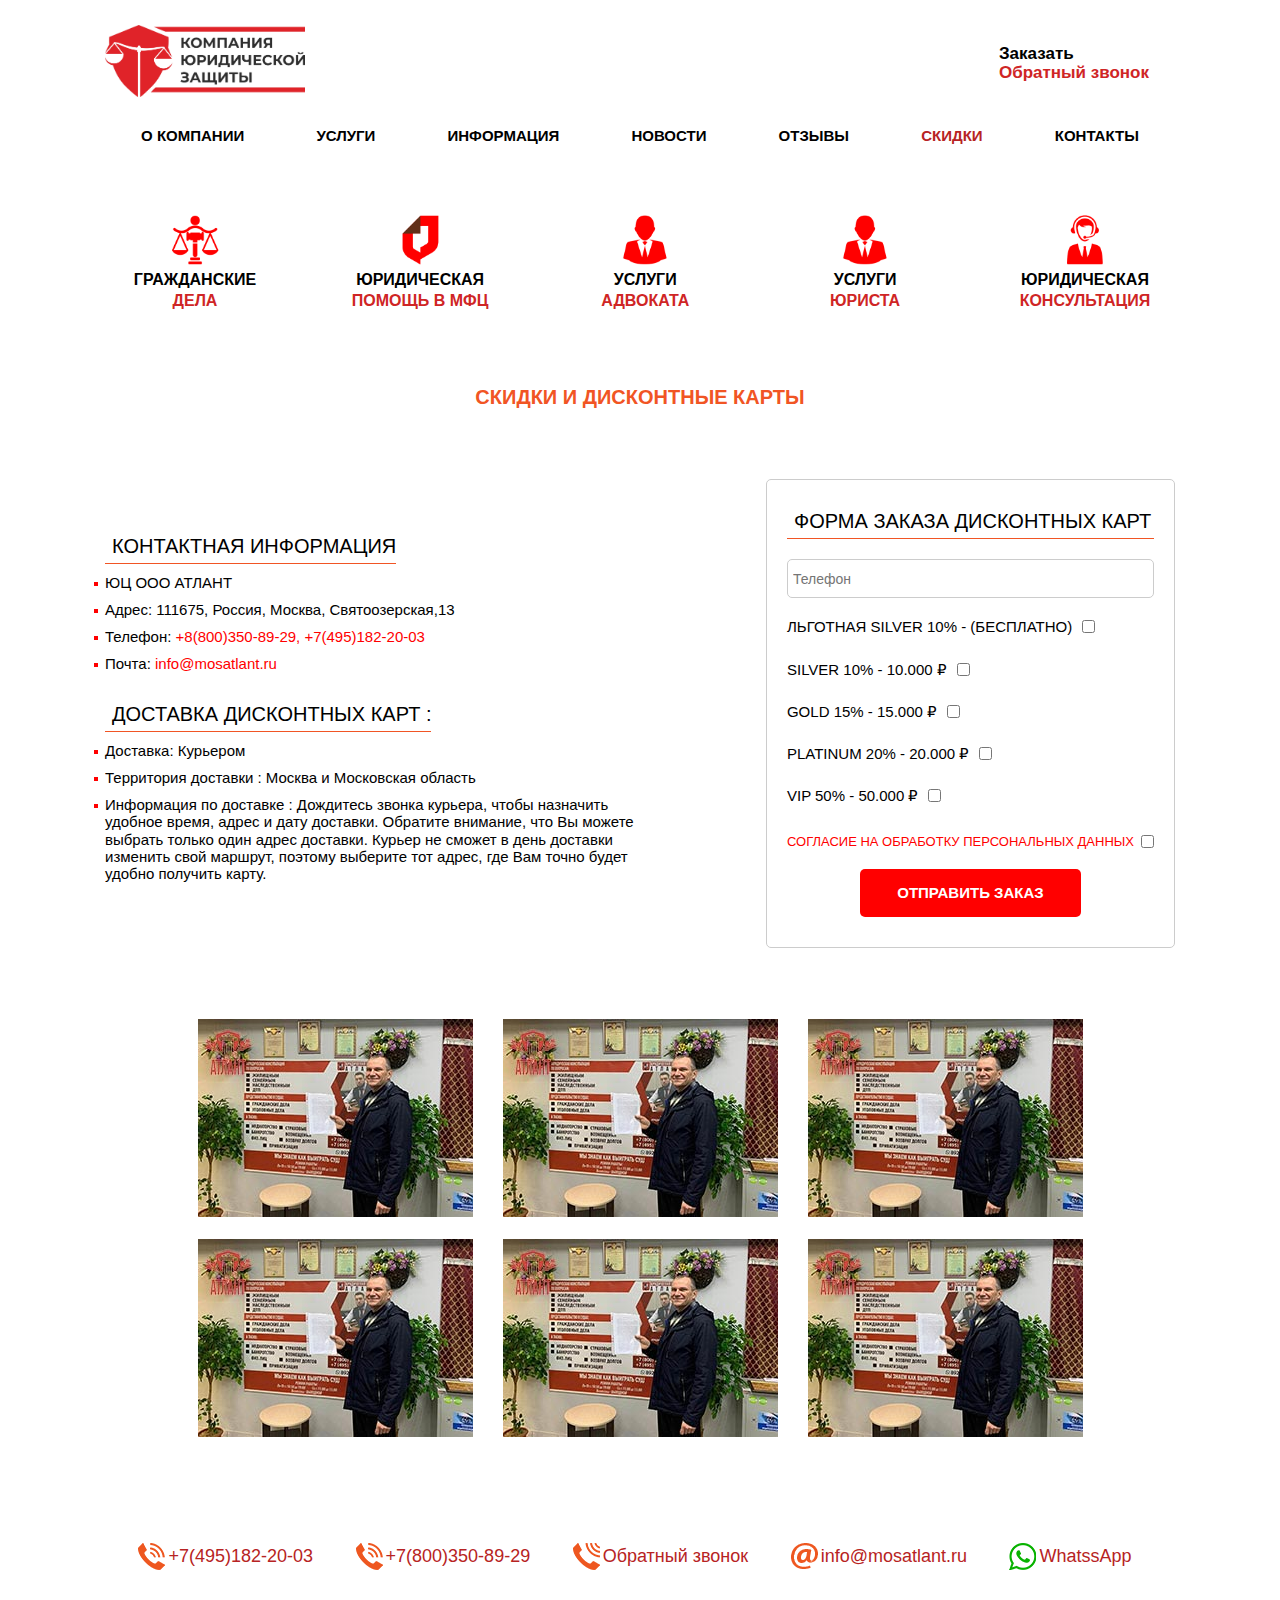
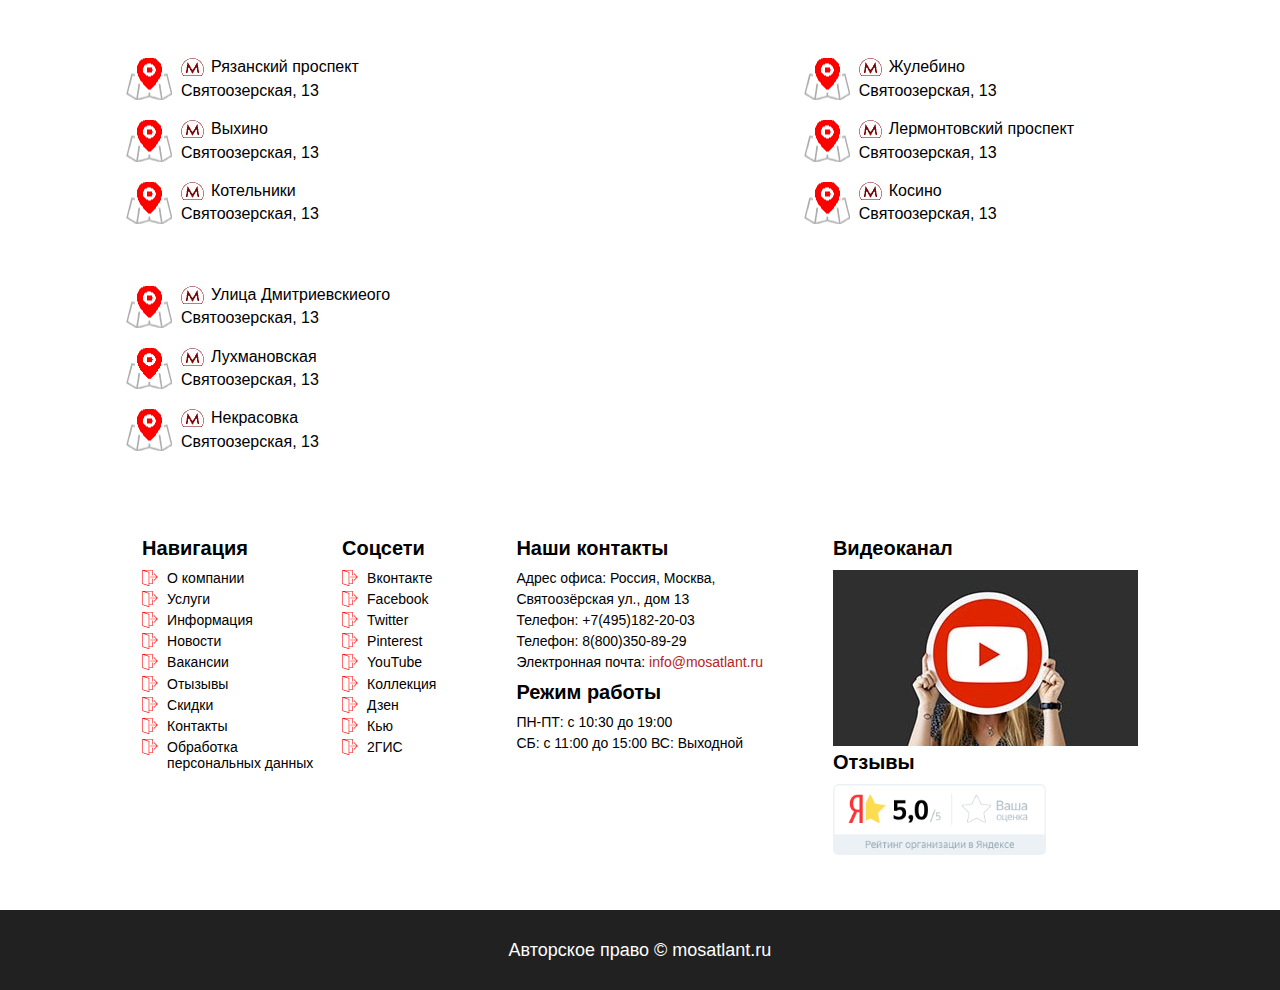
<file: html/discounts.html>
<!DOCTYPE html>
<html lang="en">

<head>
    <meta charset="UTF-8">
    <meta http-equiv="X-UA-Compatible" content="IE=edge">
    <meta name="viewport" content="width=device-width, initial-scale=1.0">
    <link rel="stylesheet" href="../css/normalize.css">
    <link rel="stylesheet" href="../css/style.css">
    <link rel="stylesheet" href="../css/media.css">
    <link rel="stylesheet" href="../css/main.css">
    <title>Document</title>
</head>

<body>
    <div class="page">
        <header class="header">
            <div class="header__inner">
                <div class="container">
                    <div class="header__wrapper">
                        <div class="header__top">
                            <div class="logo">
                                <a href="index.html"><img src="../img/logo.jpg" width="200" alt="Logo"></a>
                            </div>
                            <div class="burger">
                                <span class="burger__line"></span>
                            </div>
                            <div class="options">
                                <a href="#" class="call option__item">
                                    <div class="options__title">
                                        <span>Заказать</span>
                                        <p></p>
                                        Обратный звонок
                                    </div>
                                </a>
                            </div>
                        </div>
                        <nav class="header__nav">
                            <ul class="nav">
                                <li class="nav__item"><a class="link__item" href="aboutus.html">о компании</a></li> 
                                <li class="nav__item"><a class="link__item" href="services.html">услуги</a></li>
                                <li class="nav__item"><a class="link__item" href="information.html">информация</a></li>
                                <li class="nav__item"><a class="link__item" href="news.html">новости</a></li>
                                <li class="nav__item"><a class="link__item" href="https://yandex.ru/profile/81373571577?lr=213">отзывы</a></li>
                                <li class="nav__item menu__item__active "><a class="link__item" href="discounts.html">скидки</a></li>
                                <li class="nav__item"><a class="link__item" href="contacts.html">Контакты</a></li> 
                            </ul>
                        </nav>
                        <div class="header__works">
                            <a href="citizens.html" class="works__item">
                                <div class="works__img">
                                    <img src="../img/chain.png" width="50" height="50" alt="chain">
                                    <div class="works__info">
                                        <span>Гражданские </span> дела
                                    </div>
                                </div>
                            </a>
                            <a href="citizens.html" class="works__item">
                                <div class="works__img">
                                    <img src="../img/icon.png" width="50" height="50" alt="chain">
                                    <div class="works__info">
                                        <span>Юридическая </span> помощь в мфц
                                    </div>
                                </div>
                            </a>
                            <a href="citizens.html" class="works__item">
                                <div class="works__img">
                                    <img src="../img/man.png" width="50" height="50" alt="chain">
                                    <div class="works__info">
                                        <span>услуги</span> адвоката
                                    </div>
                                </div>
                            </a>
                            <a href="citizens.html" class="works__item">
                                <div class="works__img">
                                    <img src="../img/man.png" width="50" height="50" alt="chain">
                                    <div class="works__info">
                                        <span>услуги</span> юриста
                                    </div>
                                </div>
                            </a>
                            <a href="citizens.html" class="works__item">
                                <div class="works__img">
                                    <img src="../img/support.png" width="50" height="50" alt="chain">
                                    <div class="works__info">
                                        <span>Юридическая</span> консультация
                                    </div>
                                </div>
                            </a>
                        </div>
                    </div>
                </div>
            </div>
            <div class="modal hidden" id="modal-1" data-modal> 
                <div class="modal__window">
                    <div class="card">
                        <div class="card__title">Обратный звонок</div>
                        <form action="#" class="form">
                            <input type="text" class="modal__input" placeholder="Имя" required>
                            <input type="tel" class="modal__input" placeholder="Телефон" required>
                            <input type="date" class="modal__input" placeholder="Дата звонка" required>
                            <input type="time" class="modal__input" placeholder="Время звонка" required>
                            <div class="personal">
                                <label for="personal">
                                    СОГЛАСИЕ НА ОБРАБОТКУ ПЕРСОНАЛЬНЫХ ДАННЫХ
                                </label>
                                <input type="checkbox" name="" id="personal" required>
                            </div>
                            <button class="submit__btn modal__btn">Отправить</button>
                        </form>
                    </div>
                </div>
            </div>
            <div class="modal2 hidden" id="modal-2">
                <div class="modal__window">
                    <div class="card">
                        <div class="card__title">Связь с юридическим центром</div>
                        <form action="#" class="form">
                            <input type="text" class="modal__input" placeholder="Имя" required>
                            <textarea name="" id="" cols="30" rows="10" class="form__textarea modal__textarea" placeholder="Ваше сообщение"></textarea>
                            <input type="tel" class="modal__input" placeholder="Телефон" required>
                            <input type="email" class="modal__input" placeholder="Электронная почта E-mail" required>
                            <div class="personal">
                                <label for="personal">
                                    СОГЛАСИЕ НА ОБРАБОТКУ ПЕРСОНАЛЬНЫХ ДАННЫХ
                                </label>
                                <input type="checkbox" name="" id="personal" required>
                            </div>
                            <button class="submit__btn modal__btn">Отправить</button>
                        </form>
                    </div>
                </div>
            </div>
        </header>
        <main>
            <section class="discounts">
                <div class="container">
                    <div class="discounts__title">
                        СКИДКИ И ДИСКОНТНЫЕ КАРТЫ
                    </div>
                    <div class="discounts__inner">
                        <div class="contact__info__inner">
                            <div class="contact__info">
                                <div class="contact__info__title">
                                    Контактная информация
                                </div>
                                <div class="contact__info__ul">
                                    <li class="contact__info__item">ЮЦ ООО АТЛАНТ</li>
                                    <li class="contact__info__item">Адрес: 111675, Россия, Москва, Святоозерская,13</li>
                                    <li class="contact__info__item">Телефон: 
                                        <a href="tel:+88003508929">+8(800)350-89-29, </a>
                                        <a href="tel:+74951822003">+7(495)182-20-03</a>
                                    </li>
                                    <li class="contact__info__item">Почта: <a href="mailto:info@mosaltant.ru">info@mosatlant.ru</a>
                                    </li>
                                </div>
                            </div>
                            <div class="contact__info">
                                <div class="contact__info__title">
                                    ДОСТАВКА ДИСКОНТНЫХ КАРТ :
                                </div>
                                <div class="contact__info__ul">
                                    <li class="contact__info__item">Доставка: Курьером</li>
                                    <li class="contact__info__item">Территория доставки : Москва и Московская область</li>
                                    <li class="contact__info__item">Информация по доставке : Дождитесь звонка курьера, чтобы назначить удобное время, адрес и дату доставки. Обратите внимание, что Вы можете выбрать только один адрес доставки. Курьер не сможет в день доставки изменить свой маршрут, поэтому выберите тот адрес, где Вам точно будет удобно получить карту.<li>
                                </div>
                            </div>
                        </div>
                        <div class="order">
                            
                            <form action="" class="form order__form">
                                <div class="contact__info__title">
                                    Форма заказа ДИСКОНТНЫХ карт
                                </div>
                                <input type="tel" class="form__input order__input" placeholder="Телефон">
                                
                                <div class="form__checkbox">
                                    <div class="check__item">
                                        <label for="item">ЛЬГОТНАЯ SILVER 10% - (БЕСПЛАТНО)
                                        </label>
                                        <input id="item" type="checkbox">
                                    </div>
                                    <div class="check__item">
                                        <label for="item2">SILVER 10% - 10.000 ₽
                                        </label>
                                        <input id="item2" type="checkbox">
                                    </div>
                                    <div class="check__item">
                                        <label for="item3">GOLD 15% - 15.000 ₽
                                        </label>
                                        <input id="item3" type="checkbox">
                                    </div>
                                    <div class="check__item">
                                        <label for="item4">PLATINUM 20% - 20.000 ₽
                                        </label>
                                        <input id="item4" type="checkbox">
                                    </div>
                                    <div class="check__item">
                                        <label for="item5">VIP 50% - 50.000 ₽
                                        </label>
                                        <input id="item5" type="checkbox">
                                    </div>
                                </div> 
                                <div class="personal order__personal">
                                    <label for="personal ">
                                        СОГЛАСИЕ НА ОБРАБОТКУ ПЕРСОНАЛЬНЫХ ДАННЫХ
                                    </label>
                                    <input type="checkbox" name="" id="personal">
                                </div>
                                <button class="submit__btn order__submit">Отправить заказ</button>
                            </form>
                            
                        </div>
                    </div>
                </div>
            </section>
            <section class="foto__galery">
                <div class="container">
                    <div class="galery__inner">
                        <div class="galery__item"><img src="../img/galeryitem.jpg" alt=""></div>
                        <div class="galery__item"><img src="../img/galeryitem.jpg" alt=""></div>
                        <div class="galery__item"><img src="../img/galeryitem.jpg" alt=""></div>
                        <div class="galery__item"><img src="../img/galeryitem.jpg" alt=""></div>
                        <div class="galery__item"><img src="../img/galeryitem.jpg" alt=""></div>
                        <div class="galery__item"><img src="../img/galeryitem.jpg" alt=""></div>
                    </div>
                </div>
            </section>
        </main>
        <footer class="footer">
            <div class="footer__main">
                <section class="contacts">
                    <div class="container">
                        <div class="contacts__inner">
                            <li class="contact__item" style="background-image: url(../img/phone.png); background-repeat: no-repeat; background-position: left center;"><a class="contact__link" href="#">+7(495)182-20-03</a></li>
                            <li class="contact__item" style="background-image: url(../img/phone.png); background-repeat: no-repeat; background-position: left center;"><a class="contact__link" href="#">+7(800)350-89-29</a></li>
                            <li class="contact__item" style="background-image: url(../img/callback.png); background-repeat: no-repeat; background-position: left center;"><a class="contact__link" href="#">Обратный звонок</a></li>
                            <li class="contact__item" style="background-image: url(../img/mail.png); background-repeat: no-repeat; background-position: left center;"><a class="contact__link" href="#">info@mosatlant.ru</a></li>
                            <li class="contact__item" style="background-image: url(../img/whatssapp.png); background-repeat: no-repeat; background-position: left center;"><a class="contact__link" href="#">WhatssApp</a></li>
                        </div>
                    </div>
                </section>
               
                <section class="places">
                    <div class="container">
                        <div class="places__inner">
                            <div class="place__1 place">
                                <li class="places__item"><a class="places__link" href="#"><span>Рязанский проспект</span>Святоозерская, 13</a></li>
                                <li class="places__item"><a class="places__link" href="#"><span>Выхино</span>Святоозерская, 13</a></li>
                                <li class="places__item"><a class="places__link" href="#"><span>Котельники</span>Святоозерская, 13</a></li>
                            </div>
                            <div class="place__2 place">
                                <li class="places__item"><a class="places__link" href="#"><span>Жулебино</span>Святоозерская, 13</a></li>
                                <li class="places__item"><a class="places__link" href="#"><span>Лермонтовский проспект</span>Святоозерская, 13</a></li>
                                <li class="places__item"><a class="places__link" href="#"><span>Косино</span>Святоозерская, 13</a></li>
                            </div>
                            <div class="place__3 place">
                                <li class="places__item"><a class="places__link" href="#"><span>Улица Дмитриевскиеого</span>Святоозерская, 13</a></li>
                                <li class="places__item"><a class="places__link" href="#"><span>Лухмановская</span>Святоозерская, 13</a></li>
                                <li class="places__item"><a class="places__link" href="#"><span>Некрасовка</span>Святоозерская, 13</a></li>
                            </div>
                        </div>
                    </div>
                </section>
                <section class="navigation">
                    <div class="container">
                        <div class="navigation__inner">
                            <div class="blocks">
                                <div class="block1 block">
                                    <h4 class="block__title">Навигация</h4>
                                    <li class="navigation__item"><a href="#" class="navigation__link">О компании</a></li>
                                    <li class="navigation__item"><a href="#" class="navigation__link">Услуги</a></li>
                                    <li class="navigation__item"><a href="#" class="navigation__link">Информация</a></li>
                                    <li class="navigation__item"><a href="#" class="navigation__link">Новости</a></li>
                                    <li class="navigation__item"><a href="#" class="navigation__link">Вакансии</a></li>
                                    <li class="navigation__item"><a href="#" class="navigation__link">Отызывы</a></li>
                                    <li class="navigation__item"><a href="#" class="navigation__link">Скидки</a></li>
                                    <li class="navigation__item"><a href="#" class="navigation__link">Контакты</a></li>
                                    <li class="navigation__item"><a href="#" class="navigation__link">Обработка персональных данных</a></li>
                                </div>
                                <div class="block2 block">
                                    <h4 class="block__title">Соцсети</h4>
                                    <li class="navigation__item"><a href="#" class="navigation__link">Вконтакте</a></li>
                                    <li class="navigation__item"><a href="#" class="navigation__link">Facebook</a></li>
                                    <li class="navigation__item"><a href="#" class="navigation__link">Twitter</a></li>
                                    <li class="navigation__item"><a href="#" class="navigation__link">Pinterest</a></li>
                                    <li class="navigation__item"><a href="#" class="navigation__link">YouTube</a></li>
                                    <li class="navigation__item"><a href="#" class="navigation__link">Коллекция</a></li>
                                    <li class="navigation__item"><a href="#" class="navigation__link">Дзен</a></li>
                                    <li class="navigation__item"><a href="#" class="navigation__link">Кью</a></li>
                                    <li class="navigation__item"><a href="#" class="navigation__link">2ГИС</a></li>
                                    
                                </div>
                            </div>
                            <div class="bloks2">
                                <div class="our__contacts">
                                    <div class="first__item">
                                        <h3 class="contacts__title">
                                            Наши контакты
                                        </h3>
                                        <ul class="our__contacts__nav">
                                            <li class="contacts__item">Адрес офиса: Россия, Москва,</li>
                                            <li class="contacts__item">Святоозёрская ул., дом 13</li>
                                            <li class="contacts__item">Телефон: +7(495)182-20-03</li>
                                            <li class="contacts__item">Телефон: 8(800)350-89-29</li>
                                            <li class="contacts__item">Электронная почта: <a href="mailto:@mosatlant.ru"><span>info@mosatlant.ru</span></a></li>
                                        </ul>
                                        
                                    </div>
                                    <div class="second__item">
                                        <h3 class="contacts__title">
                                            Режим работы
                                        </h3>
                                        <ul class="our__contacts__nav">
                                            <li class="contacts__item">ПН-ПТ: с 10:30 до 19:00</li>
                                            <li class="contacts__item">СБ: с 11:00 до 15:00 ВС: Выходной</li>
                                        </ul>
                                    </div>
                                </div>
                                <div class="our__video">
                                    <h4 class="block__title">Видеоканал</h4>
                                    <div class="channel">
                                        <a href="#"><img class="channel__img" src="/../img/youtube-atlant.jpg" alt=""></a>
                                    </div>
                                    <a href="" class="our__rewievs">
                                        <div class="contacts__title">
                                            Отзывы
                                        </div>
                                        <div class="rewiews__img">
                                            <img src="../img/orig.png" alt="">
                                        </div>
                                    </a>
                                </div>
        
                            </div>
                        </div>
                    </div>
                </section>
            </div>
            <div class="footer__inner">
                <div class="container">
                    <div class="footer__inner">
                        <div class="footer__text">
                            Авторское право © mosatlant.ru
                        </div>
                    </div>
                </div>
            </div>
        </footer>
    </div>
    <script src="../js/script.js"></script>
</body>

</html>
</file>
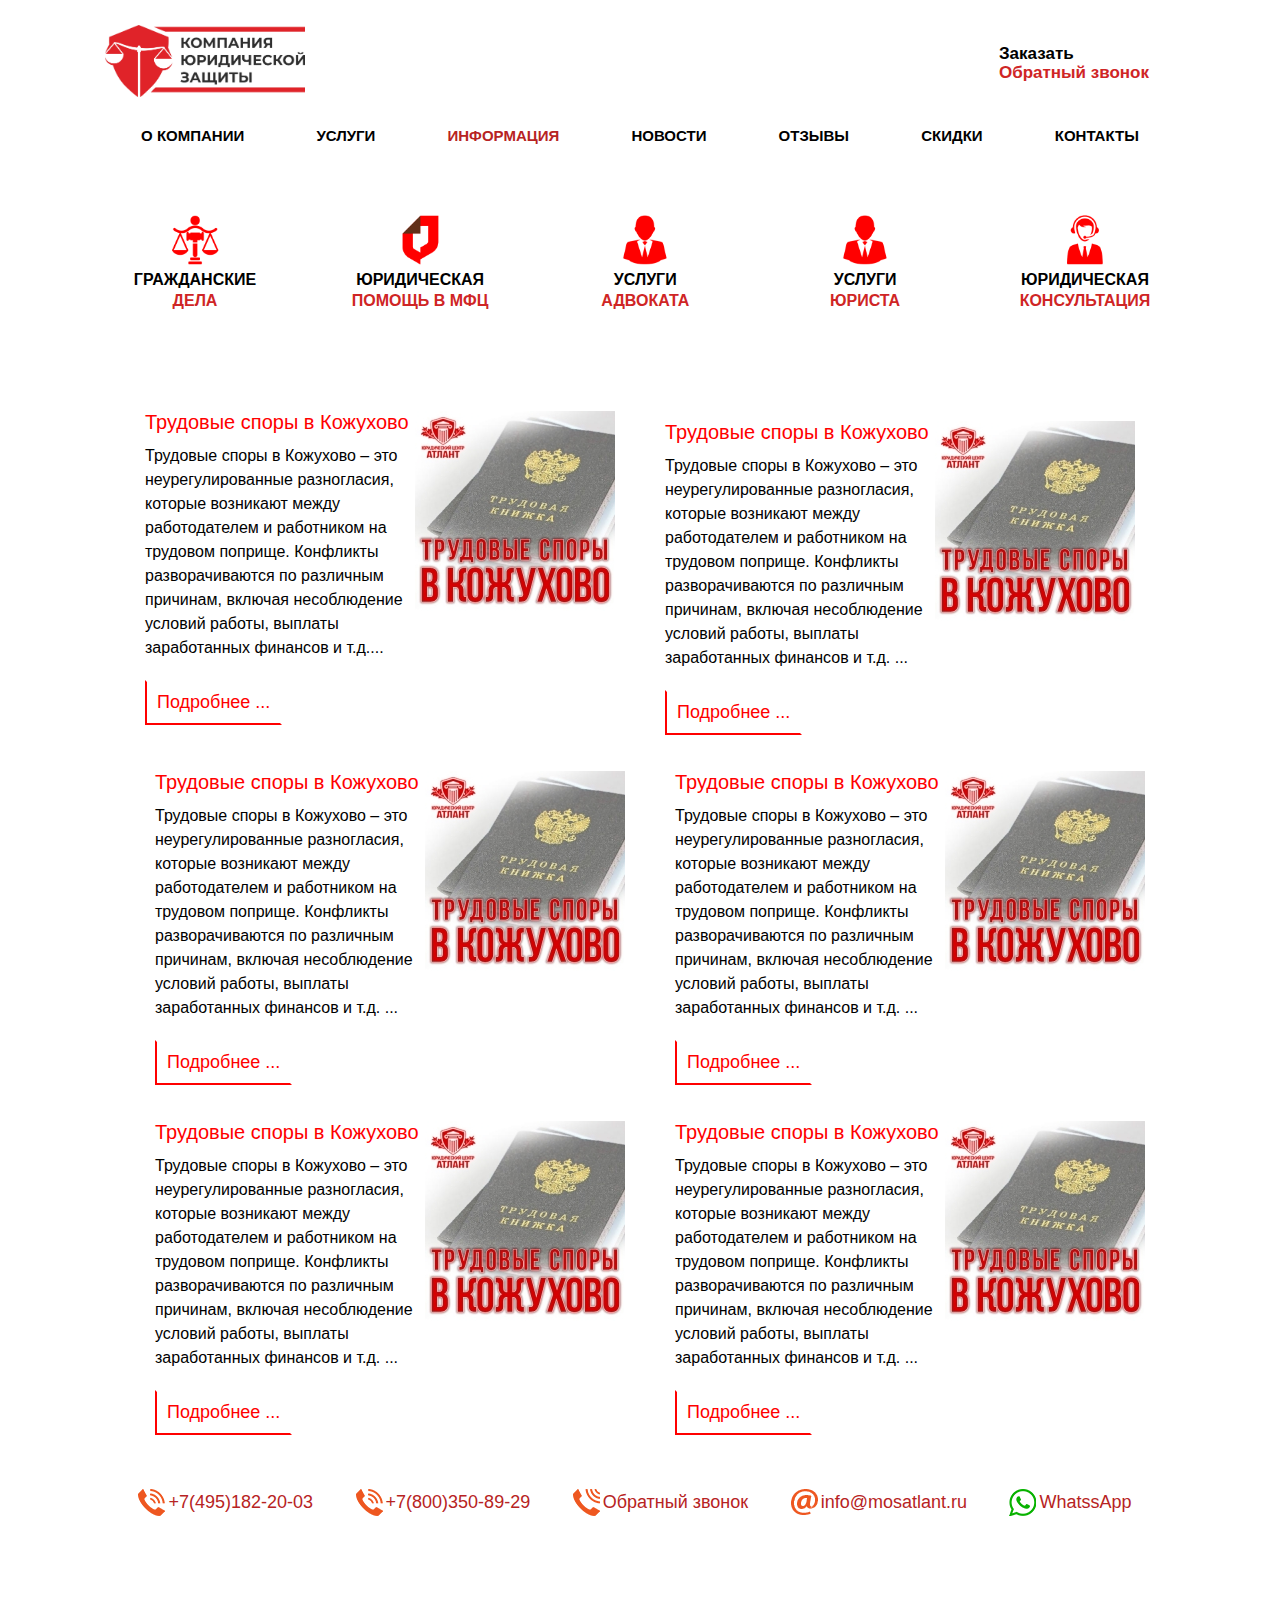
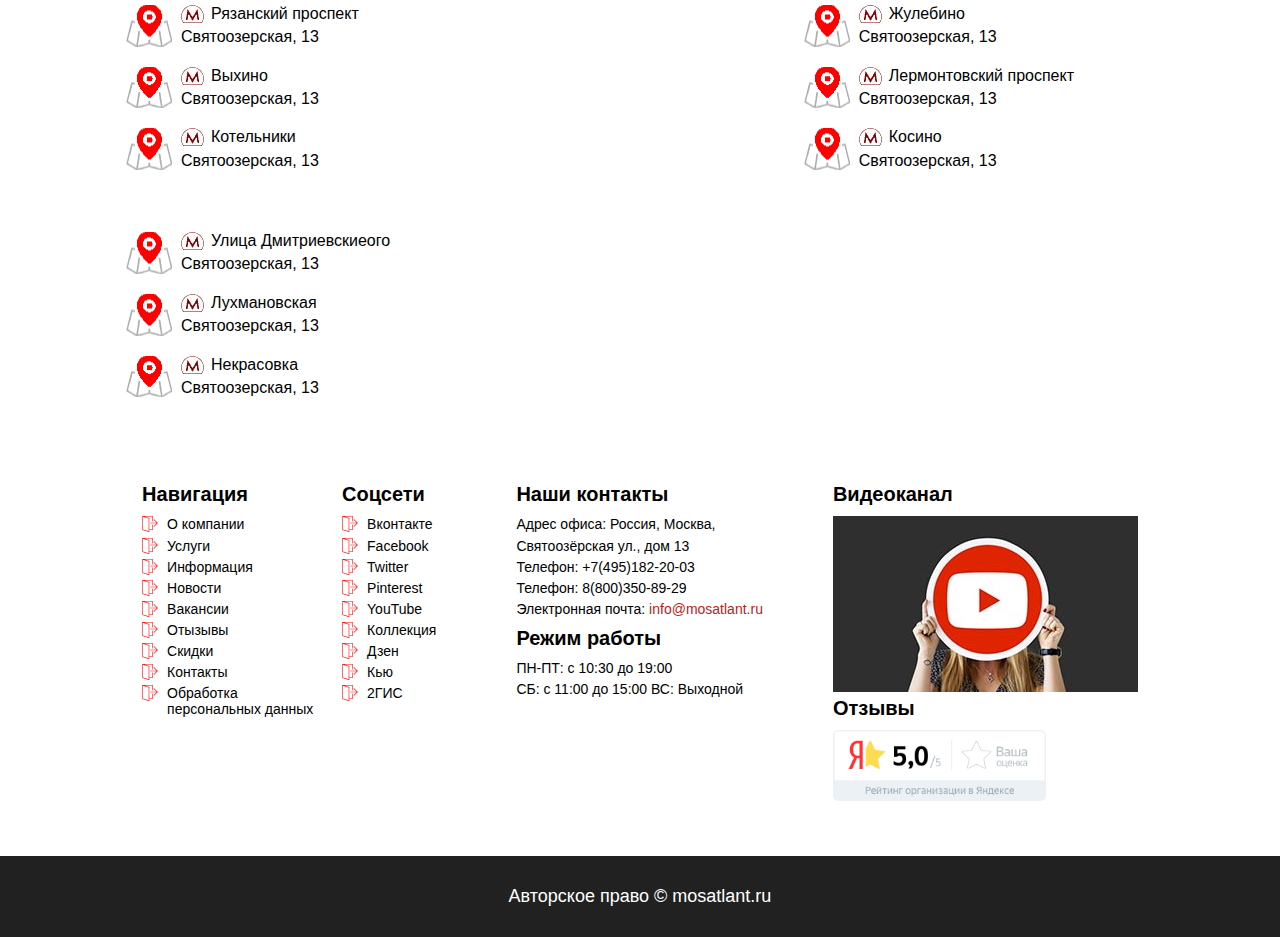
<file: html/information.html>
<!DOCTYPE html>
<html lang="en">

<head>
    <meta charset="UTF-8">
    <meta http-equiv="X-UA-Compatible" content="IE=edge">
    <meta name="viewport" content="width=device-width, initial-scale=1.0">
    <link rel="stylesheet" href="../css/normalize.css">
    <link rel="stylesheet" href="../css/style.css">
    <link rel="stylesheet" href="../css/media.css">
    <link rel="stylesheet" href="../css/informationnews.css">
    <title>Document</title>
</head>

<body>
    <div class="page">
        <header class="header">
            <div class="header__inner">
                <div class="container">
                    <div class="header__wrapper">
                        <div class="header__top">
                            <div class="logo">
                                <a href="index.html"><img src="../img/logo.jpg" width="200" alt="Logo"></a>
                            </div>
                            <div class="burger">
                                <span class="burger__line"></span>
                            </div>
                            <div class="options">
                                <a href="#" class="call option__item">
                                    <div class="options__title">
                                        <span>Заказать</span>
                                        <p></p>
                                        Обратный звонок
                                    </div>
                                </a>
                            </div>
                        </div>
                        <nav class="header__nav">
                            <ul class="nav">
                                <li class="nav__item"><a class="link__item" href="aboutus.html">о компании</a></li> 
                                <li class="nav__item"><a class="link__item" href="services.html">услуги</a></li>
                                <li class="nav__item menu__item__active "><a class="link__item" href="information.html">информация</a></li>
                                <li class="nav__item"><a class="link__item" href="news.html">новости</a></li>
                                <li class="nav__item"><a class="link__item" href="https://yandex.ru/profile/81373571577?lr=213">отзывы</a></li>
                                <li class="nav__item"><a class="link__item" href="discounts.html">скидки</a></li>
                                <li class="nav__item"><a class="link__item" href="contacts.html">Контакты</a></li> 
                            </ul>
                        </nav>
                        <div class="header__works">
                            <a href="citizens.html" class="works__item">
                                <div class="works__img">
                                    <img src="../img/chain.png" width="50" height="50" alt="chain">
                                    <div class="works__info">
                                        <span>Гражданские </span> дела
                                    </div>
                                </div>
                            </a>
                            <a href="citizens.html" class="works__item">
                                <div class="works__img">
                                    <img src="../img/icon.png" width="50" height="50" alt="chain">
                                    <div class="works__info">
                                        <span>Юридическая </span> помощь в мфц
                                    </div>
                                </div>
                            </a>
                            <a href="citizens.html" class="works__item">
                                <div class="works__img">
                                    <img src="../img/man.png" width="50" height="50" alt="chain">
                                    <div class="works__info">
                                        <span>услуги</span> адвоката
                                    </div>
                                </div>
                            </a>
                            <a href="citizens.html" class="works__item">
                                <div class="works__img">
                                    <img src="../img/man.png" width="50" height="50" alt="chain">
                                    <div class="works__info">
                                        <span>услуги</span> юриста
                                    </div>
                                </div>
                            </a>
                            <a href="citizens.html" class="works__item">
                                <div class="works__img">
                                    <img src="../img/support.png" width="50" height="50" alt="chain">
                                    <div class="works__info">
                                        <span>Юридическая</span> консультация
                                    </div>
                                </div>
                            </a>
                        </div>
                    </div>
                </div>
            </div>
            <div class="modal hidden" id="modal-1" data-modal> 
                <div class="modal__window">
                    <div class="card">
                        <div class="card__title">Обратный звонок</div>
                        <form action="#" class="form">
                            <input type="text" class="modal__input" placeholder="Имя" required>
                            <input type="tel" class="modal__input" placeholder="Телефон" required>
                            <input type="date" class="modal__input" placeholder="Дата звонка" required>
                            <input type="time" class="modal__input" placeholder="Время звонка" required>
                            <div class="personal">
                                <label for="personal">
                                    СОГЛАСИЕ НА ОБРАБОТКУ ПЕРСОНАЛЬНЫХ ДАННЫХ
                                </label>
                                <input type="checkbox" name="" id="personal" required>
                            </div>
                            <button class="submit__btn modal__btn">Отправить</button>
                        </form>
                    </div>
                </div>
            </div>
            <div class="modal2 hidden" id="modal-2">
                <div class="modal__window">
                    <div class="card">
                        <div class="card__title">Связь с юридическим центром</div>
                        <form action="#" class="form">
                            <input type="text" class="modal__input" placeholder="Имя" required>
                            <textarea name="" id="" cols="30" rows="10" class="form__textarea modal__textarea" placeholder="Ваше сообщение"></textarea>
                            <input type="tel" class="modal__input" placeholder="Телефон" required>
                            <input type="email" class="modal__input" placeholder="Электронная почта E-mail" required>
                            <div class="personal">
                                <label for="personal">
                                    СОГЛАСИЕ НА ОБРАБОТКУ ПЕРСОНАЛЬНЫХ ДАННЫХ
                                </label>
                                <input type="checkbox" name="" id="personal" required>
                            </div>
                            <button class="submit__btn modal__btn">Отправить</button>
                        </form>
                    </div>
                </div>
            </div>
        </header>
        <main>
            <section class="information">
                <div class="container">
                    <div class="information__inner">
                        <div class="information__item">
                            <a href="#" class="information__title">Трудовые споры в Кожухово</a>
                            <div class="information__img">
                                <img src="../img/information__img.jpg" alt="">
                            </div>
                            <p class="information__text">Трудовые споры в Кожухово – это неурегулированные разногласия, которые возникают между работодателем и работником на трудовом поприще. Конфликты разворачиваются по различным причинам, включая несоблюдение условий работы, выплаты заработанных финансов и т.д....</p>
                            
                            
                            <a href="#" class="information__btn">Подробнее ...</a>
                        </div>
                        <div class="information__item">
                            <a href="#" class="information__title">Трудовые споры в Кожухово</a>
                            <div class="information__img">
                                <img src="../img/information__img.jpg" alt="">
                            </div>
                            <p class="information__text">Трудовые споры в Кожухово – это неурегулированные разногласия, которые возникают между работодателем и работником на трудовом поприще. Конфликты разворачиваются по различным причинам, включая несоблюдение условий работы, выплаты заработанных финансов и т.д. ...</p>
                            
                            
                            <a href="#" class="information__btn">Подробнее ...</a>
                        </div>
                        <div class="information__item">
                            <a href="#" class="information__title">Трудовые споры в Кожухово</a>
                            <div class="information__img">
                                <img src="../img/information__img.jpg" alt="">
                            </div>
                            <p class="information__text">Трудовые споры в Кожухово – это неурегулированные разногласия, которые возникают между работодателем и работником на трудовом поприще. Конфликты разворачиваются по различным причинам, включая несоблюдение условий работы, выплаты заработанных финансов и т.д. ...</p>
                            
                            
                            <a href="#" class="information__btn">Подробнее ...</a>
                        </div>
                        <div class="information__item">
                            <a href="#" class="information__title">Трудовые споры в Кожухово</a>
                            <div class="information__img">
                                <img src="../img/information__img.jpg" alt="">
                            </div>
                            <p class="information__text">Трудовые споры в Кожухово – это неурегулированные разногласия, которые возникают между работодателем и работником на трудовом поприще. Конфликты разворачиваются по различным причинам, включая несоблюдение условий работы, выплаты заработанных финансов и т.д. ...</p>
                            
                            
                            <a href="#" class="information__btn">Подробнее ...</a>
                        </div>
                        <div class="information__item">
                            <a href="#" class="information__title">Трудовые споры в Кожухово</a>
                            <div class="information__img">
                                <img src="../img/information__img.jpg" alt="">
                            </div>
                            <p class="information__text">Трудовые споры в Кожухово – это неурегулированные разногласия, которые возникают между работодателем и работником на трудовом поприще. Конфликты разворачиваются по различным причинам, включая несоблюдение условий работы, выплаты заработанных финансов и т.д. ...</p>
                            
                            
                            <a href="#" class="information__btn">Подробнее ...</a>
                        </div>
                        <div class="information__item">
                            <a href="#" class="information__title">Трудовые споры в Кожухово</a>
                            <div class="information__img">
                                <img src="../img/information__img.jpg" alt="">
                            </div>
                            <p class="information__text">Трудовые споры в Кожухово – это неурегулированные разногласия, которые возникают между работодателем и работником на трудовом поприще. Конфликты разворачиваются по различным причинам, включая несоблюдение условий работы, выплаты заработанных финансов и т.д. ...</p>
                            
                            
                            <a href="#" class="information__btn">Подробнее ...</a>
                        </div>
                    </div>
                    <div class="information__count">
                        
                    </div>
                </div>
            </section>
        </main>
        <footer class="footer">
            <div class="footer__main">
                <section class="contacts">
                    <div class="container">
                        <div class="contacts__inner">
                            <li class="contact__item" style="background-image: url(../img/phone.png); background-repeat: no-repeat; background-position: left center;"><a class="contact__link" href="#">+7(495)182-20-03</a></li>
                            <li class="contact__item" style="background-image: url(../img/phone.png); background-repeat: no-repeat; background-position: left center;"><a class="contact__link" href="#">+7(800)350-89-29</a></li>
                            <li class="contact__item" style="background-image: url(../img/callback.png); background-repeat: no-repeat; background-position: left center;"><a class="contact__link" href="#">Обратный звонок</a></li>
                            <li class="contact__item" style="background-image: url(../img/mail.png); background-repeat: no-repeat; background-position: left center;"><a class="contact__link" href="#">info@mosatlant.ru</a></li>
                            <li class="contact__item" style="background-image: url(../img/whatssapp.png); background-repeat: no-repeat; background-position: left center;"><a class="contact__link" href="#">WhatssApp</a></li>
                        </div>
                    </div>
                </section>
               
                <section class="places">
                    <div class="container">
                        <div class="places__inner">
                            <div class="place__1 place">
                                <li class="places__item"><a class="places__link" href="#"><span>Рязанский проспект</span>Святоозерская, 13</a></li>
                                <li class="places__item"><a class="places__link" href="#"><span>Выхино</span>Святоозерская, 13</a></li>
                                <li class="places__item"><a class="places__link" href="#"><span>Котельники</span>Святоозерская, 13</a></li>
                            </div>
                            <div class="place__2 place">
                                <li class="places__item"><a class="places__link" href="#"><span>Жулебино</span>Святоозерская, 13</a></li>
                                <li class="places__item"><a class="places__link" href="#"><span>Лермонтовский проспект</span>Святоозерская, 13</a></li>
                                <li class="places__item"><a class="places__link" href="#"><span>Косино</span>Святоозерская, 13</a></li>
                            </div>
                            <div class="place__3 place">
                                <li class="places__item"><a class="places__link" href="#"><span>Улица Дмитриевскиеого</span>Святоозерская, 13</a></li>
                                <li class="places__item"><a class="places__link" href="#"><span>Лухмановская</span>Святоозерская, 13</a></li>
                                <li class="places__item"><a class="places__link" href="#"><span>Некрасовка</span>Святоозерская, 13</a></li>
                            </div>
                        </div>
                    </div>
                </section>
                <section class="navigation">
                    <div class="container">
                        <div class="navigation__inner">
                            <div class="blocks">
                                <div class="block1 block">
                                    <h4 class="block__title">Навигация</h4>
                                    <li class="navigation__item"><a href="#" class="navigation__link">О компании</a></li>
                                    <li class="navigation__item"><a href="#" class="navigation__link">Услуги</a></li>
                                    <li class="navigation__item"><a href="#" class="navigation__link">Информация</a></li>
                                    <li class="navigation__item"><a href="#" class="navigation__link">Новости</a></li>
                                    <li class="navigation__item"><a href="#" class="navigation__link">Вакансии</a></li>
                                    <li class="navigation__item"><a href="#" class="navigation__link">Отызывы</a></li>
                                    <li class="navigation__item"><a href="#" class="navigation__link">Скидки</a></li>
                                    <li class="navigation__item"><a href="#" class="navigation__link">Контакты</a></li>
                                    <li class="navigation__item"><a href="#" class="navigation__link">Обработка персональных данных</a></li>
                                </div>
                                <div class="block2 block">
                                    <h4 class="block__title">Соцсети</h4>
                                    <li class="navigation__item"><a href="#" class="navigation__link">Вконтакте</a></li>
                                    <li class="navigation__item"><a href="#" class="navigation__link">Facebook</a></li>
                                    <li class="navigation__item"><a href="#" class="navigation__link">Twitter</a></li>
                                    <li class="navigation__item"><a href="#" class="navigation__link">Pinterest</a></li>
                                    <li class="navigation__item"><a href="#" class="navigation__link">YouTube</a></li>
                                    <li class="navigation__item"><a href="#" class="navigation__link">Коллекция</a></li>
                                    <li class="navigation__item"><a href="#" class="navigation__link">Дзен</a></li>
                                    <li class="navigation__item"><a href="#" class="navigation__link">Кью</a></li>
                                    <li class="navigation__item"><a href="#" class="navigation__link">2ГИС</a></li>
                                    
                                </div>
                            </div>
                            <div class="bloks2">
                                <div class="our__contacts">
                                    <div class="first__item">
                                        <h3 class="contacts__title">
                                            Наши контакты
                                        </h3>
                                        <ul class="our__contacts__nav">
                                            <li class="contacts__item">Адрес офиса: Россия, Москва,</li>
                                            <li class="contacts__item">Святоозёрская ул., дом 13</li>
                                            <li class="contacts__item">Телефон: +7(495)182-20-03</li>
                                            <li class="contacts__item">Телефон: 8(800)350-89-29</li>
                                            <li class="contacts__item">Электронная почта: <a href="mailto:@mosatlant.ru"><span>info@mosatlant.ru</span></a></li>
                                        </ul>
                                        
                                    </div>
                                    <div class="second__item">
                                        <h3 class="contacts__title">
                                            Режим работы
                                        </h3>
                                        <ul class="our__contacts__nav">
                                            <li class="contacts__item">ПН-ПТ: с 10:30 до 19:00</li>
                                            <li class="contacts__item">СБ: с 11:00 до 15:00 ВС: Выходной</li>
                                        </ul>
                                    </div>
                                </div>
                                <div class="our__video">
                                    <h4 class="block__title">Видеоканал</h4>
                                    <div class="channel">
                                        <a href="#"><img class="channel__img" src="/../img/youtube-atlant.jpg" alt=""></a>
                                    </div>
                                    <a href="" class="our__rewievs">
                                        <div class="contacts__title">
                                            Отзывы
                                        </div>
                                        <div class="rewiews__img">
                                            <img src="../img/orig.png" alt="">
                                        </div>
                                    </a>
                                </div>
        
                            </div>
                        </div>
                    </div>
                </section>
            </div>
            <div class="footer__inner">
                <div class="container">
                    <div class="footer__inner">
                        <div class="footer__text">
                            Авторское право © mosatlant.ru
                        </div>
                    </div>
                </div>
            </div>
        </footer>
    </div>
    <script src="../js/script.js"></script>
</body>

</html>
</file>
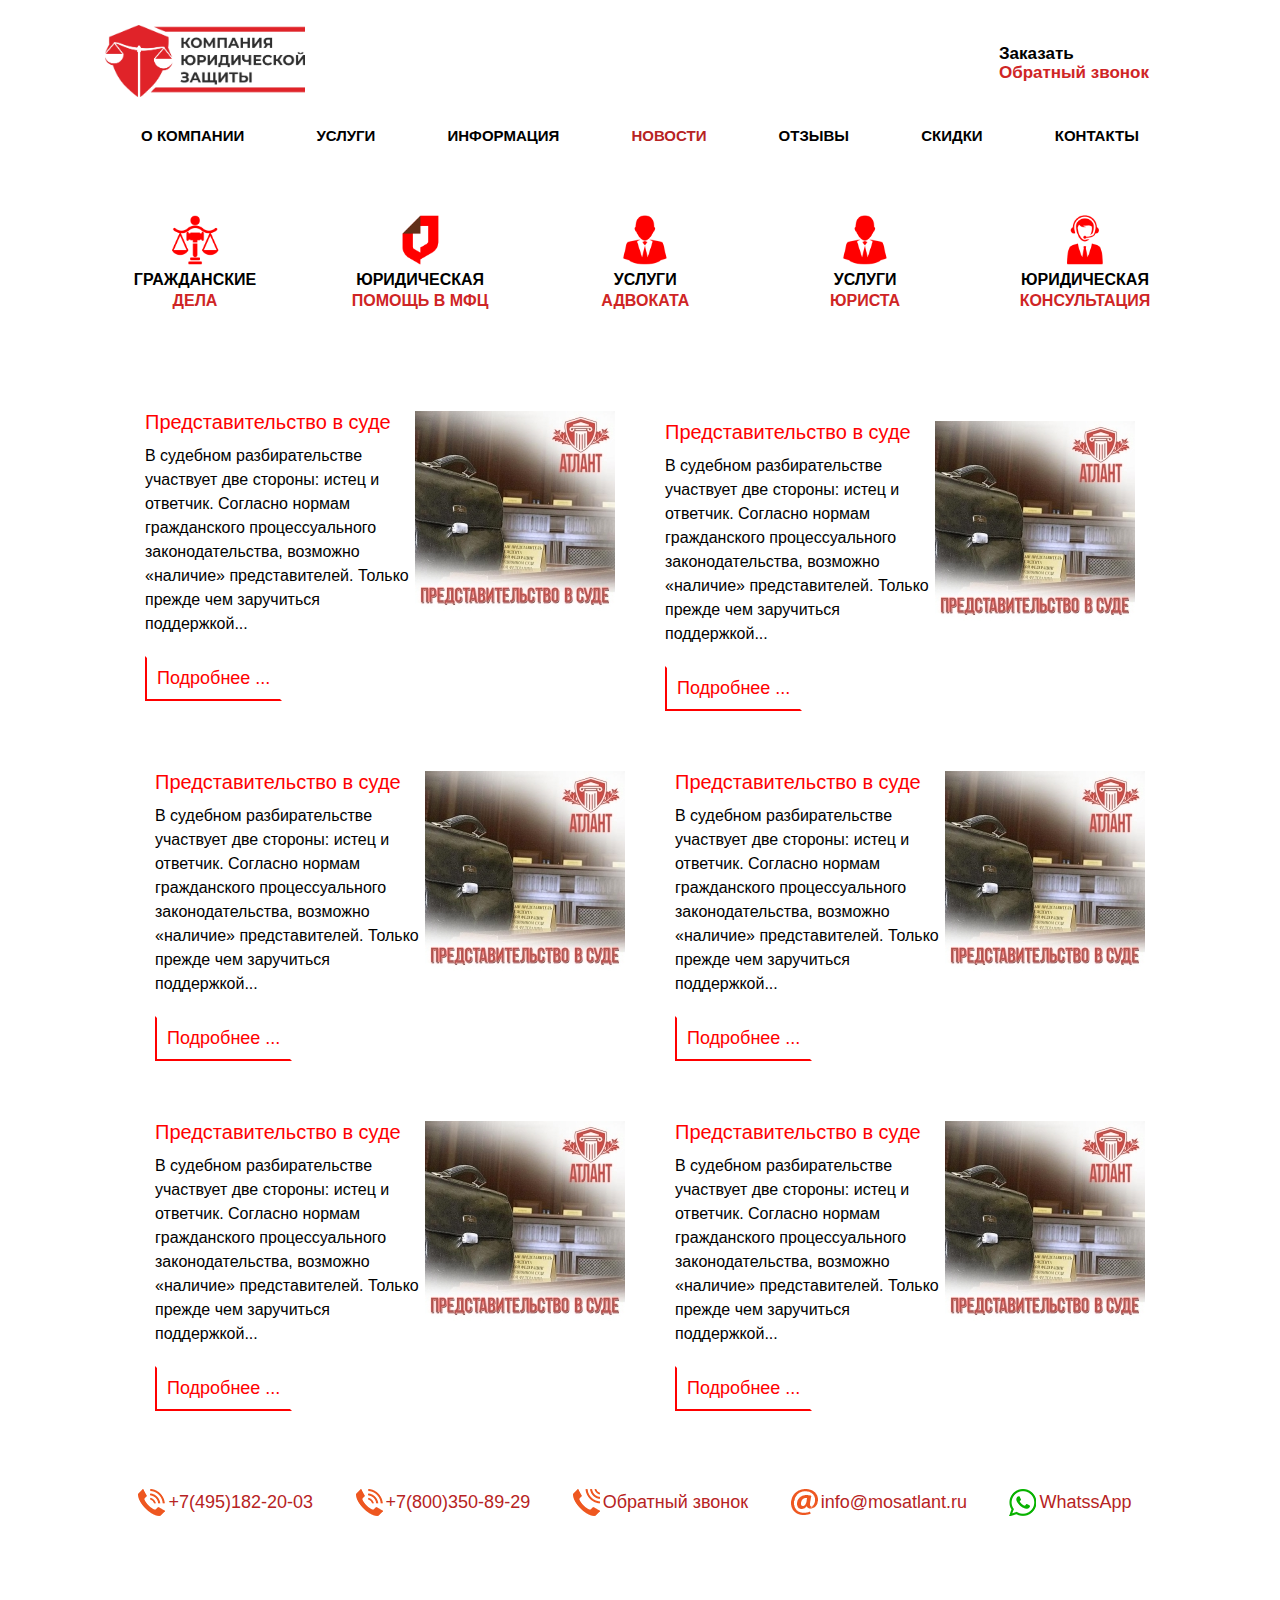
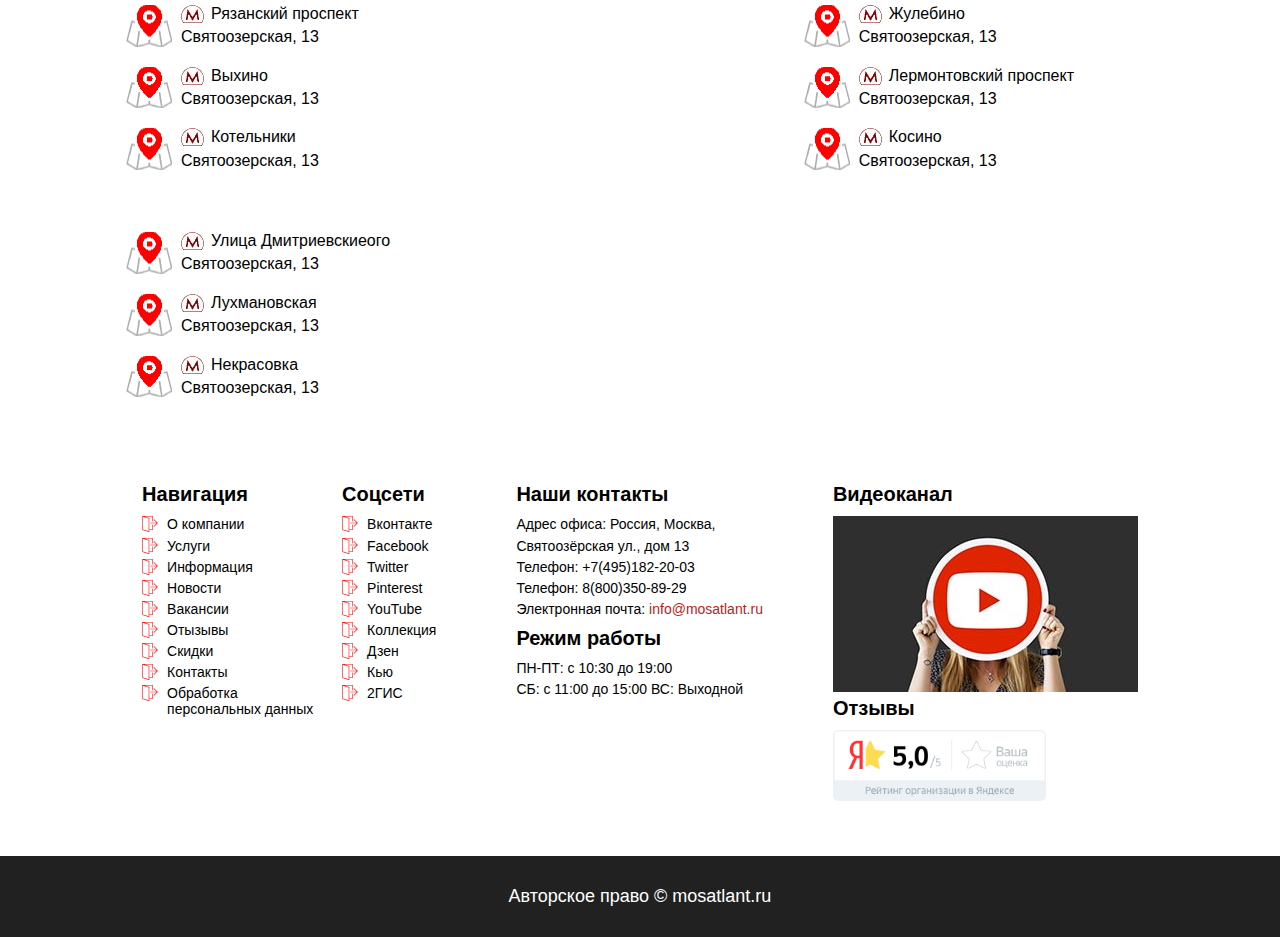
<file: html/news.html>
<!DOCTYPE html>
<html lang="en">

<head>
    <meta charset="UTF-8">
    <meta http-equiv="X-UA-Compatible" content="IE=edge">
    <meta name="viewport" content="width=device-width, initial-scale=1.0">
    <link rel="stylesheet" href="../css/normalize.css">
    <link rel="stylesheet" href="../css/style.css">
    <link rel="stylesheet" href="../css/media.css">
    <link rel="stylesheet" href="../css/informationnews.css">
    <title>Document</title>
</head>

<body>
    <div class="page">
        <header class="header">
            <div class="header__inner">
                <div class="container">
                    <div class="header__wrapper">
                        <div class="header__top">
                            <div class="logo">
                                <a href="index.html"><img src="../img/logo.jpg" width="200" alt="Logo"></a>
                            </div>
                            <div class="burger">
                                <span class="burger__line"></span>
                            </div>
                            <div class="options">
                                <a href="#" class="call option__item">
                                    <div class="options__title">
                                        <span>Заказать</span>
                                        <p></p>
                                        Обратный звонок
                                    </div>
                                </a>
                            </div>
                        </div>
                        <nav class="header__nav">
                            <ul class="nav">
                                <li class="nav__item"><a class="link__item" href="aboutus.html">о компании</a></li> 
                                <li class="nav__item"><a class="link__item" href="services.html">услуги</a></li>
                                <li class="nav__item"><a class="link__item" href="information.html">информация</a></li>
                                <li class="nav__item menu__item__active "><a class="link__item" href="news.html">новости</a></li>
                                <li class="nav__item"><a class="link__item" href="https://yandex.ru/profile/81373571577?lr=213">отзывы</a></li>
                                <li class="nav__item"><a class="link__item" href="discounts.html">скидки</a></li>
                                <li class="nav__item"><a class="link__item" href="contacts.html">Контакты</a></li> 
                            </ul>
                        </nav>
                        <div class="header__works">
                            <a href="citizens.html" class="works__item">
                                <div class="works__img">
                                    <img src="../img/chain.png" width="50" height="50" alt="chain">
                                    <div class="works__info">
                                        <span>Гражданские </span> дела
                                    </div>
                                </div>
                            </a>
                            <a href="citizens.html" class="works__item">
                                <div class="works__img">
                                    <img src="../img/icon.png" width="50" height="50" alt="chain">
                                    <div class="works__info">
                                        <span>Юридическая </span> помощь в мфц
                                    </div>
                                </div>
                            </a>
                            <a href="citizens.html" class="works__item">
                                <div class="works__img">
                                    <img src="../img/man.png" width="50" height="50" alt="chain">
                                    <div class="works__info">
                                        <span>услуги</span> адвоката
                                    </div>
                                </div>
                            </a>
                            <a href="citizens.html" class="works__item">
                                <div class="works__img">
                                    <img src="../img/man.png" width="50" height="50" alt="chain">
                                    <div class="works__info">
                                        <span>услуги</span> юриста
                                    </div>
                                </div>
                            </a>
                            <a href="citizens.html" class="works__item">
                                <div class="works__img">
                                    <img src="../img/support.png" width="50" height="50" alt="chain">
                                    <div class="works__info">
                                        <span>Юридическая</span> консультация
                                    </div>
                                </div>
                            </a>
                        </div>
                    </div>
                </div>
            </div>
            <div class="modal hidden" id="modal-1" data-modal> 
                <div class="modal__window">
                    <div class="card">
                        <div class="card__title">Обратный звонок</div>
                        <form action="#" class="form">
                            <input type="text" class="modal__input" placeholder="Имя" required>
                            <input type="tel" class="modal__input" placeholder="Телефон" required>
                            <input type="date" class="modal__input" placeholder="Дата звонка" required>
                            <input type="time" class="modal__input" placeholder="Время звонка" required>
                            <div class="personal">
                                <label for="personal">
                                    СОГЛАСИЕ НА ОБРАБОТКУ ПЕРСОНАЛЬНЫХ ДАННЫХ
                                </label>
                                <input type="checkbox" name="" id="personal" required>
                            </div>
                            <button class="submit__btn modal__btn">Отправить</button>
                        </form>
                    </div>
                </div>
            </div>
            <div class="modal2 hidden" id="modal-2">
                <div class="modal__window">
                    <div class="card">
                        <div class="card__title">Связь с юридическим центром</div>
                        <form action="#" class="form">
                            <input type="text" class="modal__input" placeholder="Имя" required>
                            <textarea name="" id="" cols="30" rows="10" class="form__textarea modal__textarea" placeholder="Ваше сообщение"></textarea>
                            <input type="tel" class="modal__input" placeholder="Телефон" required>
                            <input type="email" class="modal__input" placeholder="Электронная почта E-mail" required>
                            <div class="personal">
                                <label for="personal">
                                    СОГЛАСИЕ НА ОБРАБОТКУ ПЕРСОНАЛЬНЫХ ДАННЫХ
                                </label>
                                <input type="checkbox" name="" id="personal" required>
                            </div>
                            <button class="submit__btn modal__btn">Отправить</button>
                        </form>
                    </div>
                </div>
            </div>
        </header>
        <main>
            <section class="information">
                <div class="container">
                    <div class="information__inner">
                        <div class="information__item">
                            <a href="#" class="information__title">Представительство в суде</a>
                            <div class="information__img">
                                <img src="../img/news__img.jpg" alt="">
                            </div>
                            <p class="information__text">В судебном разбирательстве участвует две стороны: истец и ответчик. Согласно нормам гражданского процессуального законодательства, возможно «наличие» представителей. Только прежде чем заручиться поддержкой...</p>
                            <a href="#" class="information__btn">Подробнее ...</a>
                        </div>
                        <div class="information__item">
                            <a href="#" class="information__title">Представительство в суде</a>
                            <div class="information__img">
                                <img src="../img/news__img.jpg" alt="">
                            </div>
                            <p class="information__text">В судебном разбирательстве участвует две стороны: истец и ответчик. Согласно нормам гражданского процессуального законодательства, возможно «наличие» представителей. Только прежде чем заручиться поддержкой...</p>
                            <a href="#" class="information__btn">Подробнее ...</a>
                        </div>
                        <div class="information__item">
                            <a href="#" class="information__title">Представительство в суде</a>
                            <div class="information__img">
                                <img src="../img/news__img.jpg" alt="">
                            </div>
                            <p class="information__text">В судебном разбирательстве участвует две стороны: истец и ответчик. Согласно нормам гражданского процессуального законодательства, возможно «наличие» представителей. Только прежде чем заручиться поддержкой...</p>
                            <a href="#" class="information__btn">Подробнее ...</a>
                        </div>
                        <div class="information__item">
                            <a href="#" class="information__title">Представительство в суде</a>
                            <div class="information__img">
                                <img src="../img/news__img.jpg" alt="">
                            </div>
                            <p class="information__text">В судебном разбирательстве участвует две стороны: истец и ответчик. Согласно нормам гражданского процессуального законодательства, возможно «наличие» представителей. Только прежде чем заручиться поддержкой...</p>
                            <a href="#" class="information__btn">Подробнее ...</a>
                        </div>
                        <div class="information__item">
                            <a href="#" class="information__title">Представительство в суде</a>
                            <div class="information__img">
                                <img src="../img/news__img.jpg" alt="">
                            </div>
                            <p class="information__text">В судебном разбирательстве участвует две стороны: истец и ответчик. Согласно нормам гражданского процессуального законодательства, возможно «наличие» представителей. Только прежде чем заручиться поддержкой...</p>
                            <a href="#" class="information__btn">Подробнее ...</a>
                        </div>
                        <div class="information__item">
                            <a href="#" class="information__title">Представительство в суде</a>
                            <div class="information__img">
                                <img src="../img/news__img.jpg" alt="">
                            </div>
                            <p class="information__text">В судебном разбирательстве участвует две стороны: истец и ответчик. Согласно нормам гражданского процессуального законодательства, возможно «наличие» представителей. Только прежде чем заручиться поддержкой...</p>
                            <a href="#" class="information__btn">Подробнее ...</a>
                        </div>
                    </div>
                    
                    <div class="information__count">
                        
                    </div>
                </div>
            </section>
        </main>
        <footer class="footer">
            <div class="footer__main">
                <section class="contacts">
                    <div class="container">
                        <div class="contacts__inner">
                            <li class="contact__item" style="background-image: url(../img/phone.png); background-repeat: no-repeat; background-position: left center;"><a class="contact__link" href="#">+7(495)182-20-03</a></li>
                            <li class="contact__item" style="background-image: url(../img/phone.png); background-repeat: no-repeat; background-position: left center;"><a class="contact__link" href="#">+7(800)350-89-29</a></li>
                            <li class="contact__item" style="background-image: url(../img/callback.png); background-repeat: no-repeat; background-position: left center;"><a class="contact__link" href="#">Обратный звонок</a></li>
                            <li class="contact__item" style="background-image: url(../img/mail.png); background-repeat: no-repeat; background-position: left center;"><a class="contact__link" href="#">info@mosatlant.ru</a></li>
                            <li class="contact__item" style="background-image: url(../img/whatssapp.png); background-repeat: no-repeat; background-position: left center;"><a class="contact__link" href="#">WhatssApp</a></li>
                        </div>
                    </div>
                </section>
               
                <section class="places">
                    <div class="container">
                        <div class="places__inner">
                            <div class="place__1 place">
                                <li class="places__item"><a class="places__link" href="#"><span>Рязанский проспект</span>Святоозерская, 13</a></li>
                                <li class="places__item"><a class="places__link" href="#"><span>Выхино</span>Святоозерская, 13</a></li>
                                <li class="places__item"><a class="places__link" href="#"><span>Котельники</span>Святоозерская, 13</a></li>
                            </div>
                            <div class="place__2 place">
                                <li class="places__item"><a class="places__link" href="#"><span>Жулебино</span>Святоозерская, 13</a></li>
                                <li class="places__item"><a class="places__link" href="#"><span>Лермонтовский проспект</span>Святоозерская, 13</a></li>
                                <li class="places__item"><a class="places__link" href="#"><span>Косино</span>Святоозерская, 13</a></li>
                            </div>
                            <div class="place__3 place">
                                <li class="places__item"><a class="places__link" href="#"><span>Улица Дмитриевскиеого</span>Святоозерская, 13</a></li>
                                <li class="places__item"><a class="places__link" href="#"><span>Лухмановская</span>Святоозерская, 13</a></li>
                                <li class="places__item"><a class="places__link" href="#"><span>Некрасовка</span>Святоозерская, 13</a></li>
                            </div>
                        </div>
                    </div>
                </section>
                <section class="navigation">
                    <div class="container">
                        <div class="navigation__inner">
                            <div class="blocks">
                                <div class="block1 block">
                                    <h4 class="block__title">Навигация</h4>
                                    <li class="navigation__item"><a href="#" class="navigation__link">О компании</a></li>
                                    <li class="navigation__item"><a href="#" class="navigation__link">Услуги</a></li>
                                    <li class="navigation__item"><a href="#" class="navigation__link">Информация</a></li>
                                    <li class="navigation__item"><a href="#" class="navigation__link">Новости</a></li>
                                    <li class="navigation__item"><a href="#" class="navigation__link">Вакансии</a></li>
                                    <li class="navigation__item"><a href="#" class="navigation__link">Отызывы</a></li>
                                    <li class="navigation__item"><a href="#" class="navigation__link">Скидки</a></li>
                                    <li class="navigation__item"><a href="#" class="navigation__link">Контакты</a></li>
                                    <li class="navigation__item"><a href="#" class="navigation__link">Обработка персональных данных</a></li>
                                </div>
                                <div class="block2 block">
                                    <h4 class="block__title">Соцсети</h4>
                                    <li class="navigation__item"><a href="#" class="navigation__link">Вконтакте</a></li>
                                    <li class="navigation__item"><a href="#" class="navigation__link">Facebook</a></li>
                                    <li class="navigation__item"><a href="#" class="navigation__link">Twitter</a></li>
                                    <li class="navigation__item"><a href="#" class="navigation__link">Pinterest</a></li>
                                    <li class="navigation__item"><a href="#" class="navigation__link">YouTube</a></li>
                                    <li class="navigation__item"><a href="#" class="navigation__link">Коллекция</a></li>
                                    <li class="navigation__item"><a href="#" class="navigation__link">Дзен</a></li>
                                    <li class="navigation__item"><a href="#" class="navigation__link">Кью</a></li>
                                    <li class="navigation__item"><a href="#" class="navigation__link">2ГИС</a></li>
                                    
                                </div>
                            </div>
                            <div class="bloks2">
                                <div class="our__contacts">
                                    <div class="first__item">
                                        <h3 class="contacts__title">
                                            Наши контакты
                                        </h3>
                                        <ul class="our__contacts__nav">
                                            <li class="contacts__item">Адрес офиса: Россия, Москва,</li>
                                            <li class="contacts__item">Святоозёрская ул., дом 13</li>
                                            <li class="contacts__item">Телефон: +7(495)182-20-03</li>
                                            <li class="contacts__item">Телефон: 8(800)350-89-29</li>
                                            <li class="contacts__item">Электронная почта: <a href="mailto:@mosatlant.ru"><span>info@mosatlant.ru</span></a></li>
                                        </ul>
                                        
                                    </div>
                                    <div class="second__item">
                                        <h3 class="contacts__title">
                                            Режим работы
                                        </h3>
                                        <ul class="our__contacts__nav">
                                            <li class="contacts__item">ПН-ПТ: с 10:30 до 19:00</li>
                                            <li class="contacts__item">СБ: с 11:00 до 15:00 ВС: Выходной</li>
                                        </ul>
                                    </div>
                                </div>
                                <div class="our__video">
                                    <h4 class="block__title">Видеоканал</h4>
                                    <div class="channel">
                                        <a href="#"><img class="channel__img" src="/../img/youtube-atlant.jpg" alt=""></a>
                                    </div>
                                    <a href="" class="our__rewievs">
                                        <div class="contacts__title">
                                            Отзывы
                                        </div>
                                        <div class="rewiews__img">
                                            <img src="../img/orig.png" alt="">
                                        </div>
                                    </a>
                                </div>
        
                            </div>
                        </div>
                    </div>
                </section>
            </div>
            <div class="footer__inner">
                <div class="container">
                    <div class="footer__inner">
                        <div class="footer__text">
                            Авторское право © mosatlant.ru
                        </div>
                    </div>
                </div>
            </div>
        </footer>
    </div>
    <script src="../js/script.js"></script>
</body>

</html>
</file>
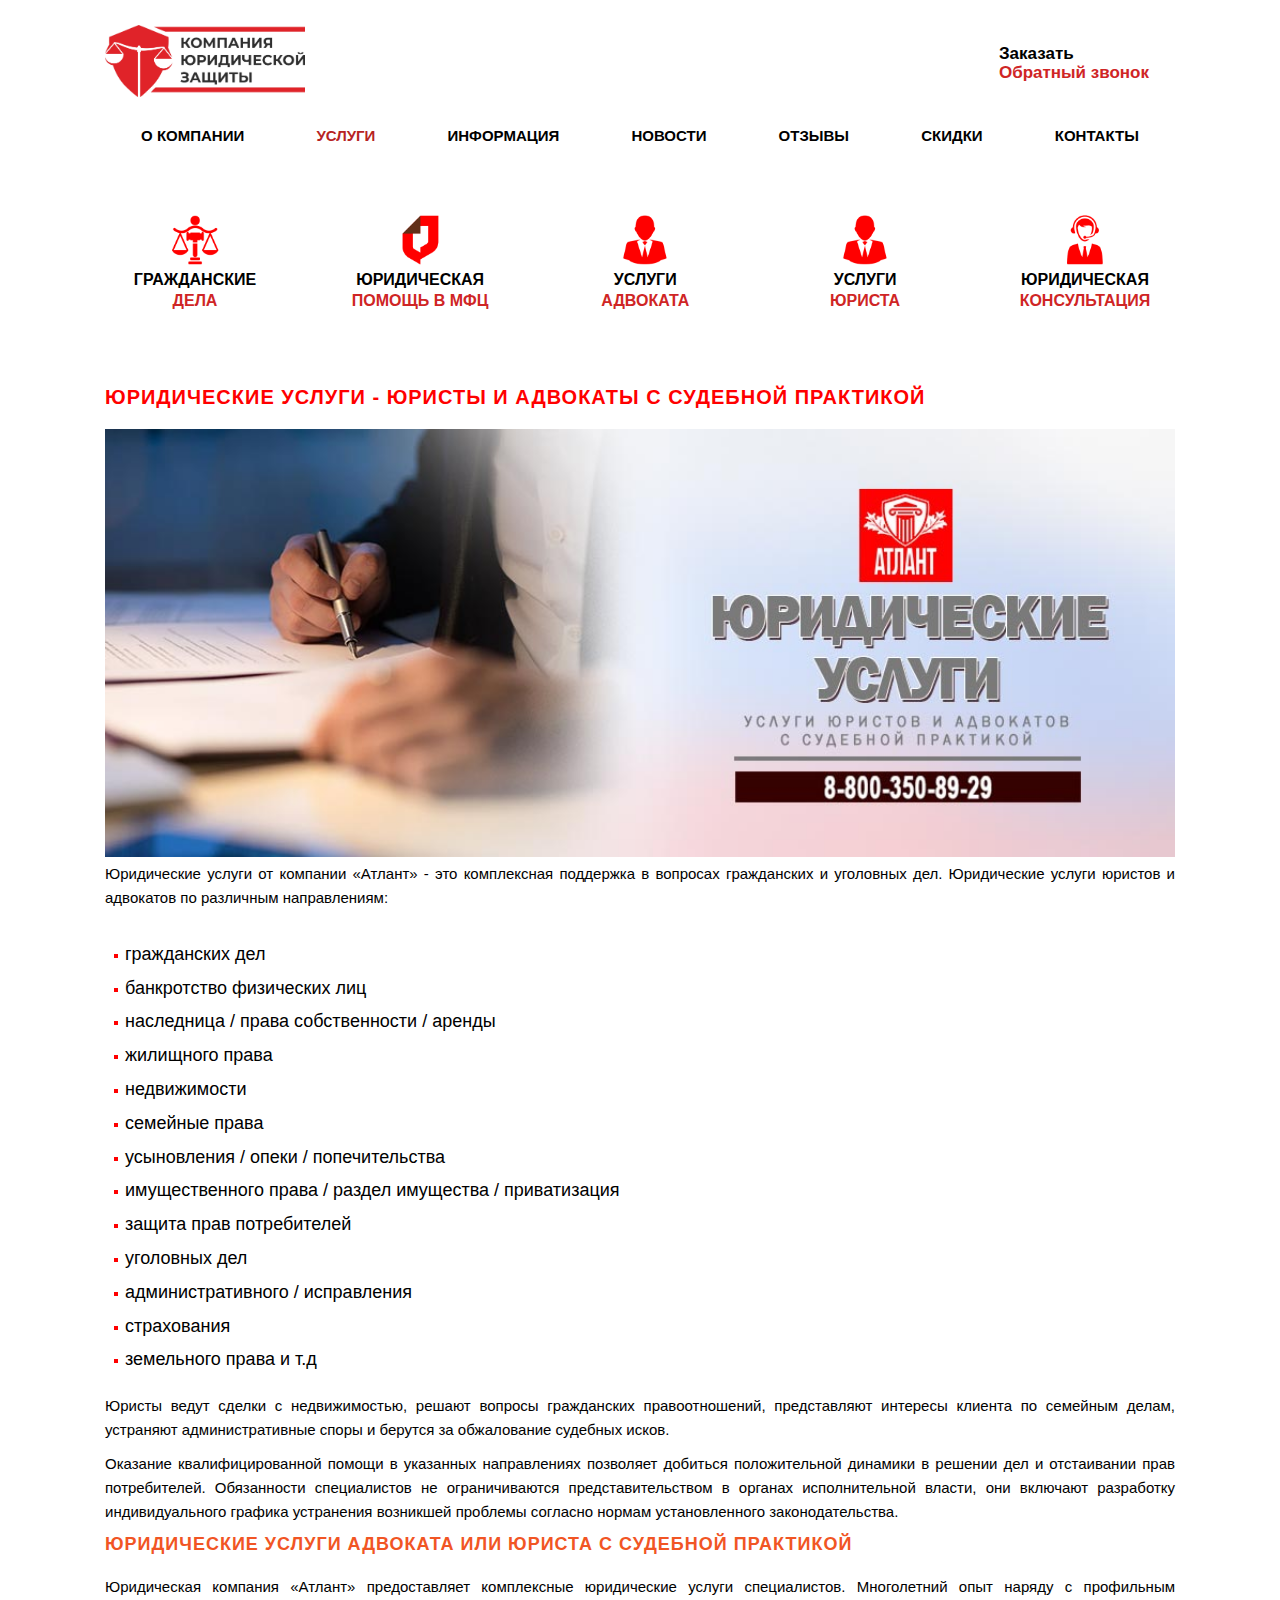
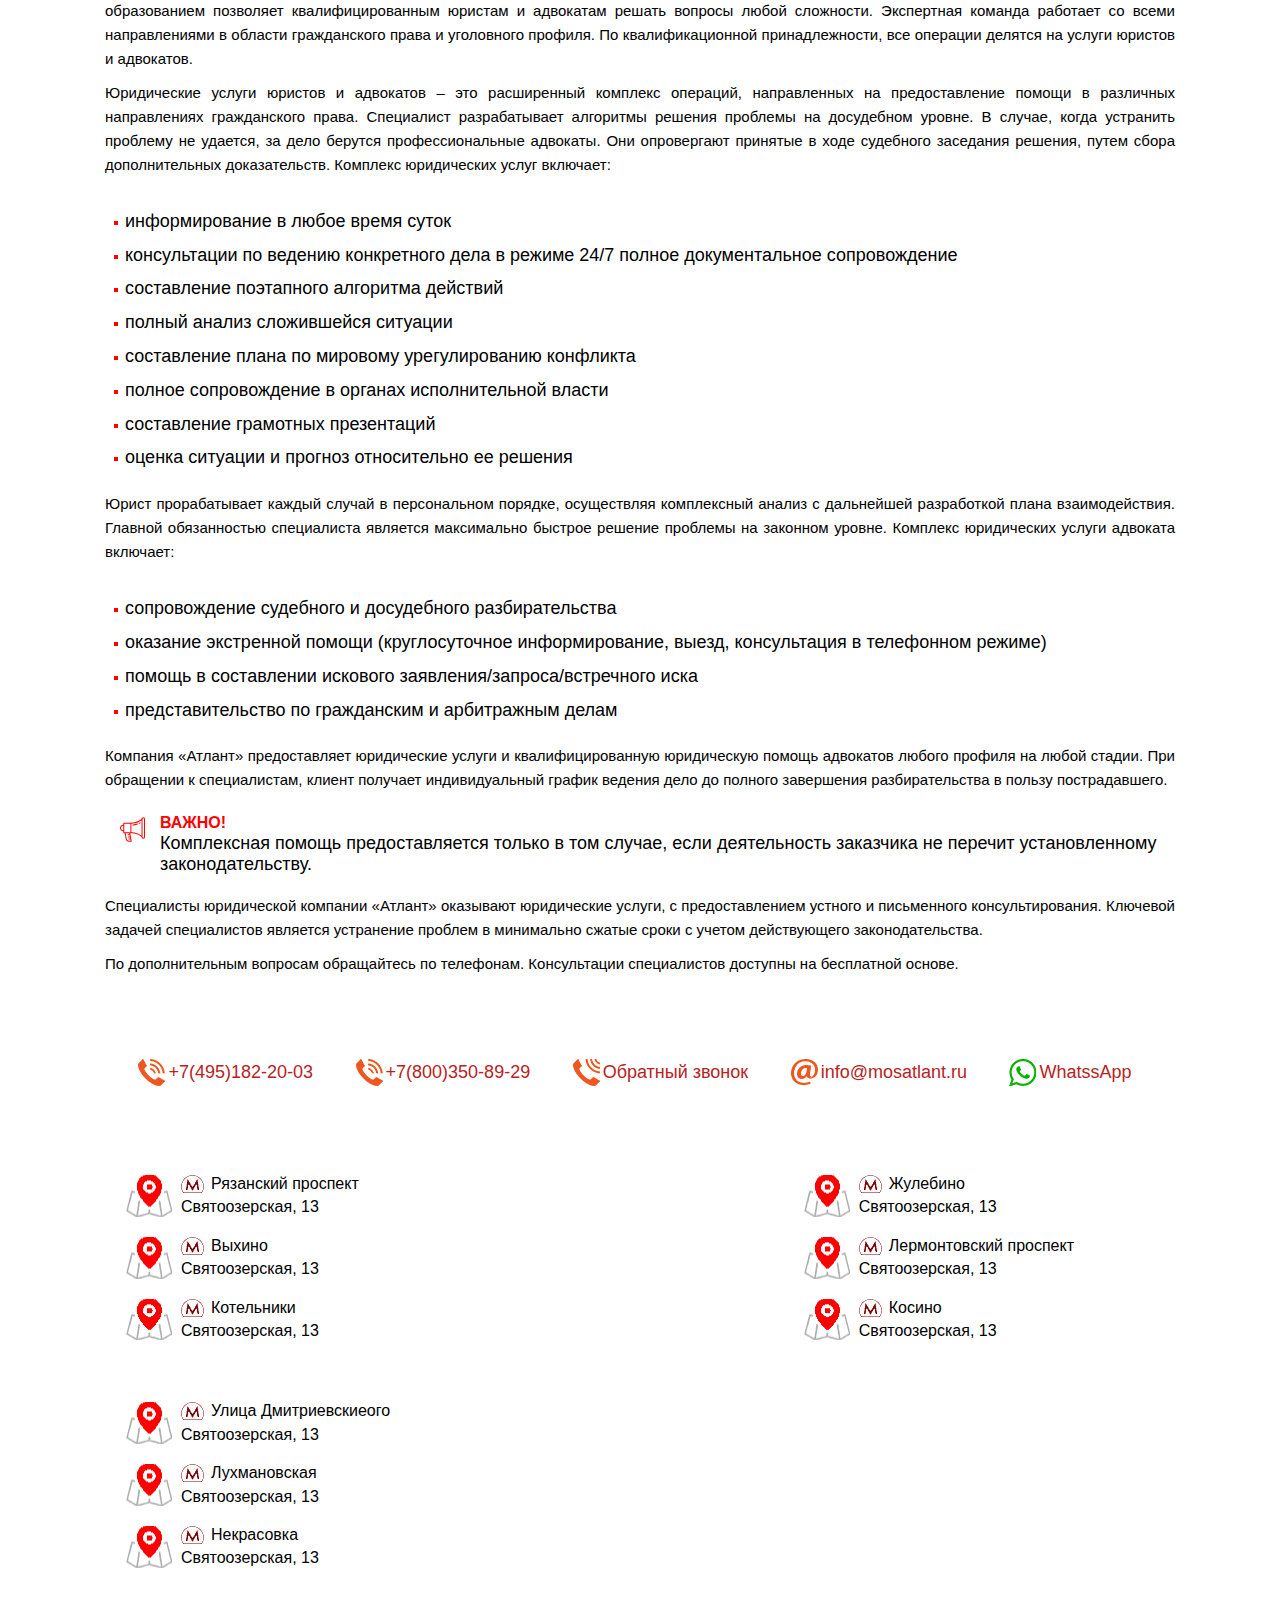
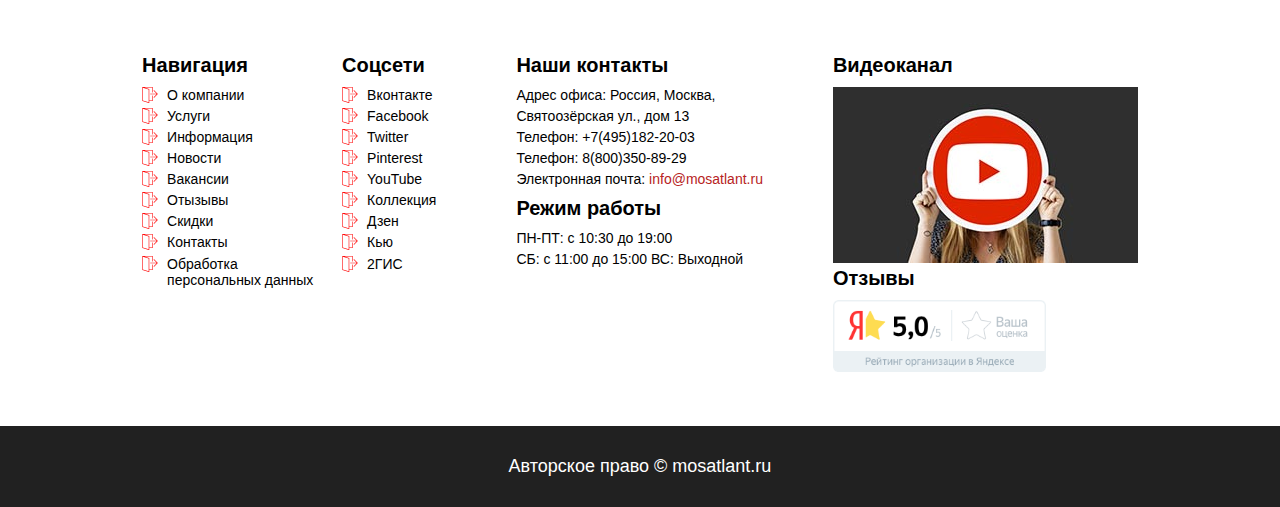
<file: html/services.html>
<!DOCTYPE html>
<html lang="en">

<head>
    <meta charset="UTF-8">
    <meta http-equiv="X-UA-Compatible" content="IE=edge">
    <meta name="viewport" content="width=device-width, initial-scale=1.0">
    <link rel="stylesheet" href="../css/normalize.css">
    <link rel="stylesheet" href="../css/style.css">
    <link rel="stylesheet" href="../css/media.css">
    <link rel="stylesheet" href="../css/main.css">
    <title>Document</title>
</head>

<body>
    <div class="page">
        <header class="header">
            <div class="header__inner">
                <div class="container">
                    <div class="header__wrapper">
                        <div class="header__top">
                            <div class="logo">
                                <a href="index.html"><img src="../img/logo.jpg" width="200" alt="Logo"></a>
                            </div>
                            <div class="burger">
                                <span class="burger__line"></span>
                            </div>
                            <div class="options">
                                <a href="#" class="call option__item">
                                    <div class="options__title">
                                        <span>Заказать</span>
                                        <p></p>
                                        Обратный звонок
                                    </div>
                                </a>
                            </div>
                        </div>
                        <nav class="header__nav">
                            <ul class="nav">
                                <li class="nav__item"><a class="link__item" href="aboutus.html">о компании</a></li> 
                                <li class="nav__item menu__item__active "><a class="link__item" href="services.html">услуги</a></li>
                                <li class="nav__item"><a class="link__item" href="information.html">информация</a></li>
                                <li class="nav__item"><a class="link__item" href="news.html">новости</a></li>
                                <li class="nav__item"><a class="link__item" href="https://yandex.ru/profile/81373571577?lr=213">отзывы</a></li>
                                <li class="nav__item"><a class="link__item" href="discounts.html">скидки</a></li>
                                <li class="nav__item"><a class="link__item" href="contacts.html">Контакты</a></li> 
                            </ul>
                        </nav>
                        <div class="header__works">
                            <a href="citizens.html" class="works__item">
                                <div class="works__img">
                                    <img src="../img/chain.png" width="50" height="50" alt="chain">
                                    <div class="works__info">
                                        <span>Гражданские </span> дела
                                    </div>
                                </div>
                            </a>
                            <a href="citizens.html" class="works__item">
                                <div class="works__img">
                                    <img src="../img/icon.png" width="50" height="50" alt="chain">
                                    <div class="works__info">
                                        <span>Юридическая </span> помощь в мфц
                                    </div>
                                </div>
                            </a>
                            <a href="citizens.html" class="works__item">
                                <div class="works__img">
                                    <img src="../img/man.png" width="50" height="50" alt="chain">
                                    <div class="works__info">
                                        <span>услуги</span> адвоката
                                    </div>
                                </div>
                            </a>
                            <a href="citizens.html" class="works__item">
                                <div class="works__img">
                                    <img src="../img/man.png" width="50" height="50" alt="chain">
                                    <div class="works__info">
                                        <span>услуги</span> юриста
                                    </div>
                                </div>
                            </a>
                            <a href="citizens.html" class="works__item">
                                <div class="works__img">
                                    <img src="../img/support.png" width="50" height="50" alt="chain">
                                    <div class="works__info">
                                        <span>Юридическая</span> консультация
                                    </div>
                                </div>
                            </a>
                        </div>
                    </div>
                </div>
            </div>
            <div class="modal hidden" id="modal-1" data-modal> 
                <div class="modal__window">
                    <div class="card">
                        <div class="card__title">Обратный звонок</div>
                        <form action="#" class="form">
                            <input type="text" class="modal__input" placeholder="Имя" required>
                            <input type="tel" class="modal__input" placeholder="Телефон" required>
                            <input type="date" class="modal__input" placeholder="Дата звонка" required>
                            <input type="time" class="modal__input" placeholder="Время звонка" required>
                            <div class="personal">
                                <label for="personal">
                                    СОГЛАСИЕ НА ОБРАБОТКУ ПЕРСОНАЛЬНЫХ ДАННЫХ
                                </label>
                                <input type="checkbox" name="" id="personal" required>
                            </div>
                            <button class="submit__btn modal__btn">Отправить</button>
                        </form>
                    </div>
                </div>
            </div>
            <div class="modal2 hidden" id="modal-2">
                <div class="modal__window">
                    <div class="card">
                        <div class="card__title">Связь с юридическим центром</div>
                        <form action="#" class="form">
                            <input type="text" class="modal__input" placeholder="Имя" required>
                            <textarea name="" id="" cols="30" rows="10" class="form__textarea modal__textarea" placeholder="Ваше сообщение"></textarea>
                            <input type="tel" class="modal__input" placeholder="Телефон" required>
                            <input type="email" class="modal__input" placeholder="Электронная почта E-mail" required>
                            <div class="personal">
                                <label for="personal">
                                    СОГЛАСИЕ НА ОБРАБОТКУ ПЕРСОНАЛЬНЫХ ДАННЫХ
                                </label>
                                <input type="checkbox" name="" id="personal" required>
                            </div>
                            <button class="submit__btn modal__btn">Отправить</button>
                        </form>
                    </div>
                </div>
            </div>
        </header>
        <main>
            <section class="about__us">
                <div class="container">
                    <div class="about__us__block">
                        <div class="about__company__title">
                            ЮРИДИЧЕСКИЕ УСЛУГИ - ЮРИСТЫ И АДВОКАТЫ С СУДЕБНОЙ ПРАКТИКОЙ
                        </div>
                        <div class="about__us__img">
                            <img src="../img/services.jpg" alt="about__company">
                        </div>
                        <p class="about__us__text">
                            Юридические услуги от компании «Атлант» - это комплексная поддержка в вопросах гражданских и уголовных дел. Юридические услуги юристов и адвокатов по различным направлениям:
                        </p>
                        <div class="about__us__ul">
                            <li class="about__us__item">гражданских дел</li>
                            <li class="about__us__item">банкротство физических лиц</li>
                            <li class="about__us__item">наследница / права собственности / аренды</li>
                            <li class="about__us__item">жилищного права</li>
                            <li class="about__us__item">недвижимости</li>
                            <li class="about__us__item">семейные права</li>
                            <li class="about__us__item">усыновления / опеки / попечительства</li>
                            <li class="about__us__item">имущественного права / раздел имущества / приватизация</li>
                            <li class="about__us__item">защита прав потребителей</li>
                            <li class="about__us__item">уголовных дел</li>
                            <li class="about__us__item">административного / исправления</li>
                            <li class="about__us__item">страхования</li>
                            <li class="about__us__item">земельного права и т.д</li>
                        </div>
                        <p class="about__us__text">
                            Юристы ведут сделки с недвижимостью, решают вопросы гражданских правоотношений, представляют интересы клиента по семейным делам, устраняют административные споры и берутся за обжалование судебных исков.
                        </p>
                        <p class="about__us__text">
                            Оказание квалифицированной помощи в указанных направлениях позволяет добиться положительной динамики в решении дел и отстаивании прав потребителей. Обязанности специалистов не ограничиваются представительством в органах исполнительной власти, они включают разработку индивидуального графика устранения возникшей проблемы согласно нормам установленного законодательства.
                        </p>
                    </div>
                    <div class="about__us__block">
                        <div class="about__company__title company__title">
                            ЮРИДИЧЕСКИЕ УСЛУГИ АДВОКАТА ИЛИ ЮРИСТА С СУДЕБНОЙ ПРАКТИКОЙ
                        </div>
                        <p class="about__us__text">
                            Юридическая компания «Атлант» предоставляет комплексные юридические услуги специалистов. Многолетний опыт наряду с профильным образованием позволяет квалифицированным юристам и адвокатам решать вопросы любой сложности. Экспертная команда работает со всеми направлениями в области гражданского права и уголовного профиля. По квалификационной принадлежности, все операции делятся на услуги юристов и адвокатов.
                        </p>
                        <p class="about__us__text">
                            Юридические услуги юристов и адвокатов – это расширенный комплекс операций, направленных на предоставление помощи в различных направлениях гражданского права. Специалист разрабатывает алгоритмы решения проблемы на досудебном уровне. В случае, когда устранить проблему не удается, за дело берутся профессиональные адвокаты. Они опровергают принятые в ходе судебного заседания решения, путем сбора дополнительных доказательств. Комплекс юридических услуг включает:
                        </p>
                        <ul class="about__us__ul">
                            <li class="about__us__item">информирование в любое время суток</li>
                            <li class="about__us__item">консультации по ведению конкретного дела в режиме 24/7
                                полное документальное сопровождение</li>
                            <li class="about__us__item">составление поэтапного алгоритма действий</li>
                            <li class="about__us__item">полный анализ сложившейся ситуации</li>
                            <li class="about__us__item">составление плана по мировому урегулированию конфликта</li>
                            <li class="about__us__item">полное сопровождение в органах исполнительной власти</li>
                            <li class="about__us__item">составление грамотных презентаций</li>
                            <li class="about__us__item">оценка ситуации и прогноз относительно ее решения</li>
                        </ul>
                        <p class="about__us__text">
                            Юрист прорабатывает каждый случай в персональном порядке, осуществляя комплексный анализ с дальнейшей разработкой плана взаимодействия. Главной обязанностью специалиста является максимально быстрое решение проблемы на законном уровне. Комплекс юридических услуги адвоката включает:
                        </p>
                        <ul class="about__us__ul">
                            <li class="about__us__item">сопровождение судебного и досудебного разбирательства</li>
                            <li class="about__us__item">оказание экстренной помощи (круглосуточное информирование, выезд, консультация в телефонном режиме)</li>
                            <li class="about__us__item">помощь в составлении искового заявления/запроса/встречного иска</li>
                            <li class="about__us__item">представительство по гражданским и арбитражным делам</li>
                        </ul>
                        <p class="about__us__text">
                            Компания «Атлант» предоставляет юридические услуги и квалифицированную юридическую помощь адвокатов любого профиля на любой стадии. При обращении к специалистам, клиент получает индивидуальный график ведения дело до полного завершения разбирательства в пользу пострадавшего.
                        </p>
                        <div class="important__text">
                            <span>Важно!</span>
                            <p>Комплексная помощь предоставляется только в том случае, если деятельность заказчика не перечит установленному законодательству.</p>
                        </div>
                        <p class="about__us__text">
                            Специалисты юридической компании «Атлант» оказывают юридические услуги, с предоставлением устного и письменного консультирования. Ключевой задачей специалистов является устранение проблем в минимально сжатые сроки с учетом действующего законодательства.
                        </p>
                        <p class="about__us__text">
                            По дополнительным вопросам обращайтесь по телефонам. Консультации специалистов доступны на бесплатной основе.
                        </p>
                    </div>
                </div>
            </section>
        </main>
        <footer class="footer">
            <div class="footer__main">
                <section class="contacts">
                    <div class="container">
                        <div class="contacts__inner">
                            <li class="contact__item" style="background-image: url(../img/phone.png); background-repeat: no-repeat; background-position: left center;"><a class="contact__link" href="#">+7(495)182-20-03</a></li>
                            <li class="contact__item" style="background-image: url(../img/phone.png); background-repeat: no-repeat; background-position: left center;"><a class="contact__link" href="#">+7(800)350-89-29</a></li>
                            <li class="contact__item" style="background-image: url(../img/callback.png); background-repeat: no-repeat; background-position: left center;"><a class="contact__link" href="#">Обратный звонок</a></li>
                            <li class="contact__item" style="background-image: url(../img/mail.png); background-repeat: no-repeat; background-position: left center;"><a class="contact__link" href="#">info@mosatlant.ru</a></li>
                            <li class="contact__item" style="background-image: url(../img/whatssapp.png); background-repeat: no-repeat; background-position: left center;"><a class="contact__link" href="#">WhatssApp</a></li>
                        </div>
                    </div>
                </section>
               
                <section class="places">
                    <div class="container">
                        <div class="places__inner">
                            <div class="place__1 place">
                                <li class="places__item"><a class="places__link" href="#"><span>Рязанский проспект</span>Святоозерская, 13</a></li>
                                <li class="places__item"><a class="places__link" href="#"><span>Выхино</span>Святоозерская, 13</a></li>
                                <li class="places__item"><a class="places__link" href="#"><span>Котельники</span>Святоозерская, 13</a></li>
                            </div>
                            <div class="place__2 place">
                                <li class="places__item"><a class="places__link" href="#"><span>Жулебино</span>Святоозерская, 13</a></li>
                                <li class="places__item"><a class="places__link" href="#"><span>Лермонтовский проспект</span>Святоозерская, 13</a></li>
                                <li class="places__item"><a class="places__link" href="#"><span>Косино</span>Святоозерская, 13</a></li>
                            </div>
                            <div class="place__3 place">
                                <li class="places__item"><a class="places__link" href="#"><span>Улица Дмитриевскиеого</span>Святоозерская, 13</a></li>
                                <li class="places__item"><a class="places__link" href="#"><span>Лухмановская</span>Святоозерская, 13</a></li>
                                <li class="places__item"><a class="places__link" href="#"><span>Некрасовка</span>Святоозерская, 13</a></li>
                            </div>
                        </div>
                    </div>
                </section>
                <section class="navigation">
                    <div class="container">
                        <div class="navigation__inner">
                            <div class="blocks">
                                <div class="block1 block">
                                    <h4 class="block__title">Навигация</h4>
                                    <li class="navigation__item"><a href="#" class="navigation__link">О компании</a></li>
                                    <li class="navigation__item"><a href="#" class="navigation__link">Услуги</a></li>
                                    <li class="navigation__item"><a href="#" class="navigation__link">Информация</a></li>
                                    <li class="navigation__item"><a href="#" class="navigation__link">Новости</a></li>
                                    <li class="navigation__item"><a href="#" class="navigation__link">Вакансии</a></li>
                                    <li class="navigation__item"><a href="#" class="navigation__link">Отызывы</a></li>
                                    <li class="navigation__item"><a href="#" class="navigation__link">Скидки</a></li>
                                    <li class="navigation__item"><a href="#" class="navigation__link">Контакты</a></li>
                                    <li class="navigation__item"><a href="#" class="navigation__link">Обработка персональных данных</a></li>
                                </div>
                                <div class="block2 block">
                                    <h4 class="block__title">Соцсети</h4>
                                    <li class="navigation__item"><a href="#" class="navigation__link">Вконтакте</a></li>
                                    <li class="navigation__item"><a href="#" class="navigation__link">Facebook</a></li>
                                    <li class="navigation__item"><a href="#" class="navigation__link">Twitter</a></li>
                                    <li class="navigation__item"><a href="#" class="navigation__link">Pinterest</a></li>
                                    <li class="navigation__item"><a href="#" class="navigation__link">YouTube</a></li>
                                    <li class="navigation__item"><a href="#" class="navigation__link">Коллекция</a></li>
                                    <li class="navigation__item"><a href="#" class="navigation__link">Дзен</a></li>
                                    <li class="navigation__item"><a href="#" class="navigation__link">Кью</a></li>
                                    <li class="navigation__item"><a href="#" class="navigation__link">2ГИС</a></li>
                                    
                                </div>
                            </div>
                            <div class="bloks2">
                                <div class="our__contacts">
                                    <div class="first__item">
                                        <h3 class="contacts__title">
                                            Наши контакты
                                        </h3>
                                        <ul class="our__contacts__nav">
                                            <li class="contacts__item">Адрес офиса: Россия, Москва,</li>
                                            <li class="contacts__item">Святоозёрская ул., дом 13</li>
                                            <li class="contacts__item">Телефон: +7(495)182-20-03</li>
                                            <li class="contacts__item">Телефон: 8(800)350-89-29</li>
                                            <li class="contacts__item">Электронная почта: <a href="mailto:@mosatlant.ru"><span>info@mosatlant.ru</span></a></li>
                                        </ul>
                                        
                                    </div>
                                    <div class="second__item">
                                        <h3 class="contacts__title">
                                            Режим работы
                                        </h3>
                                        <ul class="our__contacts__nav">
                                            <li class="contacts__item">ПН-ПТ: с 10:30 до 19:00</li>
                                            <li class="contacts__item">СБ: с 11:00 до 15:00 ВС: Выходной</li>
                                        </ul>
                                    </div>
                                </div>
                                <div class="our__video">
                                    <h4 class="block__title">Видеоканал</h4>
                                    <div class="channel">
                                        <a href="#"><img class="channel__img" src="/../img/youtube-atlant.jpg" alt=""></a>
                                    </div>
                                    <a href="" class="our__rewievs">
                                        <div class="contacts__title">
                                            Отзывы
                                        </div>
                                        <div class="rewiews__img">
                                            <img src="../img/orig.png" alt="">
                                        </div>
                                    </a>
                                </div>
        
                            </div>
                        </div>
                    </div>
                </section>
            </div>
            <div class="footer__inner">
                <div class="container">
                    <div class="footer__inner">
                        <div class="footer__text">
                            Авторское право © mosatlant.ru
                        </div>
                    </div>
                </div>
            </div>
        </footer>
    </div>
    <script src="../js/script.js"></script>
</body>

</html>
</file>
<file: css/style.css>
/* Basic */


.hidden {
    display: none;
}
.page {
    display: flex;
    flex-direction: column;
    height: 100vh;
    
}


body {
    font-family: Helvetica, sans-serif;
    font-weight: 400;
    font-size: 18px;
    color: #000;
    background-color: #fff;
    min-height: 100vh;
    overflow-x: hidden;
}

.container {
    max-width: 1100px;
    padding: 0 15px;
    margin: 0 auto;
}

.burger {
    display: none;
    position: relative;
    width: 30px;
    height: 20px;
    padding: 0;
    cursor: pointer;
}

.burger__line {
    position: absolute;
    left: 0;
    width: 100%;
    height: 2px;
    background-color: #000;
    top: 50%;
    transform: translateY(-50%);
}
.burger::before, .burger::after {
    content: '';
    position: absolute;
    width: 100%;
    height: 2px;
    background-color: #000;
    left: 0;
    transition: all .2s ease;

}  


.burger::before {
    top: 0;

}

.burger::after {
    bottom: 0;

}

.burger__active .burger__line {
    opacity: 0;
}

.burger__active::before {
    top: 50%;
    transform: rotate(45deg);
} 
.burger__active::after {
    bottom: auto;
    top: 50%;
    transform: rotate(-45deg);
} 

.stop__scroll {
    overflow: hidden;
}

/* Header */

.header__top {
    display: flex;
    align-items: center;
    justify-content: space-between;
    margin: 25px 0;
    flex-wrap: wrap;

}
.options  a {
    display: inline-block;
}




.options {
    display: flex;
    align-items: center;
    flex-wrap: wrap;
    text-align: left;

}

.option__item {
    border: 1px solid transparent;
    padding: 15px 25px;
    font-size: 17px;
    transition: all .2s ease;
    border-radius: 5px;
}

.option__item:hover {
    border: 1px solid #cf2525;
}


.options__title {
    color: #cf2525;
    font-weight: 700;
}

.options__title span {
    color: #000;
}

.options  a + a {
    margin-left: 20px;
}

.header__nav {
    margin-bottom: 50px;
}

.nav {
    display: flex;
    justify-content: space-around;
    flex-wrap: wrap;
    text-transform: uppercase;
    font-size: 15px;
    font-weight: 700;
    overflow-y: auto;

}

.nav__item {
    position: relative;
    padding-bottom: 5px;
}
.nav__item::after {
    content: '';
    position: absolute;
    width: 120%;
    background-color: transparent;
    height: 2px;
    left: 50%;
    transform: translateX(-50%);
    bottom: 0;
    transition: all .2s ease;
}

.nav__item:hover::after {
    background-color: #cf2525 ;
}

/* Works */

.header__works {
    display: flex;
    justify-content: space-between;
    flex-wrap: wrap;
    margin-bottom: 50px;
}

.works__item {
    max-width: 180px;
    font-size: 16px;
    padding: 15px;
    text-align: center;
    text-transform: uppercase;
    font-weight: 600;
    color: #cf2525;
    border: 1px solid transparent;
    border-radius: 5px;
    transition: all .2s ease;
}

.works__item:hover {
    border: 1px solid #cf2525;

}

.works__img {
    margin-bottom: 10px;
}

.works__item span {
    display: inline-block;
    width: 100%;
    line-height: 1.4;
    color: #000;
}



/*  Project */

.project__item {
    display: inline-block;
    vertical-align: top;
    width: 236px;
    padding: 15px;
    text-overflow: ellipsis;
    height: auto;
    max-height: 250px;
    border: 1px solid transparent;
    transition: all .2s ease;
    word-wrap: break-word;
}

.item__title {
    font-size: 15px;
    line-height: 17px;
    font-weight: bold;
    text-transform: uppercase;
    margin-bottom: 7px;
    color: #cf2525;
    line-height: 1.4;
}

.item__title span {
    display: inline-block;
    width: 100%;
    color: #000;
}

.project__item:hover {
    border: 1px solid #cf2525;
} 

.item__text {
    font-size: 15px;
    line-height: 18px;
    overflow: hidden;
    display: -webkit-box;
    -webkit-line-clamp: 7;
    -webkit-box-orient: vertical;
}

.projects__inner {
    display: flex;
    flex-wrap: wrap;
    justify-content:space-evenly;
    row-gap: 20px;
}

/* form */

.form {
    display: flex;
    flex-direction: column;
    max-width: 550px;
    row-gap: 20px;
    margin: 50px auto;
}

.form input, form textarea {
    border: 1px solid #ccc;
    font-size: 15px;
    color: rgb(73, 57, 57);
    border-radius: 5px;
    padding: 5px 5px;
}

.form__textarea {
    width: 100%;;
    height: 110px;
    padding: 4px 6px;
}

input::placeholder, textarea::placeholder {
    font-weight: inherit;
    font-size: 14px;
    font-family: inherit
}

input:focus, textarea:focus {
    outline: none;
    border: 1px solid rgb(145, 133, 133);
}


.form__input {
    display: block;
    padding: 4px 6px;
}

.file__text {
    text-transform: uppercase;
    font-size: 14px;
    font-weight: 500;
    margin-bottom: 20px;
}

.input__file {
    width: 0.1px;
    height: 0.1px;
    opacity: 0;
    overflow: hidden;
    position: absolute;
    z-index: -1;
}

.input__file + label {
    display: flex;
    width: 100%;
    text-transform: uppercase;
    border: 1px solid #ccc;
    height: 40px;
    align-items: center;
    padding: 25px 0 25px 25px;
    font-size: 16px;
    overflow: hidden;
    cursor: pointer;
}
.file__title {
    margin-left: auto;
    color: rgb(153, 153, 153);
    pointer-events: none;
}

.review { 
    margin-left: auto;
    background-color: #ff0000;
    color: #fff;
    padding: 25px 35px;
    transition: all .2s ease;

}

.personal{
    font-size: 13px;
    color: #ff0000;
    text-align: center;
}

.history {
    font-size: 16px;
    color: #ff0000;
    text-align: center;
    letter-spacing: 1px;
}

.submit__btn {
    display: block;
    width: 30%;
    margin: 0 auto;
    background-color: #ff0000;
    color: #fff;
    padding: 15px 0;
    border: none;
    outline: none;
    margin-bottom: 10px;
}

button {
    transition: all .2s ease;
}

button:hover, .review:hover {
    background-color: #b72323;
}

/* Contacts */

.contacts__inner {
    display: flex;
    flex-wrap: wrap;
    align-items: center;
    justify-content: space-evenly;
    border: 1px solid transparent;
    border-radius: 5px;
    padding: 15px 0;
    transition: all .2s ease;
    margin-bottom: 50px;
}

.contacts__inner:hover {
    border: 1px solid #b72323;
} 
.contact__item {
    display: block;
    color: #b72323;
    padding: 10px 10px 10px 30px;
    transition: all .2s ease-in-out;

}

.contact__item:hover {
    color: #840606;
    
}

/* Place /////////////////// */

.place {
    max-width: 400px;
    padding: 15px 100px 15px 20px ;
    border: 1px solid transparent;
    border-radius: 5px;
    transition: all .2s ease-in-out;
}

.places__inner {
    display: flex;
    justify-content: space-between;
    row-gap: 30px;
    flex-wrap: wrap;
    margin-bottom: 70px;
}

.place:hover {
    border: 1px solid #840606;
    
}

.places__item {
    position: relative;
    padding-left: 55px;
    transition: all .3s ease;
    font-size: 16px;
}

.places__item::before {
    position: absolute;
    content: '';
    display: block;
    width: 100%;
    height: 100%;
    background: url(../img/map-atlant.png) no-repeat left;
    left: 0;
}

.places__item span {
    display: block;
    padding-left: 30px;
    width: 100%;
    position: relative;
    margin-bottom: 5px;
}

.places__item span::before {
    position: absolute;
    content: '';
    display: block;
    width: 23px;
    height: 18px;
    left: 0;
    background: url(../img/places.png);
}

.places__item + .places__item {
    margin-top: 20px;
}

.places__item:hover {
    color: #b72323;

}

.blocks {
    margin-right: 70px;
}

.our__video {
    margin-left: 70px;
}
/* Navigition ///////////////////////*/

.navigation__inner {
    display: flex;
    flex-wrap: wrap;
    justify-content: center;
}



.blocks {
    display: flex;
    
}
.block {
    max-width: 200px;
    padding-right: 10px;
}
.bloks2 {
    display: flex;
    flex-wrap: wrap;
}


.navigation__item {
    padding-left: 25px;
    position: relative;
    font-size: 14px;
}

.navigation__item:hover {
    text-decoration: underline;
}

.block__title {
    font-size: 20px;
    font-weight: 700;
    margin-bottom: 10px;
}

.navigation__item::before {
    position: absolute;
    content: '';
    width:  16px;
    height: 16px;
    background-image: url(../img/exit-svgrepo-com.svg);
    background-position: left center;
    left: 0;
    top: 0;
}
.navigation__item + .navigation__item {
    margin-top: 5px;
}

.contacts__title {
    font-size: 20px;
    font-weight: 700;
    margin-bottom: 10px;
}

.contacts__item {
    font-size: 14px;

}

.contacts__item span {
    color: #b72323 ;
}

.contacts__item + .contacts__item {
    margin-top: 5px;
} 

.our__contacts {
    max-width: 270px;
}

.first__item {
    margin-bottom: 10px;
}

.rewiews__img img {
    max-width: 70%;
    margin-right: auto;
}

.footer__inner {
    padding: 15px 0;
    text-align: center;
    background-color: #212121;
    color: #fff;
}

.menu__item__active {
    color: #b72323;
    transition: all .3s ease;
}

.footer {
    margin-top: auto;
}

.navigation {
    margin-bottom: 50px;
}

.footer__main {
    margin-top: 50px;
}

.personal {
    display: flex;
    align-items: flex-start;
    margin: 0 auto 10px;
    cursor: pointer;
    

}

.modal, .modal2 {
    position: absolute;
    top: 0;
    left: 0;
    right: 0;
    bottom: 0;
    background-color: rgba(0, 0, 0, .6);
}

.modal__window {
    position: absolute;
    left: 50%;
    top: 50%;
    transform: translate(-50%, -50%);

}

.card {
    padding: 20px 15px 10px 15px;
    background-color: #fff;
    max-width: 400px;
    height: auto;
}

.card__title {
    font-size: 18px;
    text-transform: uppercase;
    font-weight: 700;
    text-align: center;
    color: #fff;
    background-color: #ff0000 ;
    padding: 20px;
}

.personal label {
    margin-right: 7px;
}

.submit__btn {
    border-radius: 5px;
    cursor: pointer;
}
.modal__input::placeholder {
    font-size: 13px;
}

.modal__input {
    border: 1px solid #ccc;
    background-color: #fff;
    height: 40px;
    max-width: 100%;
    vertical-align: middle;
    color: #555;
    font-size: 13px;
    line-height: 18px;
    margin: 0px;
    border-radius: 5px 5px 5px 5px;
}

.modal__btn {
    width: 50%;
}

.personal label, .personal label + input {
    cursor: pointer;
}
</file>
<file: css/media.css>
@media (max-width: 1044px) {
    .navigation__inner {
        justify-content: stretch;
    }
    
    .blocks {
        margin-bottom: 40px;
    }
}
@media (max-width: 1024px) {
    .logo {
        margin-bottom: 20px;
    }
    .burger {
        display: block;
        z-index: 1001;

    }
    .header__nav {
        transform: translateX(-500%);
        position: fixed;
        left: 0;
        top: 0;
        background-color: rgba(255,255,255, .88);
        color: #000;
        z-index: 1000;
        transition: all .2s ease;
        width: 100%;

    }
    .nav {
        flex-direction: column;
        align-items: center;
        justify-content: center;
        font-size: 20px;
        min-height: 100vh;
        overflow-y: auto;

    }

    .options {
        flex: 100%;
        margin: 0 auto;
    }  

    .header__nav.active {
        transform: translateX(0);
    }
    .nav__item + .nav__item {
        margin-top: 50px;
    }
    .header__works {
        justify-content: space-evenly;
    }
    
}

@media (max-width: 684px) {
    .our__video {
        margin-top: 20px;
        margin-left: 0;
    }
    .blocks {
        flex-wrap: wrap;
    }
    .block1  {
        margin-bottom: 20px;
    }
} 

@media (max-width: 624px) {
    .works__info {
        font-size: 14px;
    }
    .options a + a {
        margin-left: 0;
    }
    .channel {
        max-width: 100%;
    }
    .channel__img {
        width: 100%;
        height: auto;
    }
    .rewiews__img img {
        width: 100%;
        height: auto;
    }
    .project__item {
        width: 100%;
    }
    .projects__inner {
        justify-content: center;
    }
    .item__title {
        font-size: 16px;
    }

}

@media (max-width: 384px) {

    .file__text {
        font-size: 12px;
    }
    .file__title, .review, .submit__btn, .history {
        font-size: 12px;
    }
    .footer__text {
        font-size: 14px;
    }
}
</file>
<file: css/main.css>
.about__company__title {
    color: #f00;
    text-transform: uppercase;
    font-size: 20px;
    font-weight: bold;
    letter-spacing: 1px;
    margin-bottom: 20px;
}

.about__company__title span::before {
    content: '«';
    font-size: 18px;
}
.about__company__title span::after {
    content: '»';
    font-size: 18px;
}

.about__us__img {
    max-width: 100%;

}
.about__us__img img {
    width: 100%;
    height: auto;
}

.about__us__text {
    margin: 0 0 10px 0;
    text-align: justify;
    font-size: 15px;
    line-height: 1.6;
}

.about__us__ul {
    margin: 20px 0;
}

.about__us__item {
    line-height: 1.6;
    list-style-image: url(../img/dott.png);
    text-align: justify;
}

.important__text {
    position: relative;
    padding-left: 40px;
    margin: 20px 15px;
}

.important__text span {
    color: #ff0000;
    font-size: 16px;
    text-transform: uppercase;
    font-weight: 700;
    line-height: 0;
    margin-bottom: 10px;
}

.important__text::before {
    position: absolute;
    content: '';
    width: 25px;
    height: 25px;
    background: url(../img/megaphone-svgrepo-com.svg) no-repeat left center;
    left: 0;
    top: 5px;
}
.company__title {
    color: #f15524;
    font-size: 18px;
}

.second__img {
    max-width: 300px;
    height: 120%;
    float: right;
    padding: 0 15px;
    margin-top: 20px;
}

.about__us__item + .about__us__item {
    margin-top: 5px;
}

.discounts__title {
    color: #f15524;
    font-weight: 700;
    font-size: 20px;
    text-align: center;
    margin-bottom: 70px;
}

.contact__info__title {
    display: inline-block;
    font-size: 20px;
    font-weight: 500;
    color: #000;
    text-transform: uppercase;
    padding: 0 0 5px 7px;
    border-bottom: 1px solid #f15524;
    margin-bottom: 10px;
}

.contact__info + .contact__info {
    margin-top: 20px;
} 

.contact__info__item {
    font-size: 15px;
}
.contact__info__item + .contact__info__item  {
    margin-top: 10px;
}
.contact__info__item a {
    color: #ff0000;
}
.contact__info__item {
    list-style-image: url(../img/dott.png);

}

.contact__info__title {
    margin-top: 10px;
}

.contact__info__inner {
    margin-bottom: 20px;
}



.order__form {
    display: flex;
    flex-direction: column;
    max-width: 550px;
    row-gap: 10px;
    margin: 0;
    padding: 20px;
    border: 1px solid #ccc;
    border-radius: 5px;
    color: #000;
    font-size: 15px;
}

.order__input  {
    margin: 0 0 10px ;
    padding: 10px 15px 10px 5px !important;
}
.check__item {
    display: flex;
    align-items:center;
    cursor: pointer;
}
.check__item label {
    margin-right: 10px;
}

.check__item + .check__item {
    margin-top: 25px;
}

.order__personal {
    margin-top: 20px;
}
    
.order__submit {
    width: 60%;
    text-transform: uppercase;
    border-radius: 5px;
    font-weight: 700;
}


.contact__info__inner {
    max-width: 50%;
}


.discounts__inner {
    display: flex;
    justify-content: space-between;
    align-items: center;
    flex-wrap: wrap;

}




.galery__inner {
    margin: 50px 0 0;
    display: flex;
    flex-wrap: wrap;
    column-gap: 30px;
    row-gap: 10px;
    justify-content: center;
    padding: 20px;
    border: 1px solid transparent;
    border-radius: 5px;
    transition: all .2s ease;
}

.galery__inner:hover {
    border-color: #f15524;
}


.galery__item {
    cursor: pointer;
    max-width: 300px;
    height: 210px;
    object-fit: cover;
}

.galery__item img {
    width: 100%;
    height: auto;
}

.check__item label, .check__item label + input {
    cursor: pointer;
}


.first__contact {
    margin-bottom: 10px;
}

.contact__info__item span {
    font-weight: 700;
    color: #ff0000;
}

.firstcblock {
    margin-right: auto;
    width: 50%;
}

.secondcblock {
    width: 50%;
    margin-top: 30px;
}

.secondcblock iframe {
    max-width: 100%;
    min-height: 400px;
    height: auto;
}

.contactss__inner {
    padding: 25px 30px 25px;
    display: flex;
    flex-wrap: wrap;
    align-items: flex-start;
}

.gray__title {
    display: inline-block;
    color: #808080;
    font-size: 16px;
    text-transform: uppercase;
    border-bottom: 2px solid #f15524;
    font-weight: 600;
    margin-bottom: 10px;
}



.left__imgs {
    float: left;
    padding: 5px 5px 0 0;
}

.left__img {
    display: block;
    border: 1px solid transparent;
    border-radius: 10px;
}

.left__img img {
    height: 130px;
    border: 1px solid transparent;
    border-radius: 10px;
}
.left__img:hover  {
    border: 1px solid #f15524;
}

.dotted__item {
    background: #f7f7f7;
    border-color: #ffdede;
    padding: 10px;
    margin-bottom: 10px;
    border-style: dashed;
    border-width: 2px;
    width: 100%;
    padding-bottom: 30px;
}

.dotted__title {
    margin: 0;
    font-size: 16px;
    padding: 6px 0 4px 7px;
    text-transform: uppercase;
    font-family: "Roboto", "Helvetica Neue", Helvetica, Arial, sans-serif;
    letter-spacing: 1px;
    color: #000;
    font-weight: 600;
    background-color: #dfdfdf;
    margin-bottom: 10px;
}

.dotted__subtitle {
    font-size: 14px;
}

.dotted__item ul {
    padding-left: 20px;
}

.dotted__item {
    margin: 20px 0;
}

.dotted__subtitle {
    line-height: 1.7;
}


.about__us__item2 {
    font-size: 14px;
}



.about__us__ul {
    margin: 0;
    padding: 20px;
}

.about__us__item2 {
    list-style-image: none;
    list-style-type:disc;
}

.about__us__item2::marker {
    font-size: 15px;
}









@media (max-width: 824px) {
    
    .contactss__inner {
        flex-direction: column;
        justify-content: center;
    }

    .firstcblock {
        margin-right: auto;
        width: 100%;
    }
    
    .secondcblock {
        width: 100%;
    }
}



@media (max-width: 624px) {
    .discounts__inner {
        justify-content: center;
        row-gap: 20px;
    }
    .about__us__item {
        text-align: left;
    }

}
@media (max-width: 524px) {
    .about__us__text {
        text-align: left;
        line-height: 1.4;
    }
    .second__img {
        float: none;
        max-width: 100%;
    }
    .about__company__title  {
        font-size: 16px;
        font-weight: 700;
    }
    .secondcblock iframe {
        min-height: 200px;
        height: auto;
    }
}
</file>
<file: css/informationnews.css>
.information__inner {
    display: flex;
    flex-wrap: wrap;
    align-items: center;
    justify-content: center;
    row-gap: 20px;
}

.information__item + .information__item {
    margin-left: 20px;
    margin-top: 20px;
}

.information__item {
    display: inline-block;
    margin-bottom: 10px;
    padding: 15px;
    max-width: 500px;
    height: 300px;
}

.information__title {
    display: inline-block;
    color: #ff0000;
    margin-bottom: 10px;
    font-size: 20px;
}

.information__text {
    text-align:left;
    font-size: 16px;
    margin-bottom: 10px;
    line-height: 1.5;
}

.information__img {
    display: block;
    padding: 0px 0;
    float:right;
    clear: both;
}

.information__img img {
    width: 100%;
    height: auto;
    text-align: center;
    margin: 0 0 8px 0;
}

.information__btn {
    display: inline-block;
    margin-top: 10px;
    border-left: 2px solid  #ff0000;
    border-bottom: 2px solid  #ff0000;
    border-right: 2px solid transparent;
    border-top: 2px solid transparent;
    padding: 10px;
    transition: all .2s ease-in-out;
    color: #ff0000;
}

.information__btn:hover {
    border-right: 2px solid #ff0000;
    border-top: 2px solid #ff0000;
    background-color: #ff0000;
    color: #fff;
}


@media (max-width: 1090px) {
    .information__inner {
        gap: 10px;
    }
    .information__item {
        padding: 5px;
        max-width: 700px;
        
    }
    .information__item + .information__item {
        margin: 10px 0 0;
    }
}
</file>
